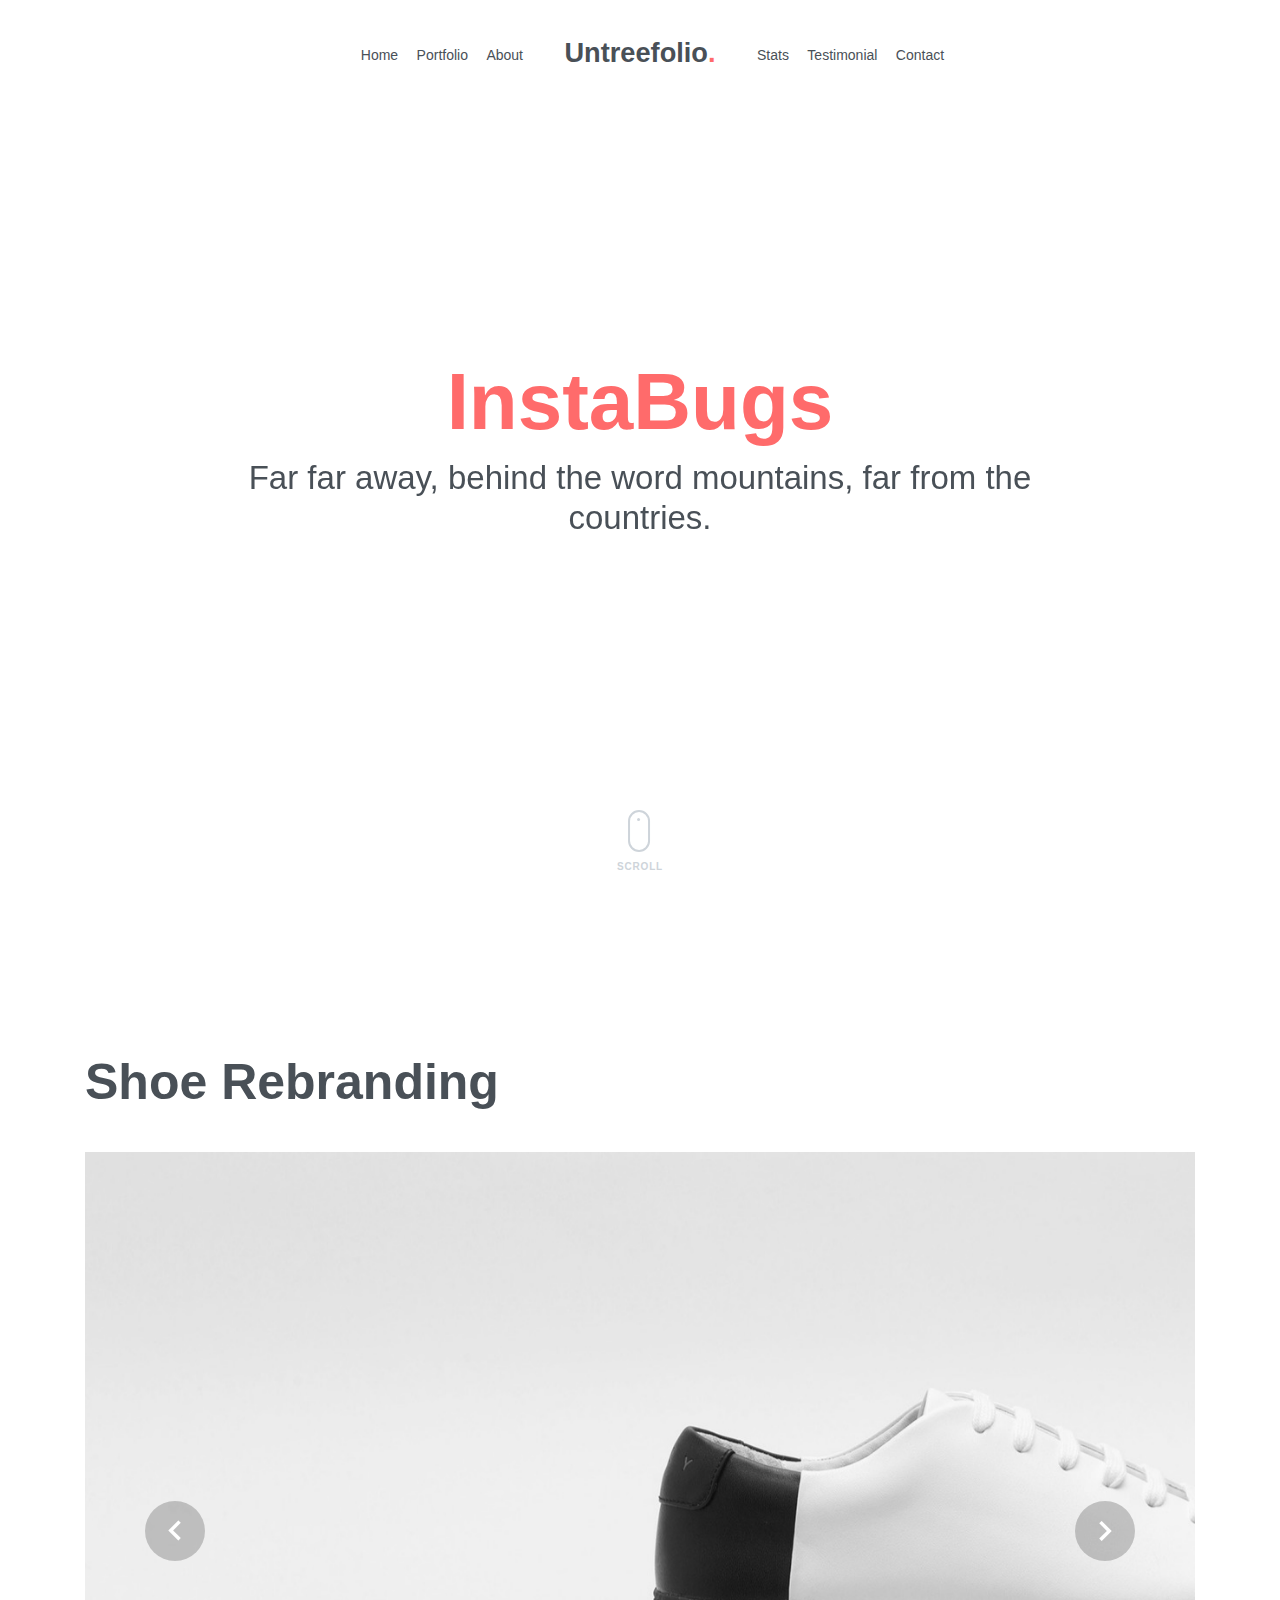
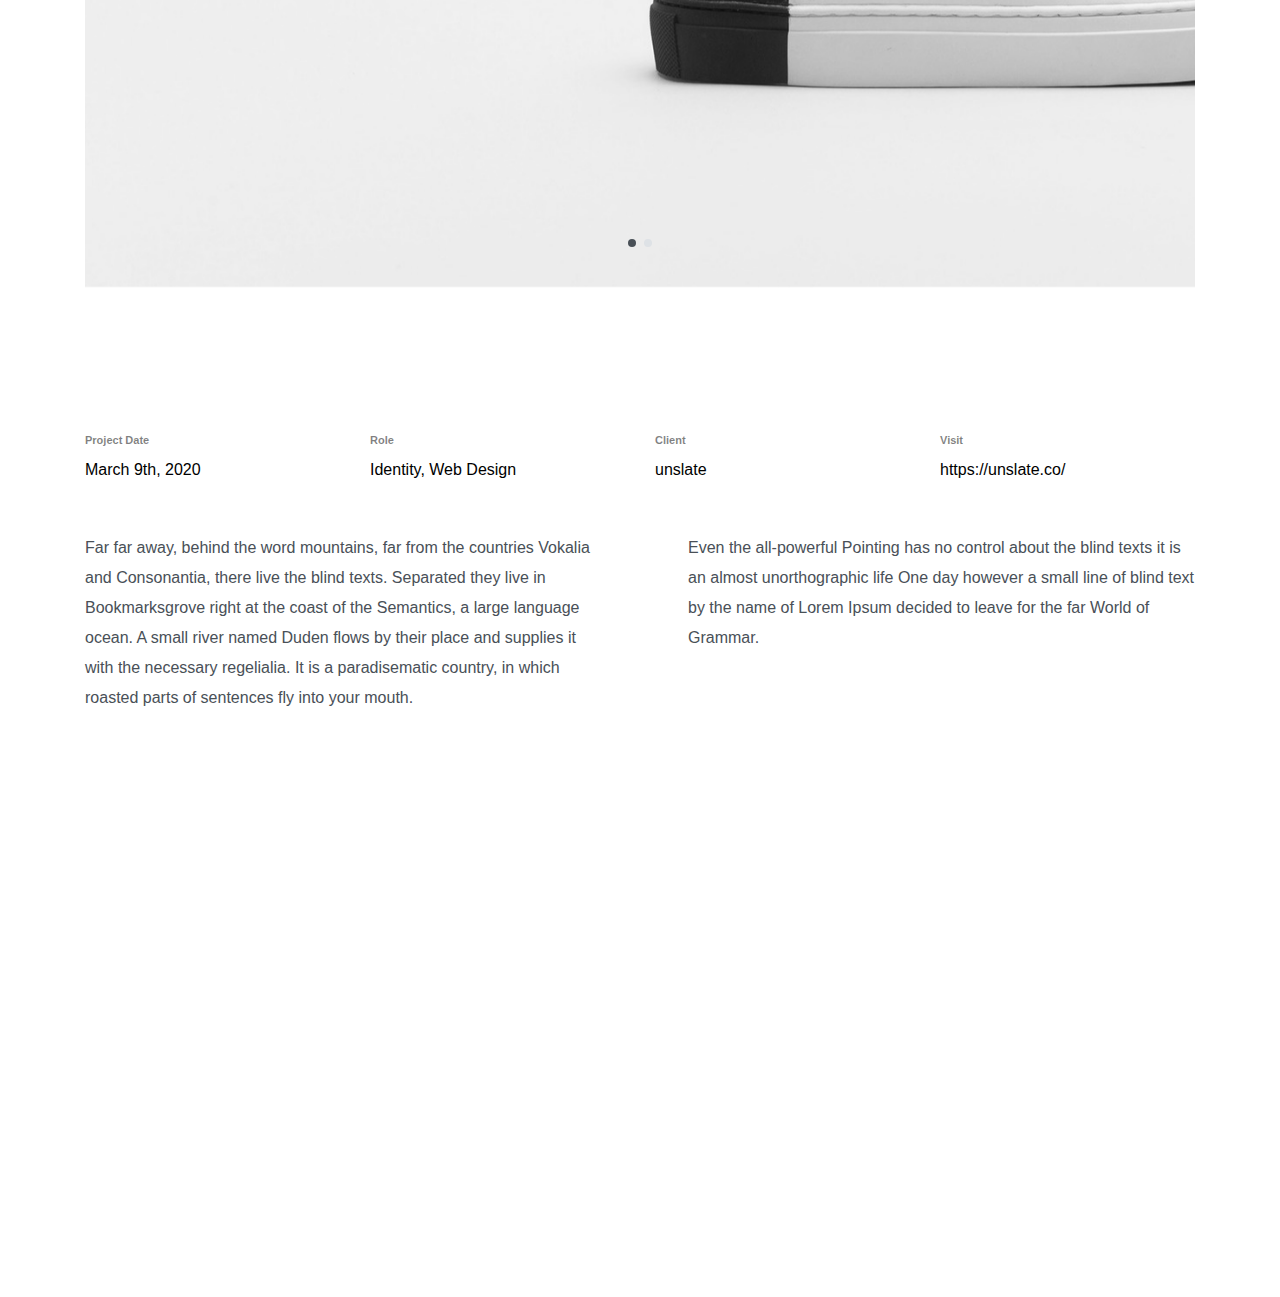
<file: portfolio-single-1.html>
<!-- /*
* Template Name: Untreefolio
* Template Author: Untree.co
* Tempalte URI: https://untree.co/
* License: https://creativecommons.org/licenses/by/3.0/
*/ -->
<!doctype html>
<html lang="en">
<head>
  <meta charset="utf-8">
  <meta name="viewport" content="width=device-width, initial-scale=1, shrink-to-fit=no">
  <meta name="author" content="Untree.co">
  <link rel="shortcut icon" href="favicon.png">

  <meta name="description" content="" />
  <meta name="keywords" content="" />

  <link rel="stylesheet" href="css/vendor/icomoon/style.css">
  <link rel="stylesheet" href="css/vendor/owl.carousel.min.css">
  <link rel="stylesheet" href="css/vendor/aos.css">
  <link rel="stylesheet" href="css/vendor/animate.min.css">
  <link rel="stylesheet" href="css/vendor/bootstrap.min.css">
  <link rel="stylesheet" href="css/vendor/jquery.fancybox.min.css">

  <!-- Theme Style -->
  <link rel="stylesheet" href="css/style.css">

</head>

<body data-spy="scroll" data-target=".site-nav-target" data-offset="200">

  <nav class="unslate_co--site-mobile-menu">
    <div class="close-wrap d-flex">
      <a href="#" class="d-flex ml-auto js-menu-toggle">
        <span class="close-label">Close</span>
        <div class="close-times">
          <span class="bar1"></span>
          <span class="bar2"></span>
        </div>
      </a>
    </div>
    <div class="site-mobile-inner"></div>
  </nav>

  <div class="unslate_co--site-wrap">

    <div class="unslate_co--site-inner">

      <nav class="unslate_co--site-nav site-nav-target">

        <div class="container">
        
          <div class="row align-items-center justify-content-between text-left">
            <div class="col-md-5 text-right">
              <ul class="site-nav-ul js-clone-nav text-left d-none d-lg-inline-block">
                <li class="has-children">
                  <a href="#home-section" class="nav-link">Home</a>
                  <ul class="dropdown">
                    <li>
                      <a href="#">Menu 1</a>
                    </li>
                    <li>
                      <a href="#">Menu 2</a>
                    </li>
                    <li>
                      <a href="#">Menu 3</a>
                    </li>
                    <li>
                      <a href="#">Menu 4</a>
                    </li>
                    <li>
                      <a href="#">Menu 5</a>
                    </li>
                  </ul>
                </li>
                <li><a href="#portfolio-section" class="nav-link">Portfolio</a></li>
                <li><a href="#about-section" class="nav-link">About</a></li>
                
              </ul>
            </div>
            <div class="site-logo pos-absolute">
              <a href="index.html" class="unslate_co--site-logo">Untreefolio<span>.</span></a>
            </div>
            <div class="col-md-5 text-right text-lg-left">
              <ul class="site-nav-ul js-clone-nav text-left d-none d-lg-inline-block">
                <li><a href="#stats-section" class="nav-link">Stats</a></li>
                <li><a href="#testimonial-section" class="nav-link">Testimonial</a></li>
                
                <li><a href="#contact-section" class="nav-link">Contact</a></li>
              </ul>

              <ul class="site-nav-ul-none-onepage text-right d-inline-block d-lg-none">
                <li><a href="#" class="js-menu-toggle">Menu</a></li>
              </ul>

            </div>
          </div>
        </div>

      </nav>
      <!-- END nav -->

      <div class="cover-v1 gradient-bottom-black jarallax">
        <div class="container">
          <div class="row align-items-center">

            <div class="col-md-10 mx-auto text-center">
              <h1 class="heading" data-aos="fade-up">InstaBugs</h1>
              <h2 class="subheading" data-aos="fade-up" data-aos-delay="100">Far far away, behind the word mountains, far from the countries.</h2>
            </div>

          </div>
        </div>

        <!-- dov -->
        <a href="#portfolio-single-section" class="mouse-wrap smoothscroll">
          <span class="mouse">
            <span class="scroll"></span>
          </span>
          <span class="mouse-label">Scroll</span>
        </a>

      </div>
      <!-- END .cover-v1 -->

      <div class="container">
        <div class="portfolio-single-wrap unslate_co--section" id="portfolio-single-section">

          <div class="portfolio-single-inner">
            <h2 class="heading-portfolio-single-h2">Shoe Rebranding</h2>

            <div class="row justify-content-between mb-5">
              <div class="col-12 mb-4">
                <div class="owl-carousel single-slider">
                  <figure class="mb-4">
                    <img src="images/work_1_full.jpg" alt="Image" class="img-fluid">
                  </figure>
                  <figure class="mb-4">
                    <img src="images/work_1_a_full.jpg" alt="Image" class="img-fluid">
                  </figure>
                </div>
              </div>
              <div class="col-12 mb-5">
                <div class="row">
                  <div class="col-sm-6 col-md-6 col-lg-3">
                    <div class="detail-v1">
                      <span class="detail-label">Project Date</span>
                      <span class="detail-val">March 9th, 2020</span>
                    </div>
                  </div>
                  <div class="col-sm-6 col-md-6 col-lg-3">
                    <div class="detail-v1">
                      <span class="detail-label">Role</span>
                      <span class="detail-val"><a href="#">Identity</a>, <a href="#">Web Design</a></span>
                    </div>
                  </div>
                  <div class="col-sm-6 col-md-6 col-lg-3">
                    <div class="detail-v1">
                      <span class="detail-label">Client</span>
                      <span class="detail-val">unslate</span>
                    </div>
                  </div>
                  <div class="col-sm-6 col-md-6 col-lg-3">
                    <div class="detail-v1">
                      <span class="detail-label">Visit</span>
                      <span class="detail-val"><a href="#">https://unslate.co/</a></span>
                    </div>
                  </div>
                </div>
              </div>
              <div class="col-md-6 pr-md-5">
                <p>Far far away, behind the word mountains, far from the countries Vokalia and Consonantia, there live the blind texts. Separated they live in Bookmarksgrove right at the coast of the Semantics, a large language ocean. A small river named Duden flows by their place and supplies it with the necessary regelialia. It is a paradisematic country, in which roasted parts of sentences fly into your mouth.</p>
              </div>
              <div class="col-md-6 pl-md-5">
                <p>Even the all-powerful Pointing has no control about the blind texts it is an almost unorthographic life One day however a small line of blind text by the name of Lorem Ipsum decided to leave for the far World of Grammar.</p>
              </div>
            </div>

          </div>
        </div>
      </div>
    </div>

    <footer class="unslate_co--footer unslate_co--section">
        <div class="container">
          <div class="row justify-content-center">
            <div class="col-md-7">
              
              <div class="footer-site-logo"><a href="#">Untreefolio<span>.</span></a></div>

              <ul class="list-unstyled social-icons light">
          <li><a href="#"><span class="icon-facebook"></span></a></li>
          <li><a href="#"><span class="icon-twitter"></span></a></li>
          <li><a href="#"><span class="icon-linkedin"></span></a></li>
          <li><a href="#"><span class="icon-google"></span></a></li>
          <li><a href="#"><span class="icon-play"></span></a></li>
        </ul>

              <p class="site-copyright"><small>Copyright &copy;<script>document.write(new Date().getFullYear());</script>. All Rights Reserved. &mdash; Designed with love by <a href="https://untree.co" target="_blank" rel="nofollow noopener">Untree.co</a> &bullet; <a href="https://untree.co/license" target="_blank" rel="nofollow noopener">License</a> </small></p>

            </div>
          </div>
        </div>
      </footer>

  </div>

  <!-- Loader -->
  <div id="unslate_co--overlayer"></div>
  <div class="site-loader-wrap">
    <div class="site-loader"></div>
  </div>

  <script src="js/scripts-dist.js"></script>
  <script src="js/main.js"></script>

  
</body>

</html>
</file>
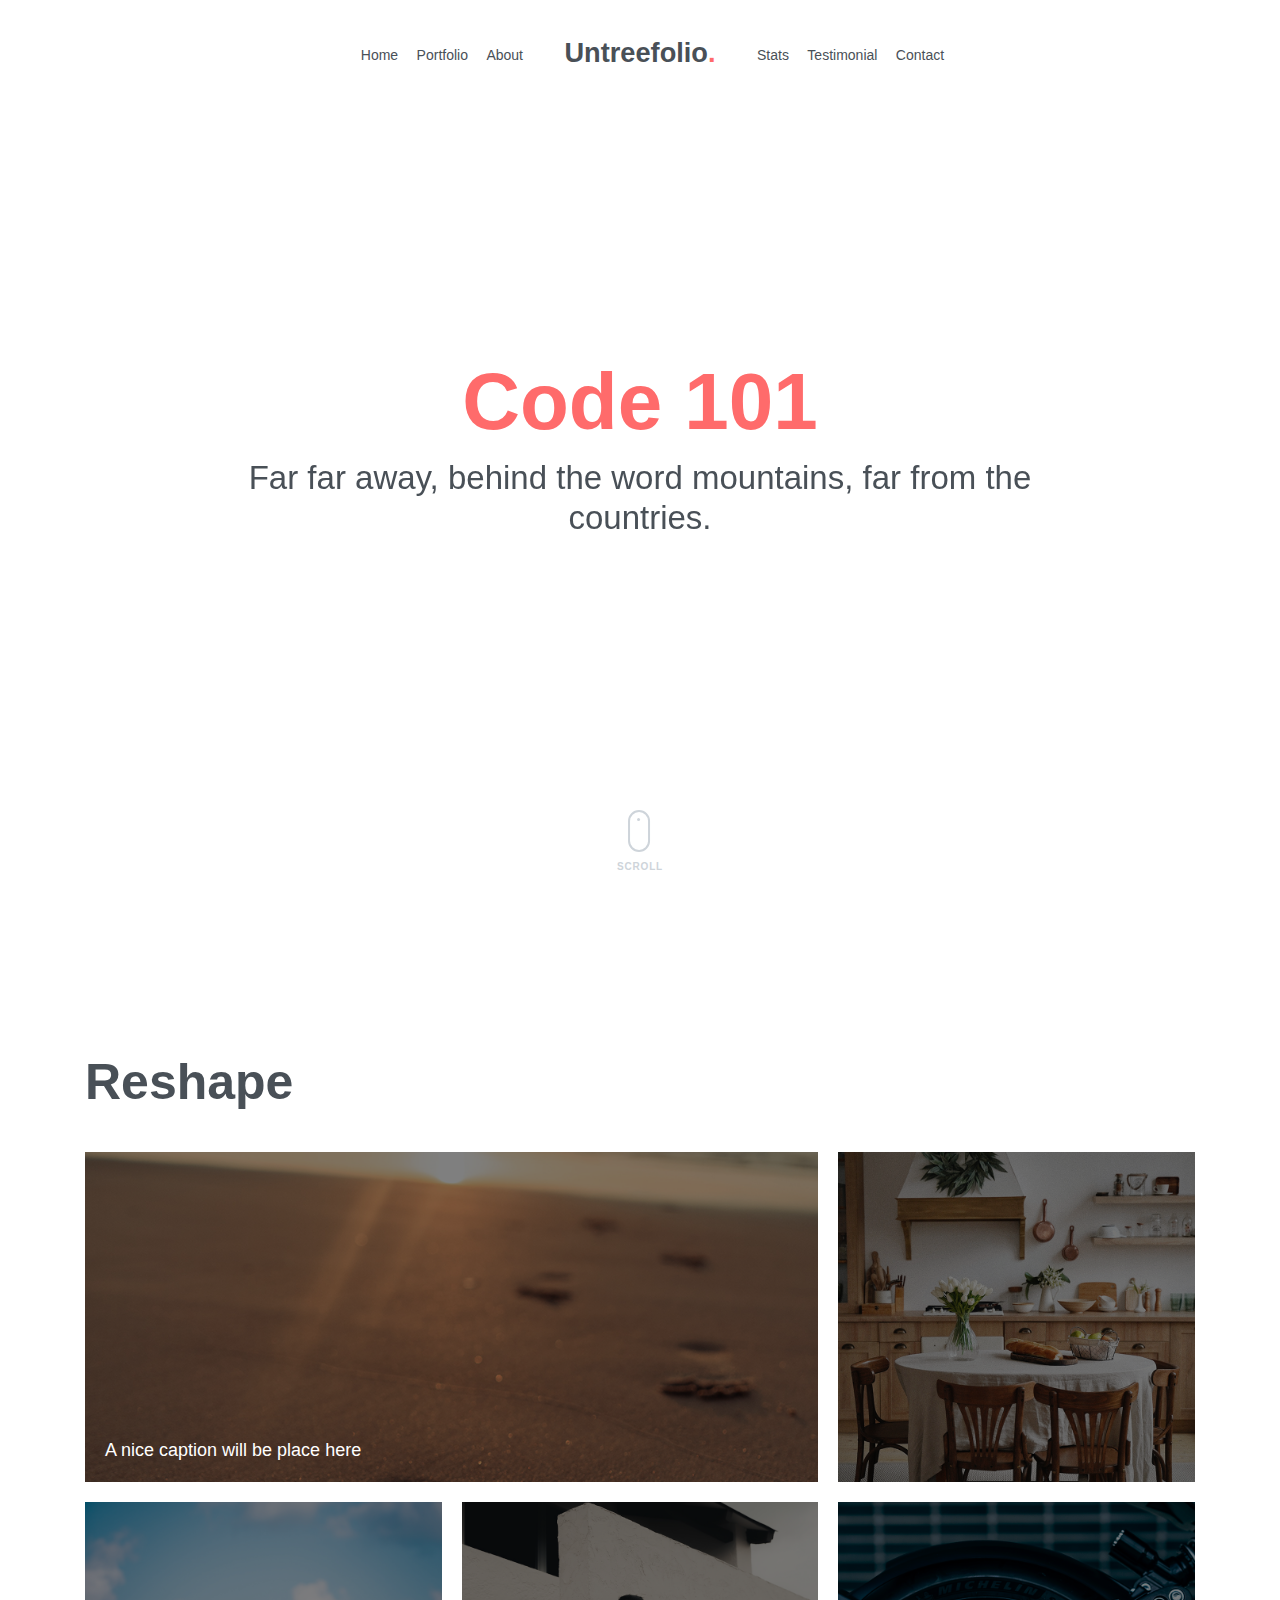
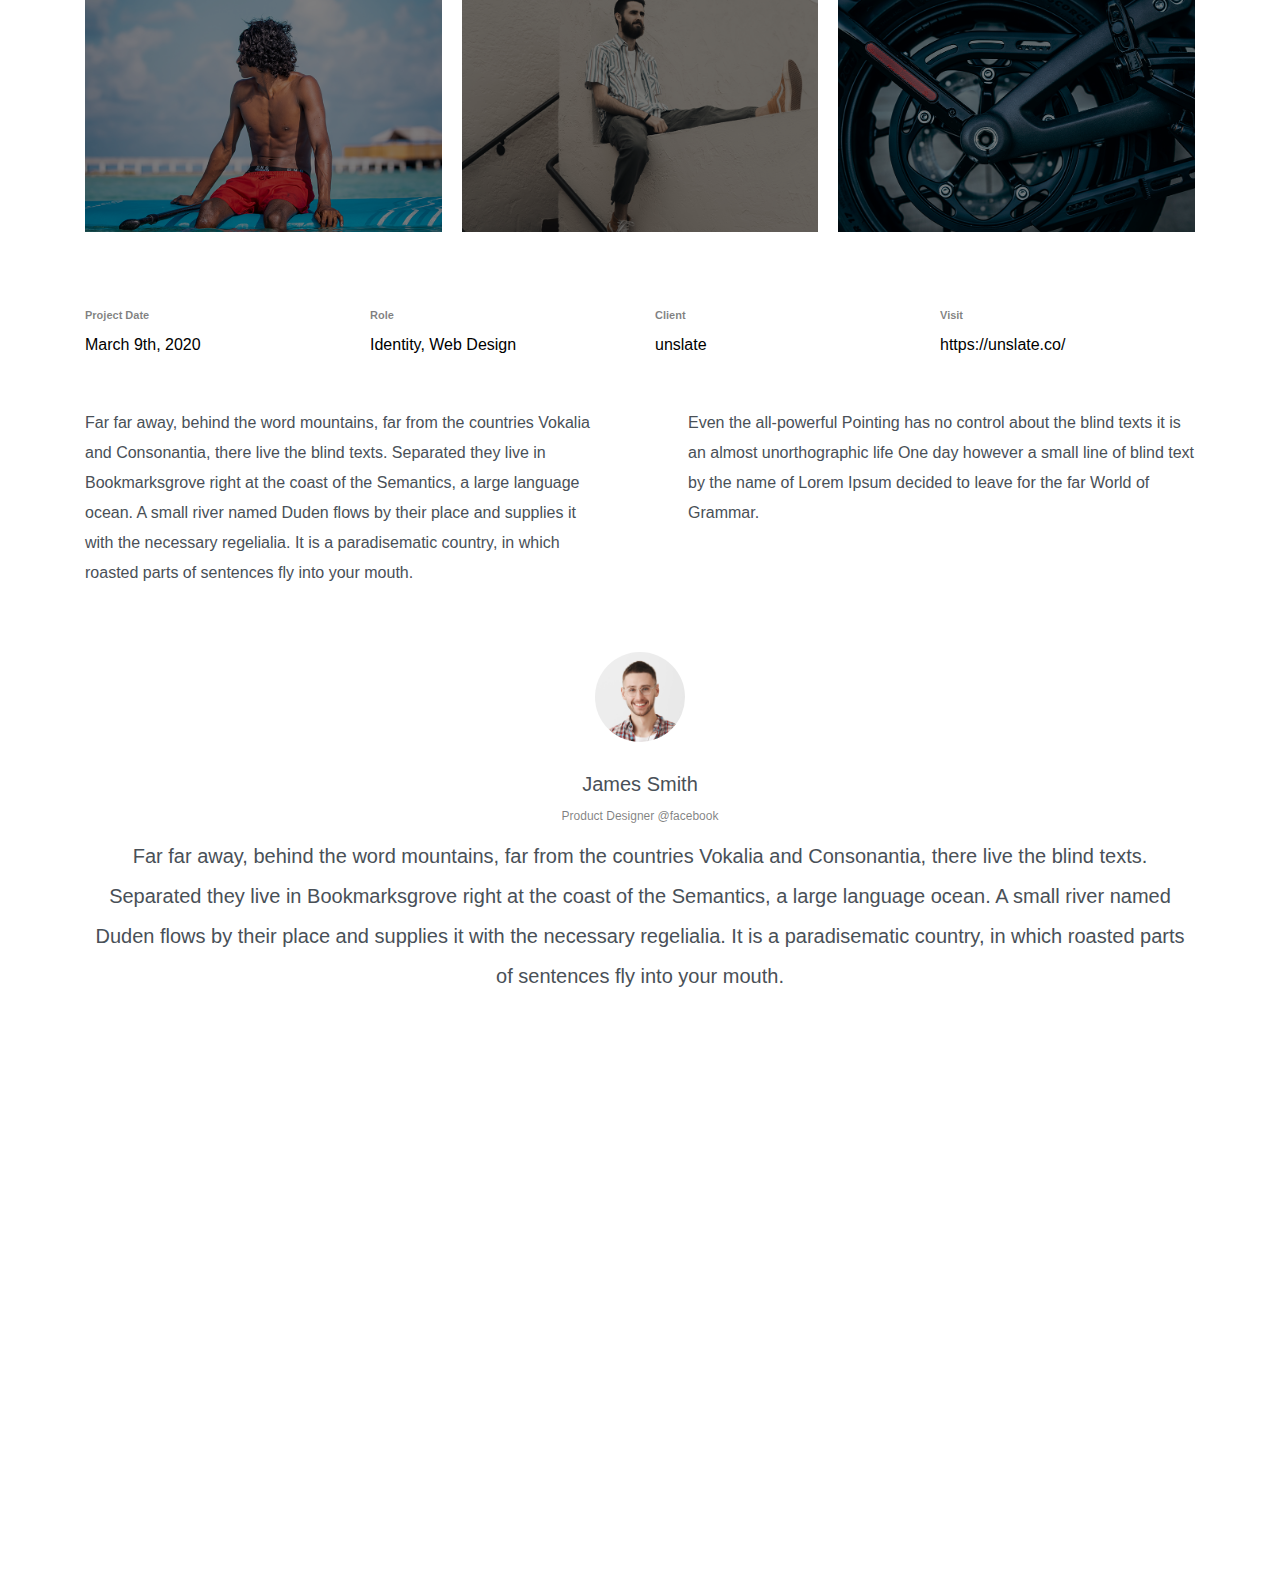
<file: portfolio-single-2.html>
<!-- /*
* Template Name: Untreefolio
* Template Author: Untree.co
* Tempalte URI: https://untree.co/
* License: https://creativecommons.org/licenses/by/3.0/
*/ -->
<!doctype html>
<html lang="en">
<head>
  <meta charset="utf-8">
  <meta name="viewport" content="width=device-width, initial-scale=1, shrink-to-fit=no">
  <meta name="author" content="Untree.co">
  <link rel="shortcut icon" href="favicon.png">

  <meta name="description" content="" />
  <meta name="keywords" content="" />

  <link rel="stylesheet" href="css/vendor/icomoon/style.css">
  <link rel="stylesheet" href="css/vendor/owl.carousel.min.css">
  <link rel="stylesheet" href="css/vendor/aos.css">
  <link rel="stylesheet" href="css/vendor/animate.min.css">
  <link rel="stylesheet" href="css/vendor/bootstrap.min.css">
  <link rel="stylesheet" href="css/vendor/jquery.fancybox.min.css">

  <!-- Theme Style -->
  <link rel="stylesheet" href="css/style.css">

</head>

<body data-spy="scroll" data-target=".site-nav-target" data-offset="200">

  <nav class="unslate_co--site-mobile-menu">
    <div class="close-wrap d-flex">
      <a href="#" class="d-flex ml-auto js-menu-toggle">
        <span class="close-label">Close</span>
        <div class="close-times">
          <span class="bar1"></span>
          <span class="bar2"></span>
        </div>
      </a>
    </div>
    <div class="site-mobile-inner"></div>
  </nav>

  <div class="unslate_co--site-wrap">

    <div class="unslate_co--site-inner">

      <nav class="unslate_co--site-nav site-nav-target">

        <div class="container">
        
          <div class="row align-items-center justify-content-between text-left">
            <div class="col-md-5 text-right">
              <ul class="site-nav-ul js-clone-nav text-left d-none d-lg-inline-block">
                <li class="has-children">
                  <a href="#home-section" class="nav-link">Home</a>
                  <ul class="dropdown">
                    <li>
                      <a href="#">Menu 1</a>
                    </li>
                    <li>
                      <a href="#">Menu 2</a>
                    </li>
                    <li>
                      <a href="#">Menu 3</a>
                    </li>
                    <li>
                      <a href="#">Menu 4</a>
                    </li>
                    <li>
                      <a href="#">Menu 5</a>
                    </li>
                  </ul>
                </li>
                <li><a href="#portfolio-section" class="nav-link">Portfolio</a></li>
                <li><a href="#about-section" class="nav-link">About</a></li>
                
              </ul>
            </div>
            <div class="site-logo pos-absolute">
              <a href="index.html" class="unslate_co--site-logo">Untreefolio<span>.</span></a>
            </div>
            <div class="col-md-5 text-right text-lg-left">
              <ul class="site-nav-ul js-clone-nav text-left d-none d-lg-inline-block">
                <li><a href="#stats-section" class="nav-link">Stats</a></li>
                <li><a href="#testimonial-section" class="nav-link">Testimonial</a></li>
                
                <li><a href="#contact-section" class="nav-link">Contact</a></li>
              </ul>

              <ul class="site-nav-ul-none-onepage text-right d-inline-block d-lg-none">
                <li><a href="#" class="js-menu-toggle">Menu</a></li>
              </ul>

            </div>
          </div>
        </div>

      </nav>
      <!-- END nav -->

      <div class="cover-v1 gradient-bottom-black jarallax">
        <div class="container">
          <div class="row align-items-center">

            <div class="col-md-10 mx-auto text-center">
              <h1 class="heading" data-aos="fade-up">Code 101</h1>
              <h2 class="subheading" data-aos="fade-up" data-aos-delay="100">Far far away, behind the word mountains, far from the countries.</h2>
            </div>

          </div>
        </div>

        <!-- dov -->
        <a href="#portfolio-single-section" class="mouse-wrap smoothscroll">
          <span class="mouse">
            <span class="scroll"></span>
          </span>
          <span class="mouse-label">Scroll</span>
        </a>

      </div>
      <!-- END .cover-v1 -->

      <div class="container">
        <div class="portfolio-single-wrap unslate_co--section" id="portfolio-single-section">
          <div class="portfolio-single-inner">
            <h2 class="heading-portfolio-single-h2">Reshape</h2>

            <div class="row gutter-v4 align-items-stretch mb-5">
              <div class="col-sm-6 col-md-6 col-lg-8 blog-post-entry">

                <a href="images/post_1.jpg" class="grid-item blog-item w-100 h-100" data-fancybox="gal" data-caption="A nice caption will be place here">
                  <div class="overlay">
                    <div class="portfolio-item-content">
                      <h3>A nice caption will be place here</h3>
                    </div>
                  </div>
                  <img src="images/post_1.jpg" class="lazyload" alt="Image" />
                </a>

              </div>
              <div class="col-sm-6 col-md-6 col-lg-4 blog-post-entry">
                <a href="images/post_2.jpg" class="grid-item blog-item w-100 h-100" data-fancybox="gal">
                  <div class="overlay"></div>
                  <img src="images/post_2.jpg" class="lazyload" alt="Image" />
                </a>
              </div>

              <div class="col-sm-6 col-md-6 col-lg-4 blog-post-entry">

                <a href="images/post_3.jpg" class="grid-item blog-item w-100 h-100" data-fancybox="gal">
                  <div class="overlay"></div>
                  <img src="images/post_3.jpg" class="lazyload" alt="Image" />
                </a>

              </div>
              <div class="col-sm-6 col-md-6 col-lg-4 blog-post-entry">
                <a href="images/post_4.jpg" class="grid-item blog-item w-100 h-100" data-fancybox="gal">
                  <div class="overlay"></div>
                  <img src="images/post_4.jpg" class="lazyload" alt="Image" />
                </a>
              </div>

              <div class="col-sm-6 col-md-6 col-lg-4 blog-post-entry">
                <a href="images/post_5.jpg" class="grid-item blog-item w-100 h-100" data-fancybox="gal">
                  <div class="overlay"></div>
                  <img src="images/post_5.jpg" class="lazyload" alt="Image" />
                </a>
              </div>

            </div>

            <div class="row justify-content-between mb-5">
              <div class="col-12 mb-5">
                <div class="row">
                  <div class="col-sm-6 col-md-6 col-lg-3">
                    <div class="detail-v1">
                      <span class="detail-label">Project Date</span>
                      <span class="detail-val">March 9th, 2020</span>
                    </div>
                  </div>
                  <div class="col-sm-6 col-md-6 col-lg-3">
                    <div class="detail-v1">
                      <span class="detail-label">Role</span>
                      <span class="detail-val"><a href="#">Identity</a>, <a href="#">Web Design</a></span>
                    </div>
                  </div>
                  <div class="col-sm-6 col-md-6 col-lg-3">
                    <div class="detail-v1">
                      <span class="detail-label">Client</span>
                      <span class="detail-val">unslate</span>
                    </div>
                  </div>
                  <div class="col-sm-6 col-md-6 col-lg-3">
                    <div class="detail-v1">
                      <span class="detail-label">Visit</span>
                      <span class="detail-val"><a href="#">https://unslate.co/</a></span>
                    </div>
                  </div>
                </div>
              </div>
              <div class="col-md-6 pr-md-5">
                <p>Far far away, behind the word mountains, far from the countries Vokalia and Consonantia, there live the blind texts. Separated they live in Bookmarksgrove right at the coast of the Semantics, a large language ocean. A small river named Duden flows by their place and supplies it with the necessary regelialia. It is a paradisematic country, in which roasted parts of sentences fly into your mouth.</p>
              </div>
              <div class="col-md-6 pl-md-5">
                <p>Even the all-powerful Pointing has no control about the blind texts it is an almost unorthographic life One day however a small line of blind text by the name of Lorem Ipsum decided to leave for the far World of Grammar.</p>
              </div>
            </div>

            <div class="row justify-content-center mb-5">
              <div class="col-md-12">
                <div class="testimonial-v1">
              <div class="testimonial-inner-bg">
                <div class="testimonial-author-info">
                  <img src="images/person_1.jpg" alt="Image">
                  <h3>James Smith</h3>
                  <span class="d-block position">Product Designer @facebook</span>
                </div>
                <blockquote>
                  Far far away, behind the word mountains, far from the countries Vokalia and Consonantia, there live the blind texts. Separated they live in Bookmarksgrove right at the coast of the Semantics, a large language ocean. A small river named Duden flows by their place and supplies it with the necessary regelialia. It is a paradisematic country, in which roasted parts of sentences fly into your mouth.
                </blockquote>
              </div>
              
              

            </div>
              </div>
            </div>

          
          </div>
        </div>
      </div>
    </div> 

    <footer class="unslate_co--footer unslate_co--section">
        <div class="container">
          <div class="row justify-content-center">
            <div class="col-md-7">
              
              <div class="footer-site-logo"><a href="#">Untreefolio<span>.</span></a></div>

              <ul class="list-unstyled social-icons light">
          <li><a href="#"><span class="icon-facebook"></span></a></li>
          <li><a href="#"><span class="icon-twitter"></span></a></li>
          <li><a href="#"><span class="icon-linkedin"></span></a></li>
          <li><a href="#"><span class="icon-google"></span></a></li>
          <li><a href="#"><span class="icon-play"></span></a></li>
        </ul>

              <p class="site-copyright"><small>Copyright &copy;<script>document.write(new Date().getFullYear());</script>. All Rights Reserved. &mdash; Designed with love by <a href="https://untree.co" target="_blank" rel="nofollow noopener">Untree.co</a> &bullet; <a href="https://untree.co/license" target="_blank" rel="nofollow noopener">License</a> </small></p>

            </div>
          </div>
        </div>
      </footer>

  </div>

  <!-- Loader -->
  <div id="unslate_co--overlayer"></div>
  <div class="site-loader-wrap">
    <div class="site-loader"></div>
  </div>

  <script src="js/scripts-dist.js"></script>
  <script src="js/main.js"></script>

  
</body>

</html>
</file>
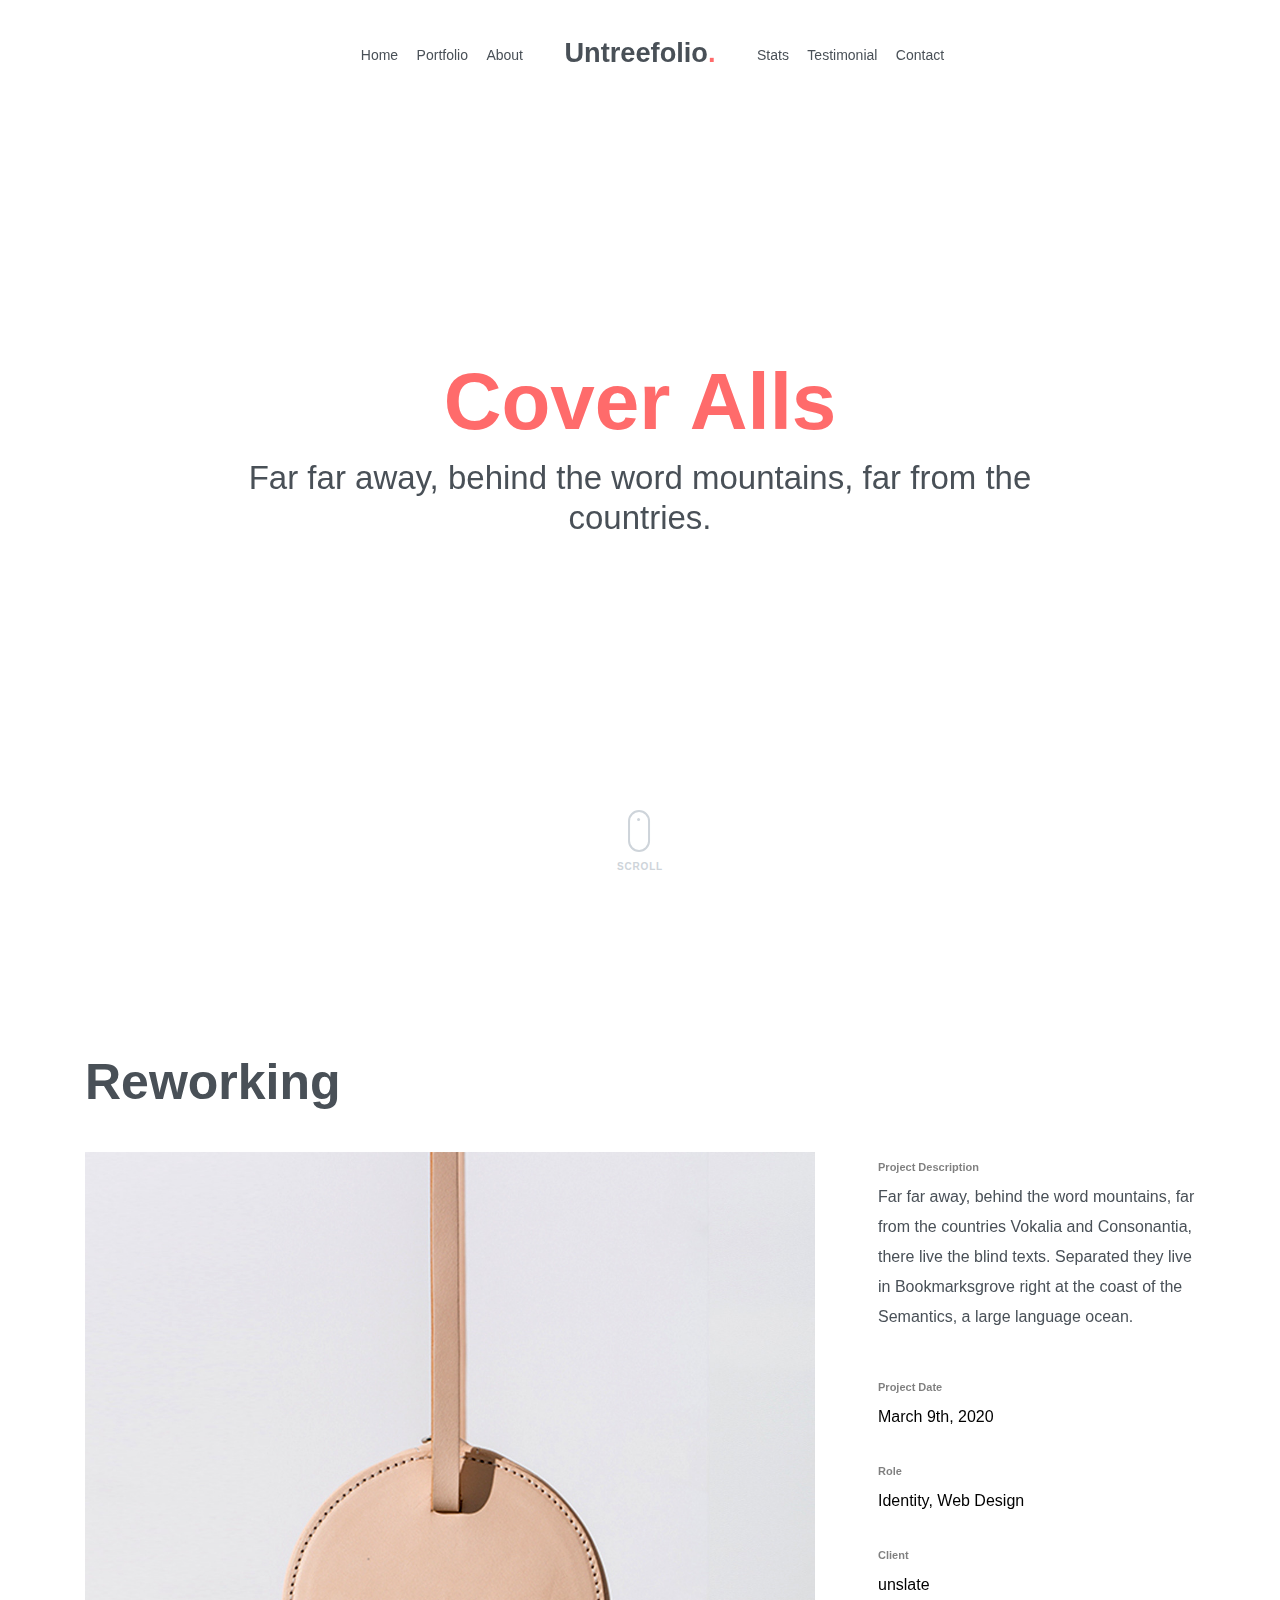
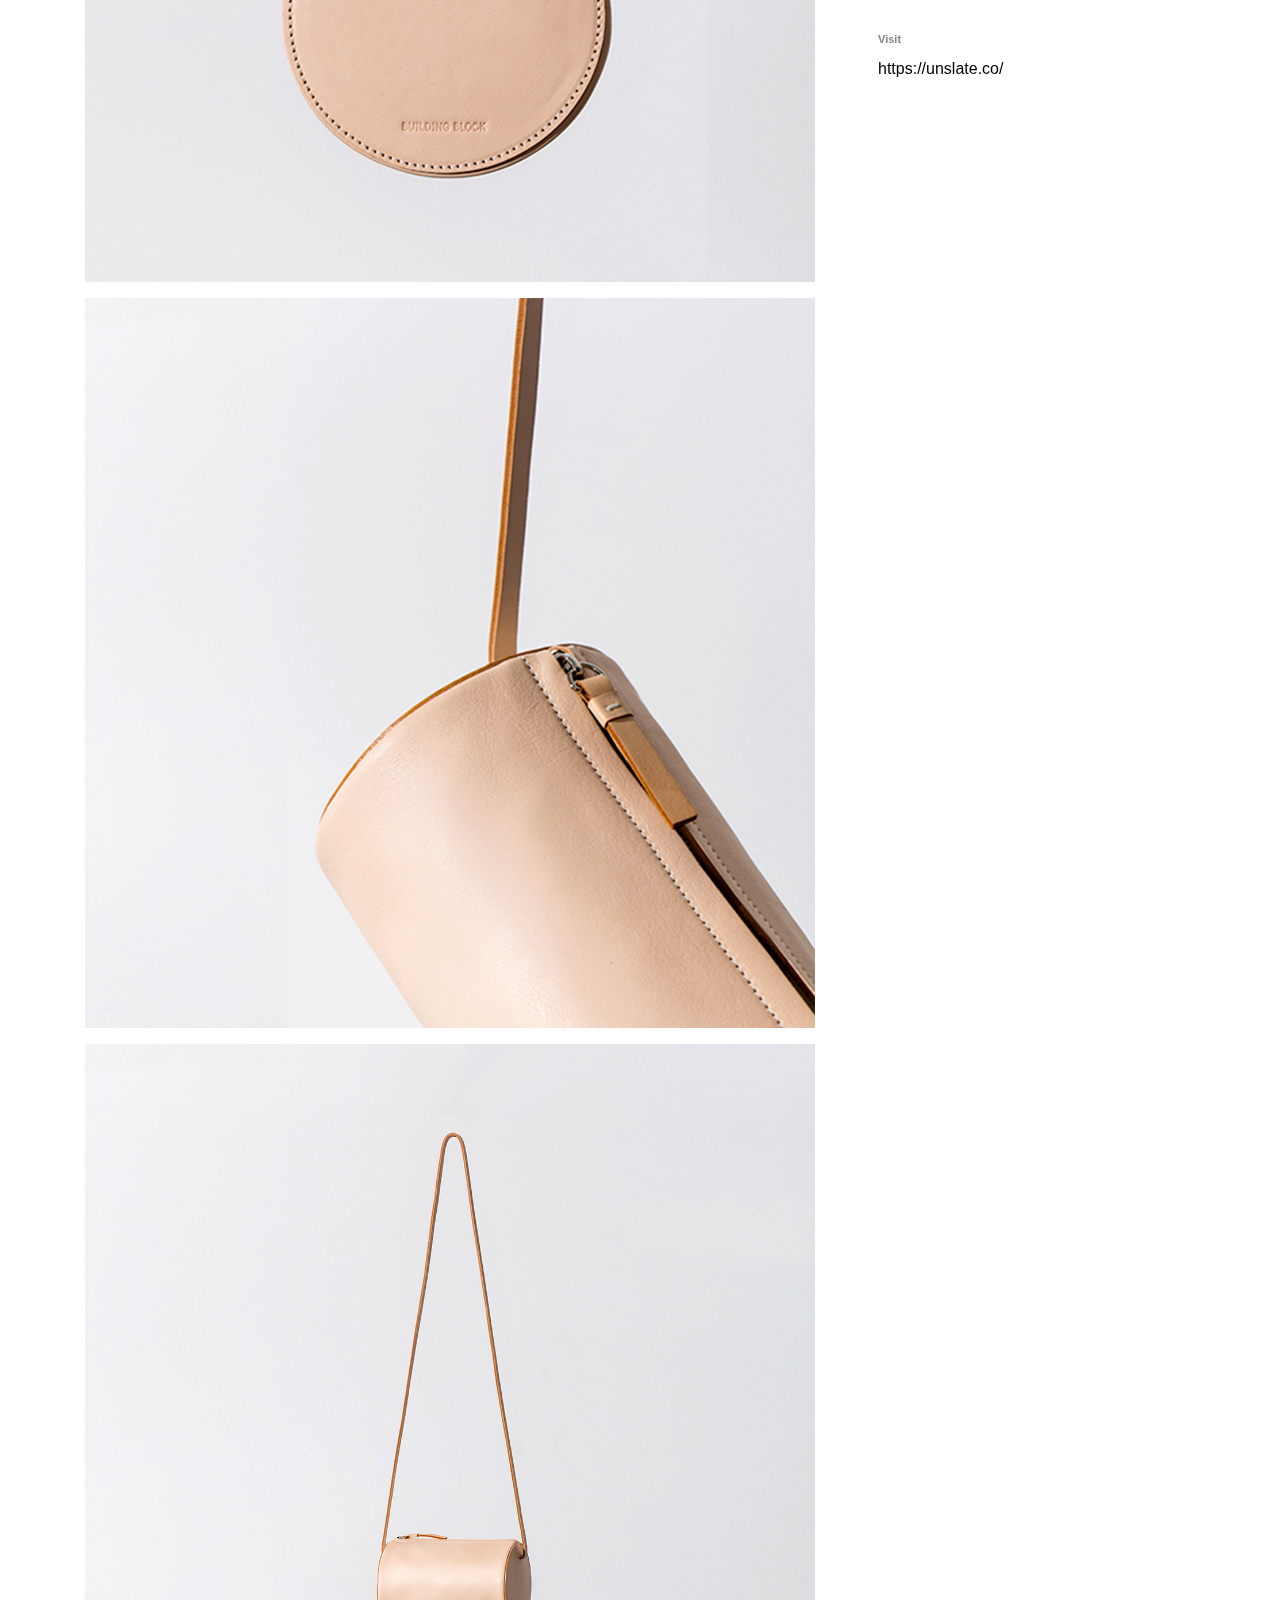
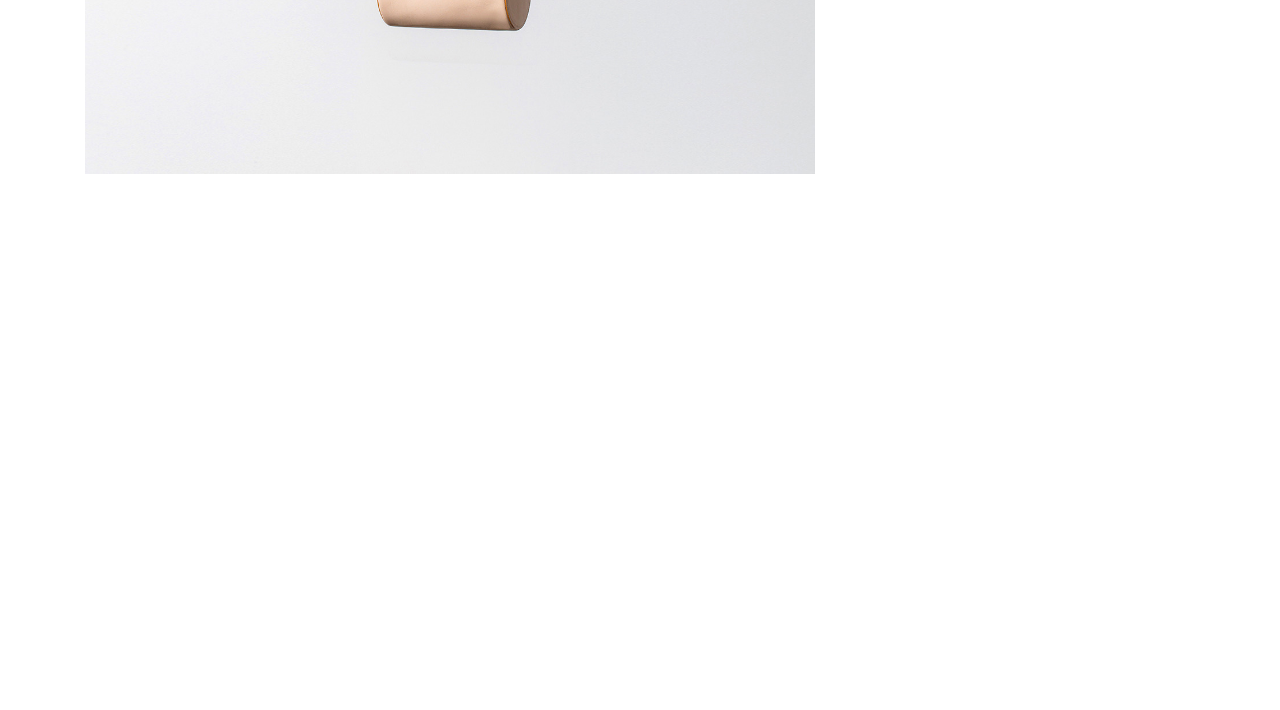
<file: portfolio-single-3.html>
<!-- /*
* Template Name: Untreefolio
* Template Author: Untree.co
* Tempalte URI: https://untree.co/
* License: https://creativecommons.org/licenses/by/3.0/
*/ -->
<!doctype html>
<html lang="en">
<head>
  <meta charset="utf-8">
  <meta name="viewport" content="width=device-width, initial-scale=1, shrink-to-fit=no">
  <meta name="author" content="Untree.co">
  <link rel="shortcut icon" href="favicon.png">

  <meta name="description" content="" />
  <meta name="keywords" content="" />

  <link rel="stylesheet" href="css/vendor/icomoon/style.css">
  <link rel="stylesheet" href="css/vendor/owl.carousel.min.css">
  <link rel="stylesheet" href="css/vendor/aos.css">
  <link rel="stylesheet" href="css/vendor/animate.min.css">
  <link rel="stylesheet" href="css/vendor/bootstrap.min.css">
  <link rel="stylesheet" href="css/vendor/jquery.fancybox.min.css">

  <!-- Theme Style -->
  <link rel="stylesheet" href="css/style.css">

</head>

<body data-spy="scroll" data-target=".site-nav-target" data-offset="200">

  <nav class="unslate_co--site-mobile-menu">
    <div class="close-wrap d-flex">
      <a href="#" class="d-flex ml-auto js-menu-toggle">
        <span class="close-label">Close</span>
        <div class="close-times">
          <span class="bar1"></span>
          <span class="bar2"></span>
        </div>
      </a>
    </div>
    <div class="site-mobile-inner"></div>
  </nav>

  <div class="unslate_co--site-wrap">

    <div class="unslate_co--site-inner">

      <nav class="unslate_co--site-nav site-nav-target">

        <div class="container">
        
          <div class="row align-items-center justify-content-between text-left">
            <div class="col-md-5 text-right">
              <ul class="site-nav-ul js-clone-nav text-left d-none d-lg-inline-block">
                <li class="has-children">
                  <a href="#home-section" class="nav-link">Home</a>
                  <ul class="dropdown">
                    <li>
                      <a href="#">Menu 1</a>
                    </li>
                    <li>
                      <a href="#">Menu 2</a>
                    </li>
                    <li>
                      <a href="#">Menu 3</a>
                    </li>
                    <li>
                      <a href="#">Menu 4</a>
                    </li>
                    <li>
                      <a href="#">Menu 5</a>
                    </li>
                  </ul>
                </li>
                <li><a href="#portfolio-section" class="nav-link">Portfolio</a></li>
                <li><a href="#about-section" class="nav-link">About</a></li>
                
              </ul>
            </div>
            <div class="site-logo pos-absolute">
              <a href="index.html" class="unslate_co--site-logo">Untreefolio<span>.</span></a>
            </div>
            <div class="col-md-5 text-right text-lg-left">
              <ul class="site-nav-ul js-clone-nav text-left d-none d-lg-inline-block">
                <li><a href="#stats-section" class="nav-link">Stats</a></li>
                <li><a href="#testimonial-section" class="nav-link">Testimonial</a></li>
                
                <li><a href="#contact-section" class="nav-link">Contact</a></li>
              </ul>

              <ul class="site-nav-ul-none-onepage text-right d-inline-block d-lg-none">
                <li><a href="#" class="js-menu-toggle">Menu</a></li>
              </ul>

            </div>
          </div>
        </div>

      </nav>
      <!-- END nav -->

      <div class="cover-v1 gradient-bottom-black jarallax">
        <div class="container">
          <div class="row align-items-center">

            <div class="col-md-10 mx-auto text-center">
              <h1 class="heading" data-aos="fade-up">Cover Alls</h1>
              <h2 class="subheading" data-aos="fade-up" data-aos-delay="100">Far far away, behind the word mountains, far from the countries.</h2>
            </div>

          </div>
        </div>

        <!-- dov -->
        <a href="#portfolio-single-section" class="mouse-wrap smoothscroll">
          <span class="mouse">
            <span class="scroll"></span>
          </span>
          <span class="mouse-label">Scroll</span>
        </a>

      </div>
      <!-- END .cover-v1 -->

      <div class="container">
        <div class="portfolio-single-wrap unslate_co--section" id="portfolio-single-section">
          <div class="portfolio-single-inner">

            <h2 class="heading-portfolio-single-h2">Reworking</h2>

            <div class="row justify-content-between align-items-stretch">

              <div class="col-lg-8">
                <p><a href="images/work_2_full.jpg" data-fancybox="gal"><img src="images/work_2_full.jpg" alt="Image" class="img-fluid"></a></p>
                <p><a href="images/work_2_a_full.jpg" data-fancybox="gal"><img src="images/work_2_a_full.jpg" alt="Image" class="img-fluid"></a></p>
                <p><a href="images/work_2_b_full.jpg" data-fancybox="gal"><img src="images/work_2_b_full.jpg" alt="Image" class="img-fluid"></a></p>
              </div>
              <div class="col-lg-4 pl-lg-5">
                <div class="unslate_co--sticky">
                  <div class="row">
                    <div class="col-md-12 mb-4">
                      <div class="detail-v1">
                        <span class="detail-label">Project Description</span>
                        <p>Far far away, behind the word mountains, far from the countries Vokalia and Consonantia, there live the blind texts. Separated they live in Bookmarksgrove right at the coast of the Semantics, a large language ocean.</p>
                      </div>
                    </div>

                    <div class="col-md-12 mb-4">
                      <div class="detail-v1">
                        <span class="detail-label">Project Date</span>
                        <span class="detail-val">March 9th, 2020</span>
                      </div>
                    </div>
                    <div class="col-md-12 mb-4">
                      <div class="detail-v1">
                        <span class="detail-label">Role</span>
                        <span class="detail-val"><a href="#">Identity</a>, <a href="#">Web Design</a></span>
                      </div>
                    </div>
                    <div class="col-md-12 mb-4">
                      <div class="detail-v1">
                        <span class="detail-label">Client</span>
                        <span class="detail-val">unslate</span>
                      </div>
                    </div>
                    <div class="col-md-12 mb-4">
                      <div class="detail-v1">
                        <span class="detail-label">Visit</span>
                        <span class="detail-val"><a href="#">https://unslate.co/</a></span>
                      </div>
                    </div>
                  </div>
                </div> 
              </div>

            </div>

          </div>
        </div>
      </div>
    </div>

    <footer class="unslate_co--footer unslate_co--section">
        <div class="container">
          <div class="row justify-content-center">
            <div class="col-md-7">
              
              <div class="footer-site-logo"><a href="#">Untreefolio<span>.</span></a></div>

              <ul class="list-unstyled social-icons light">
          <li><a href="#"><span class="icon-facebook"></span></a></li>
          <li><a href="#"><span class="icon-twitter"></span></a></li>
          <li><a href="#"><span class="icon-linkedin"></span></a></li>
          <li><a href="#"><span class="icon-google"></span></a></li>
          <li><a href="#"><span class="icon-play"></span></a></li>
        </ul>

              <p class="site-copyright"><small>Copyright &copy;<script>document.write(new Date().getFullYear());</script>. All Rights Reserved. &mdash; Designed with love by <a href="https://untree.co" target="_blank" rel="nofollow noopener">Untree.co</a> &bullet; <a href="https://untree.co/license" target="_blank" rel="nofollow noopener">License</a> </small></p>

            </div>
          </div>
        </div>
      </footer>
  </div>

  <!-- Loader -->
  <div id="unslate_co--overlayer"></div>
  <div class="site-loader-wrap">
    <div class="site-loader"></div>
  </div>

  <script src="js/scripts-dist.js"></script>
  <script src="js/main.js"></script>

  
</body>

</html>
</file>
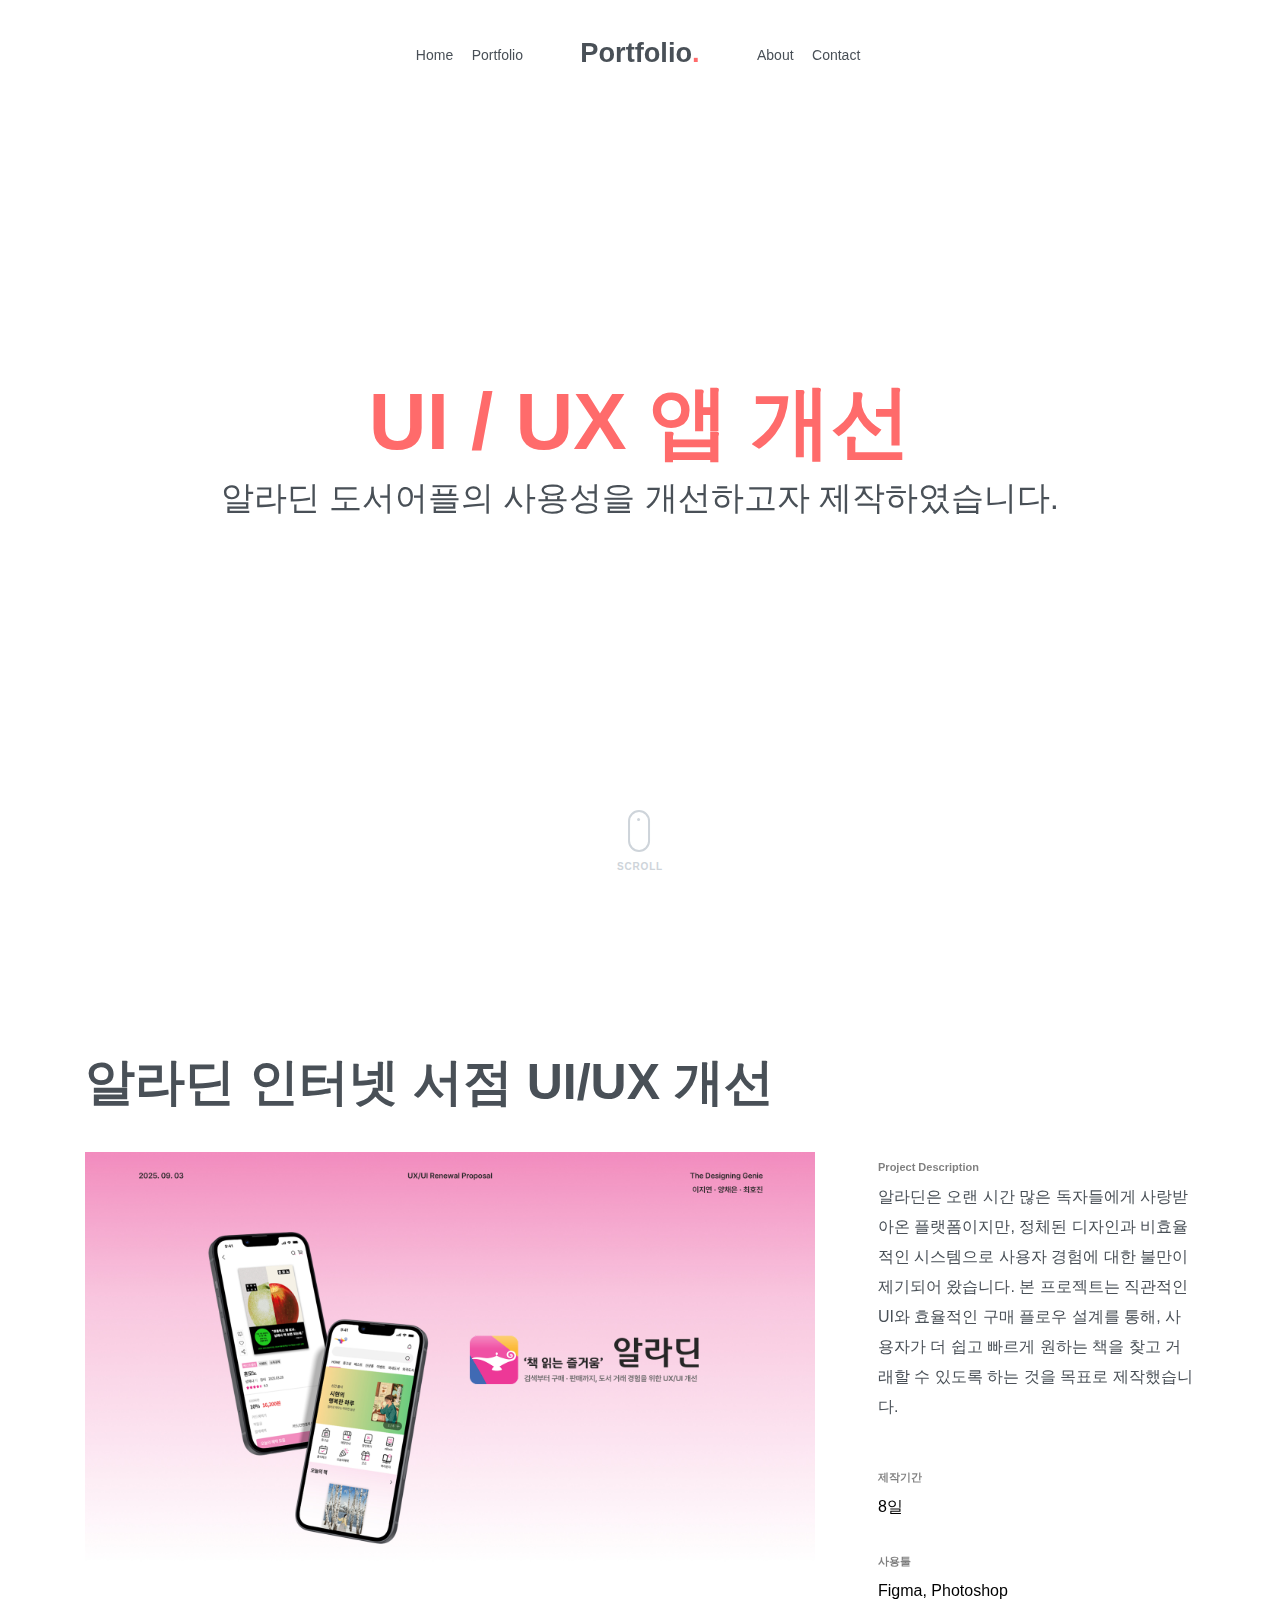
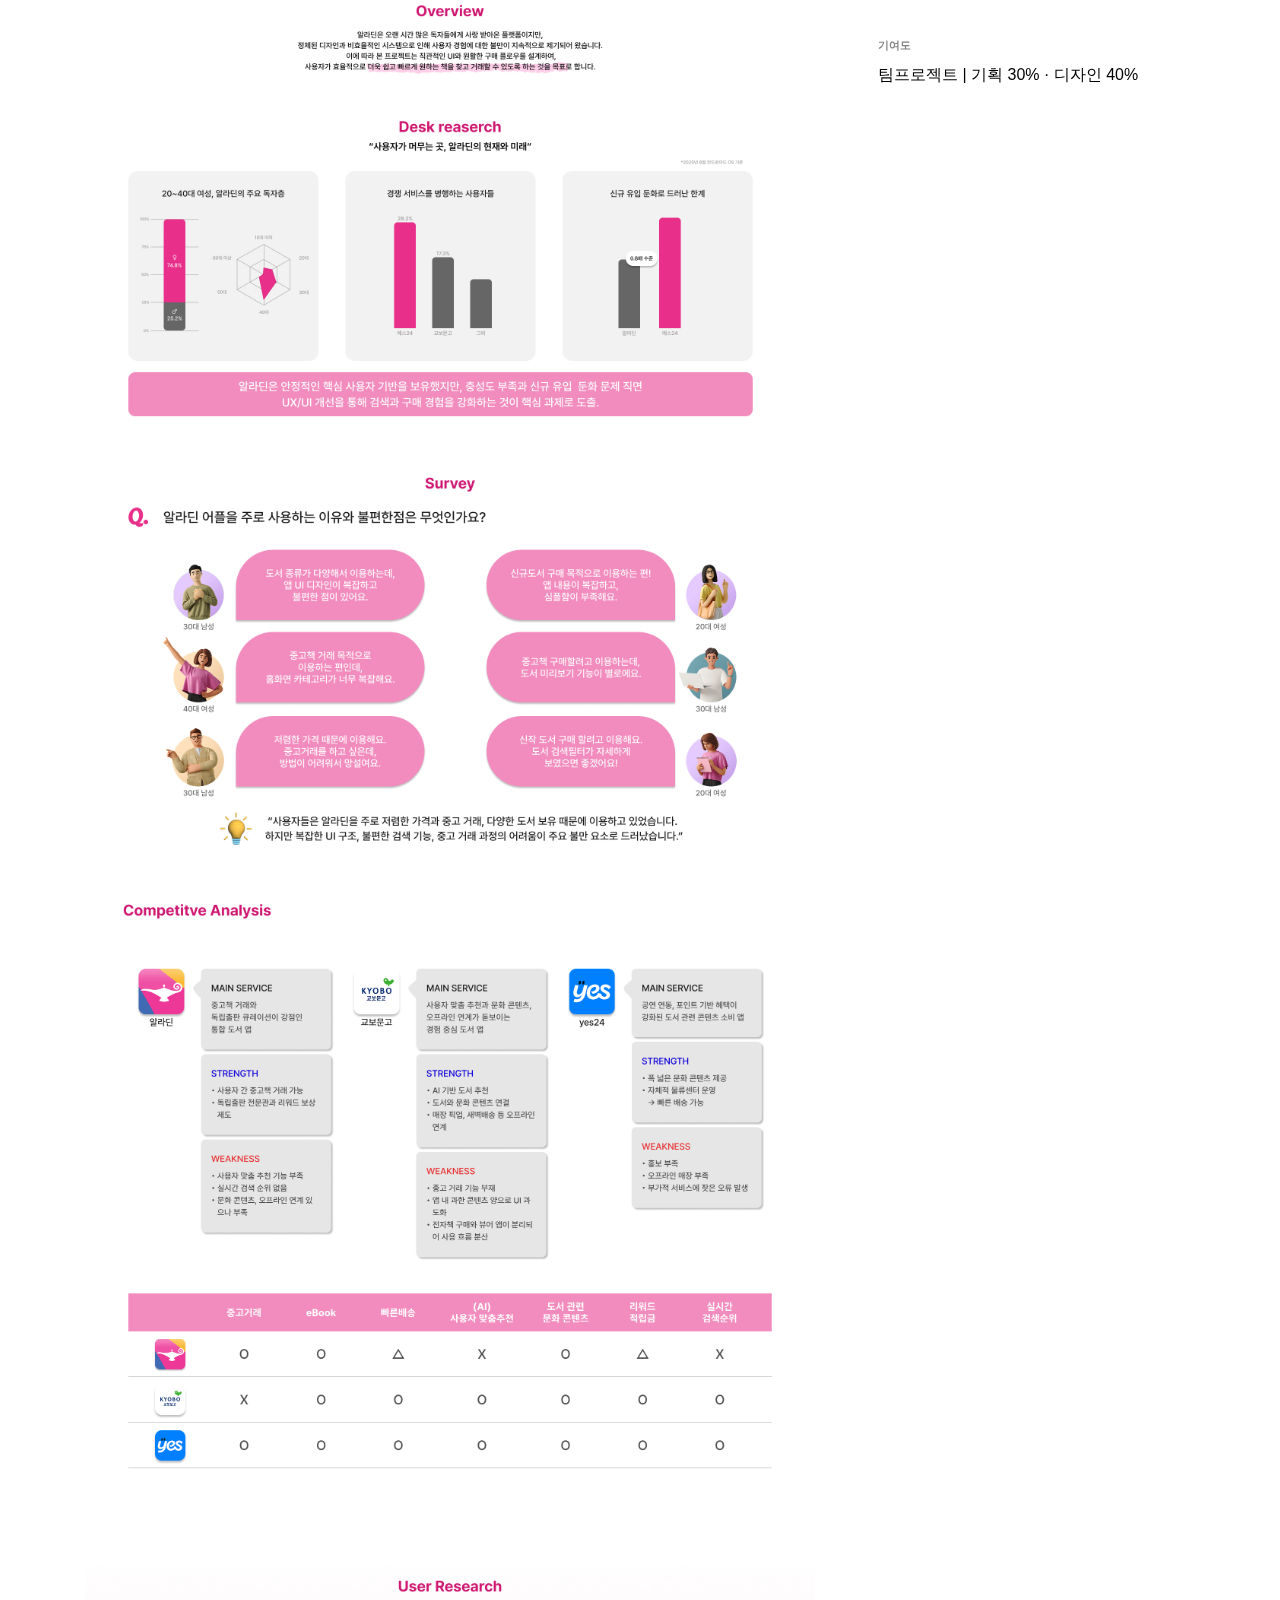
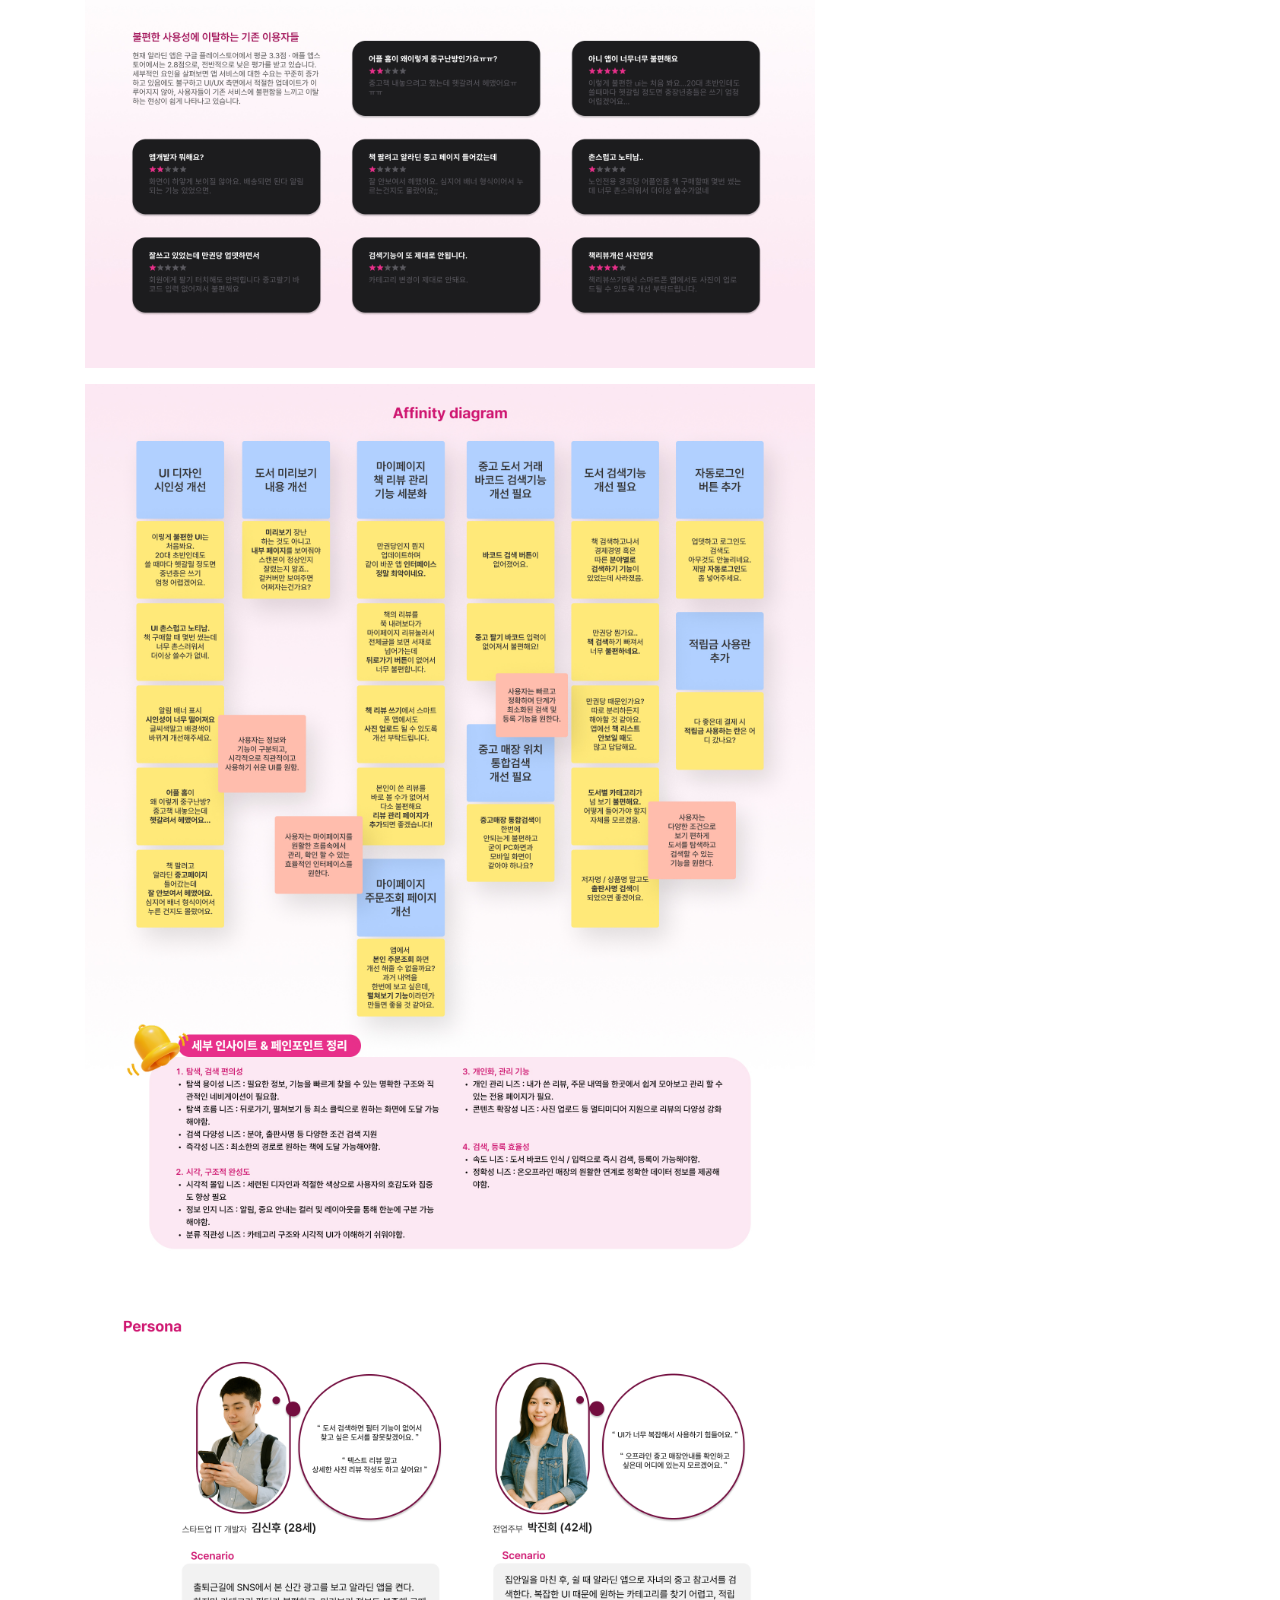
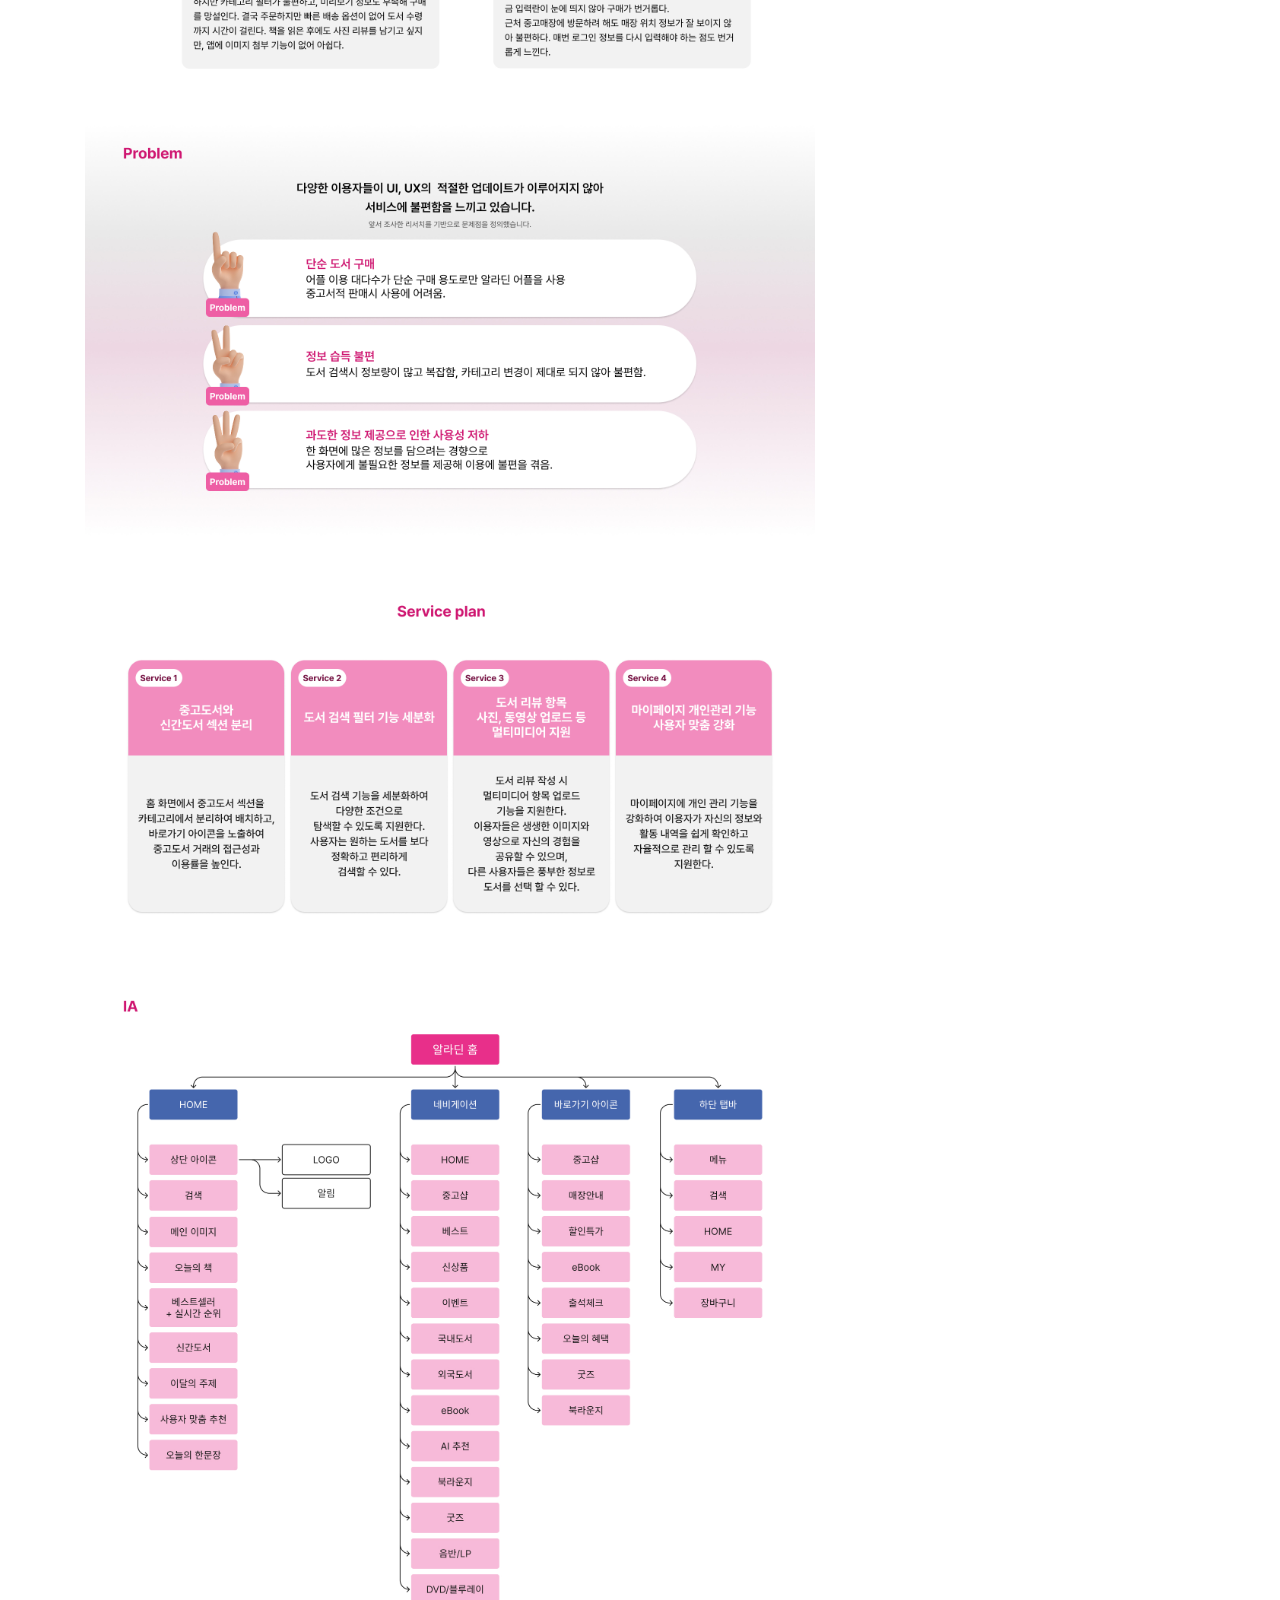
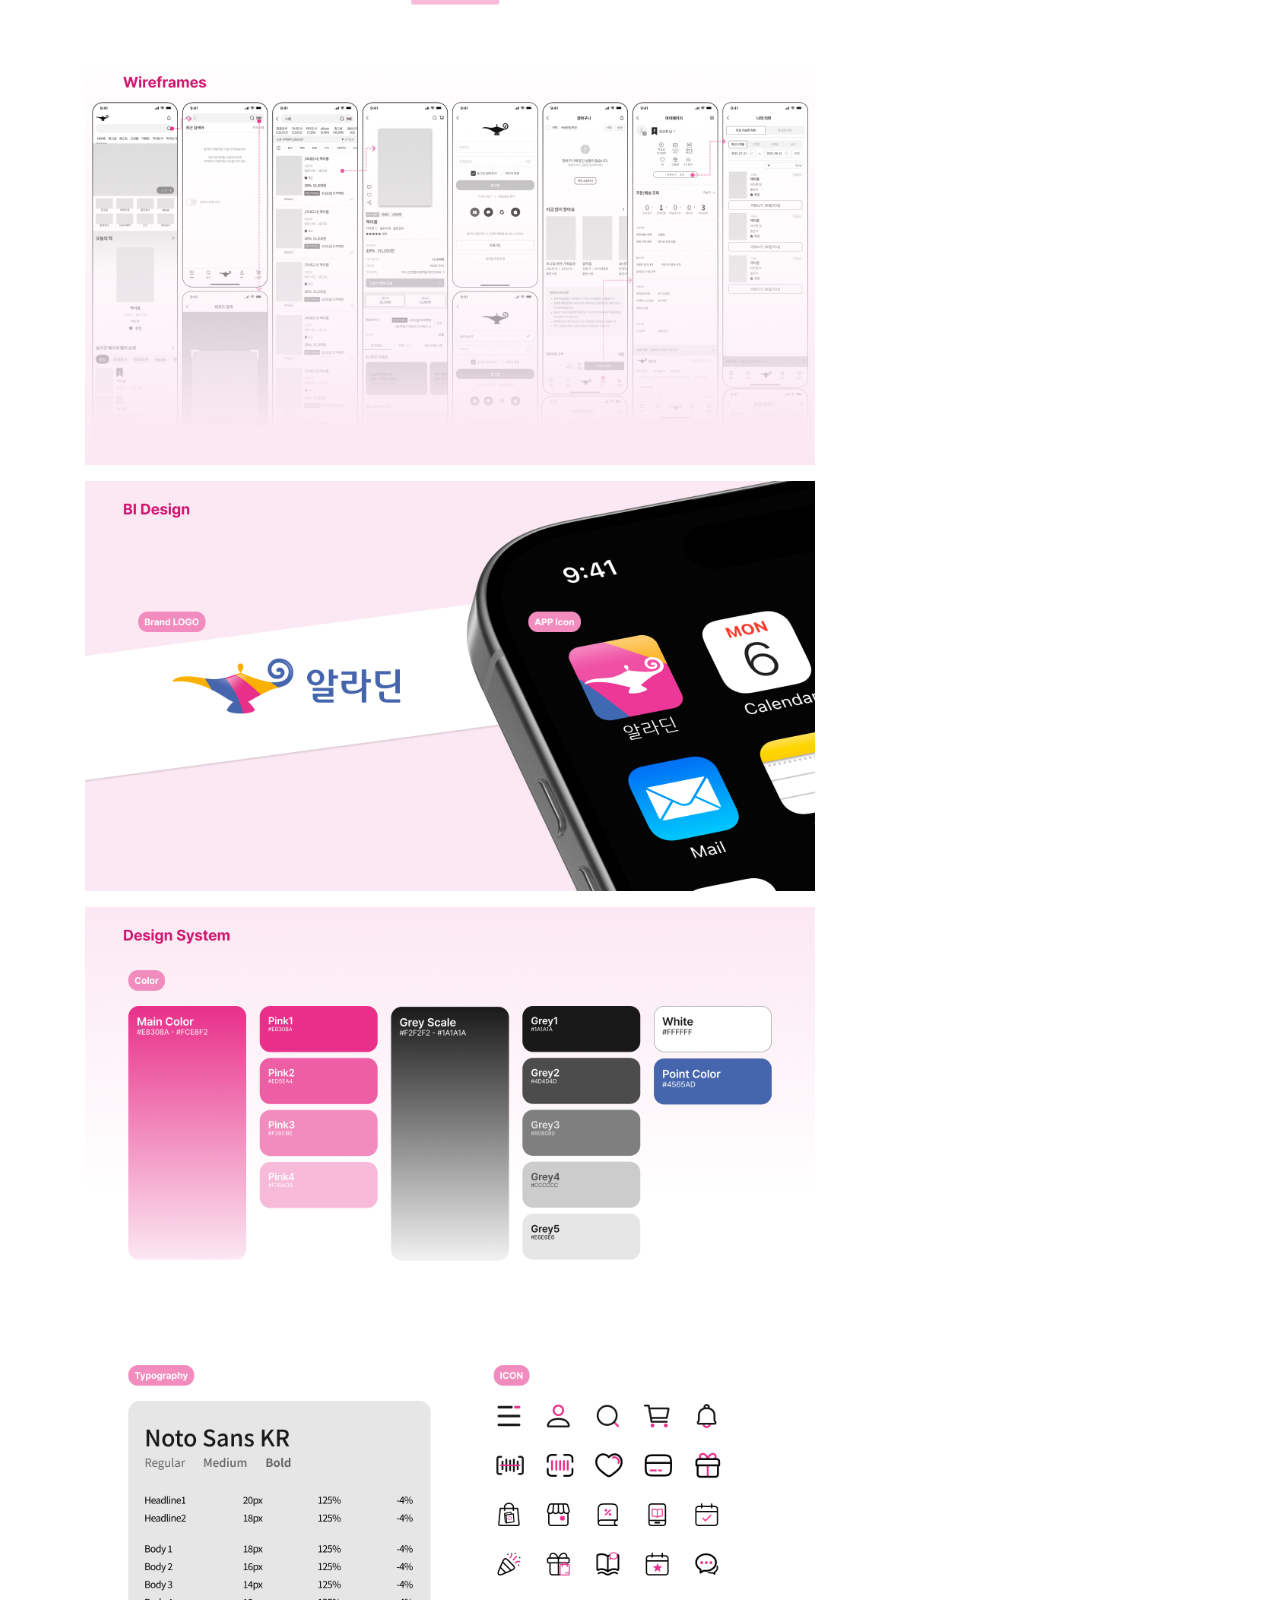
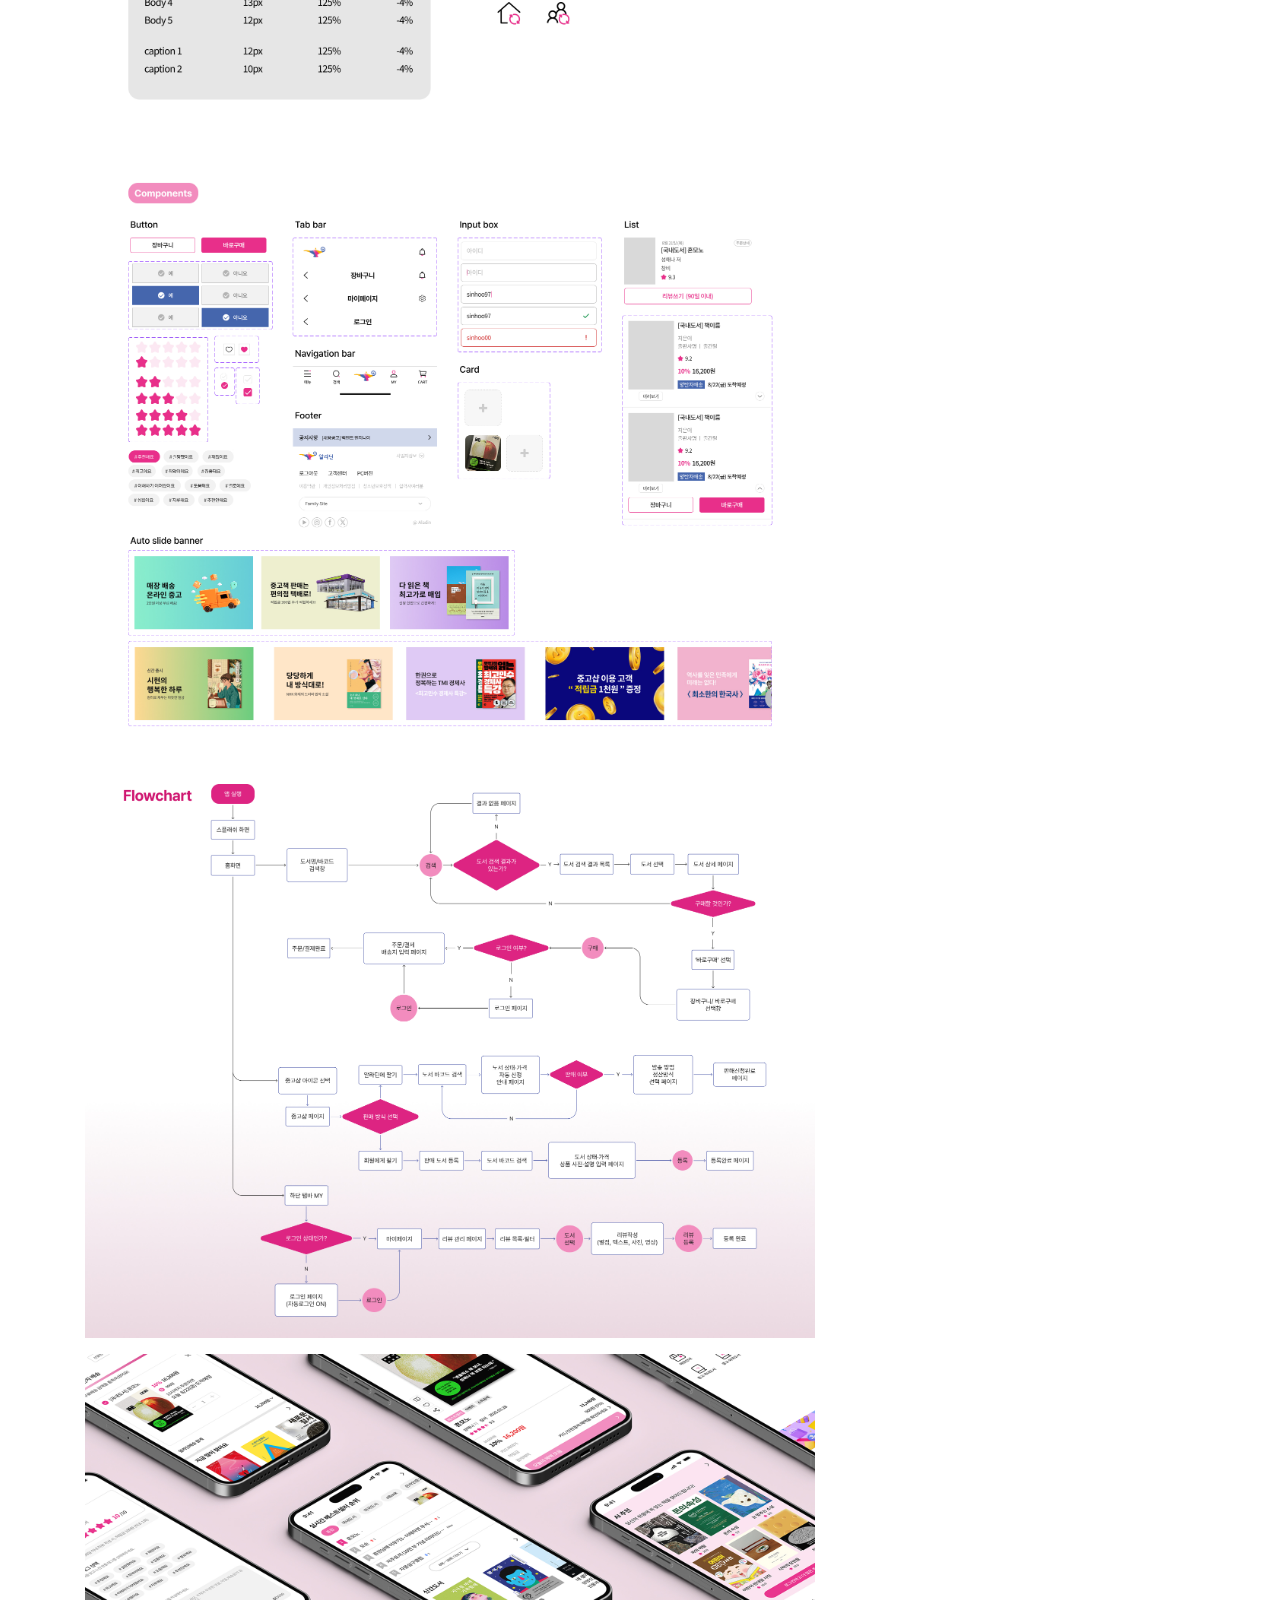
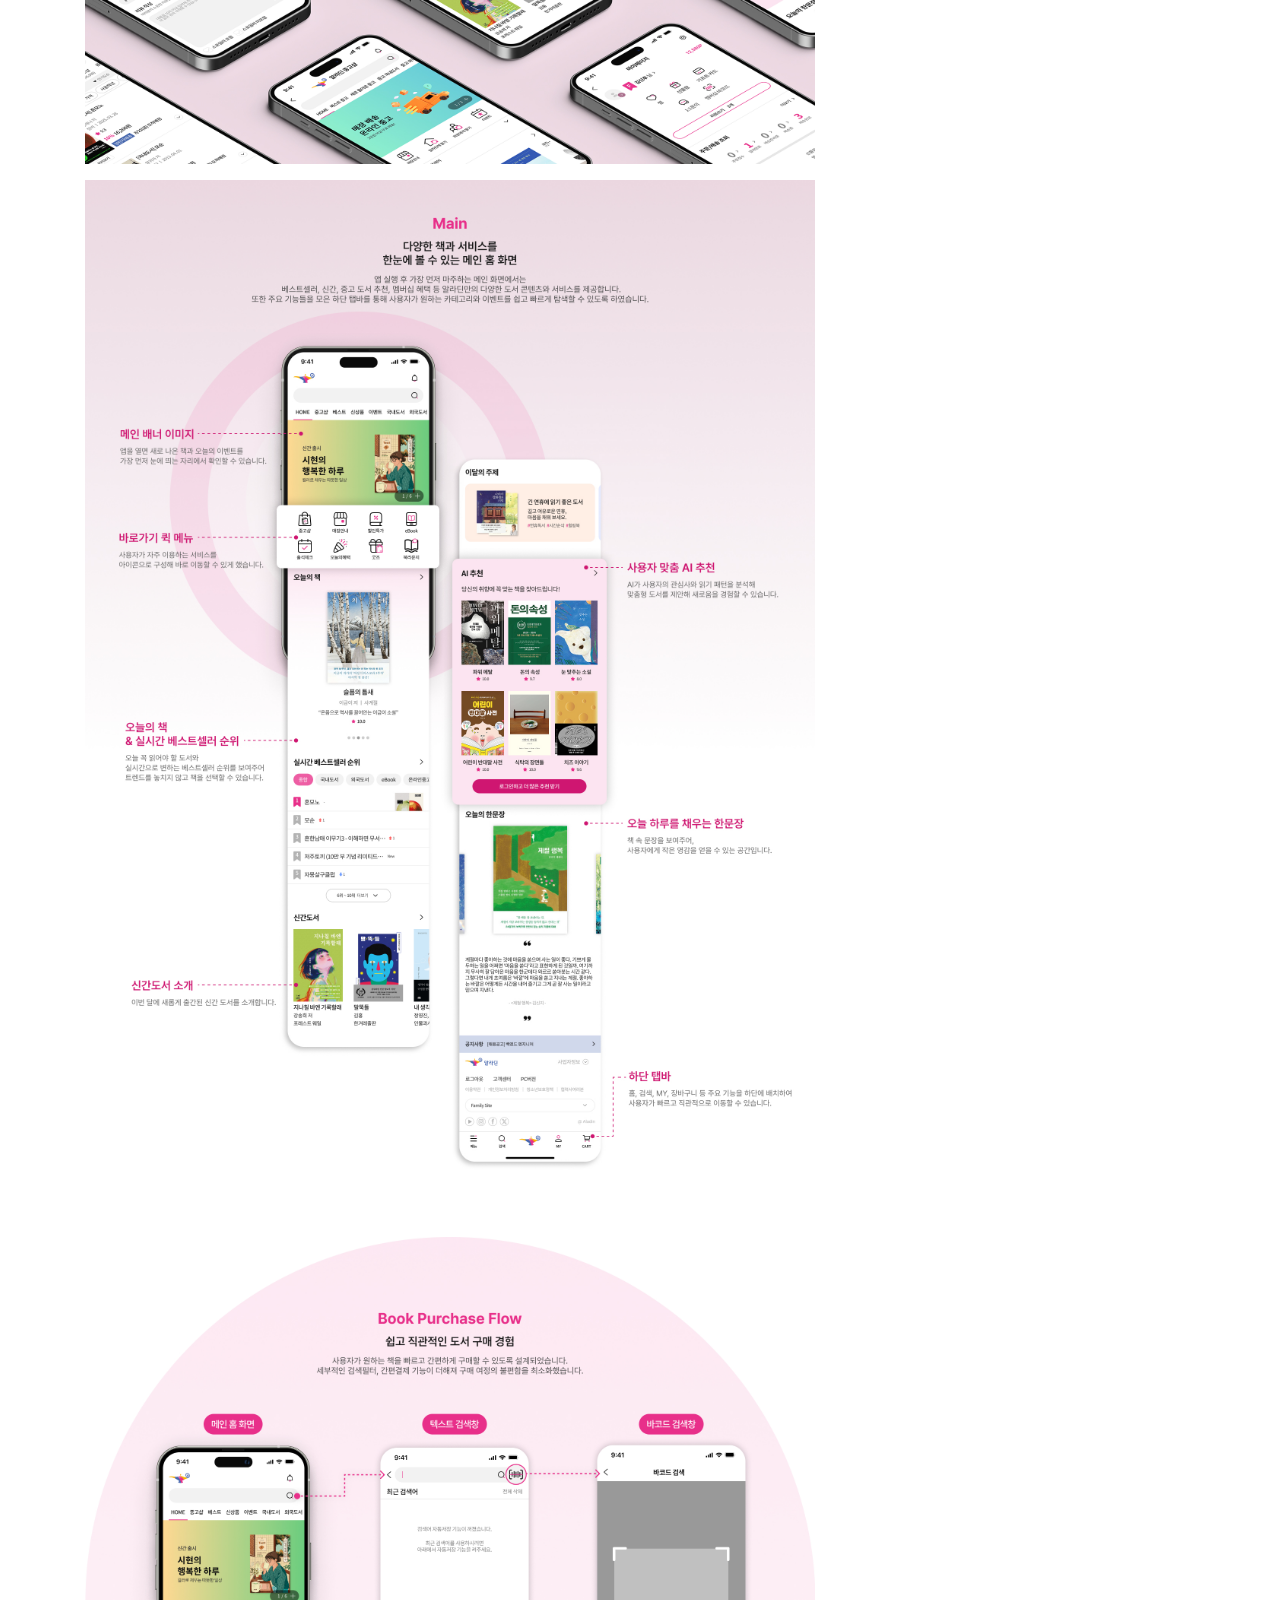
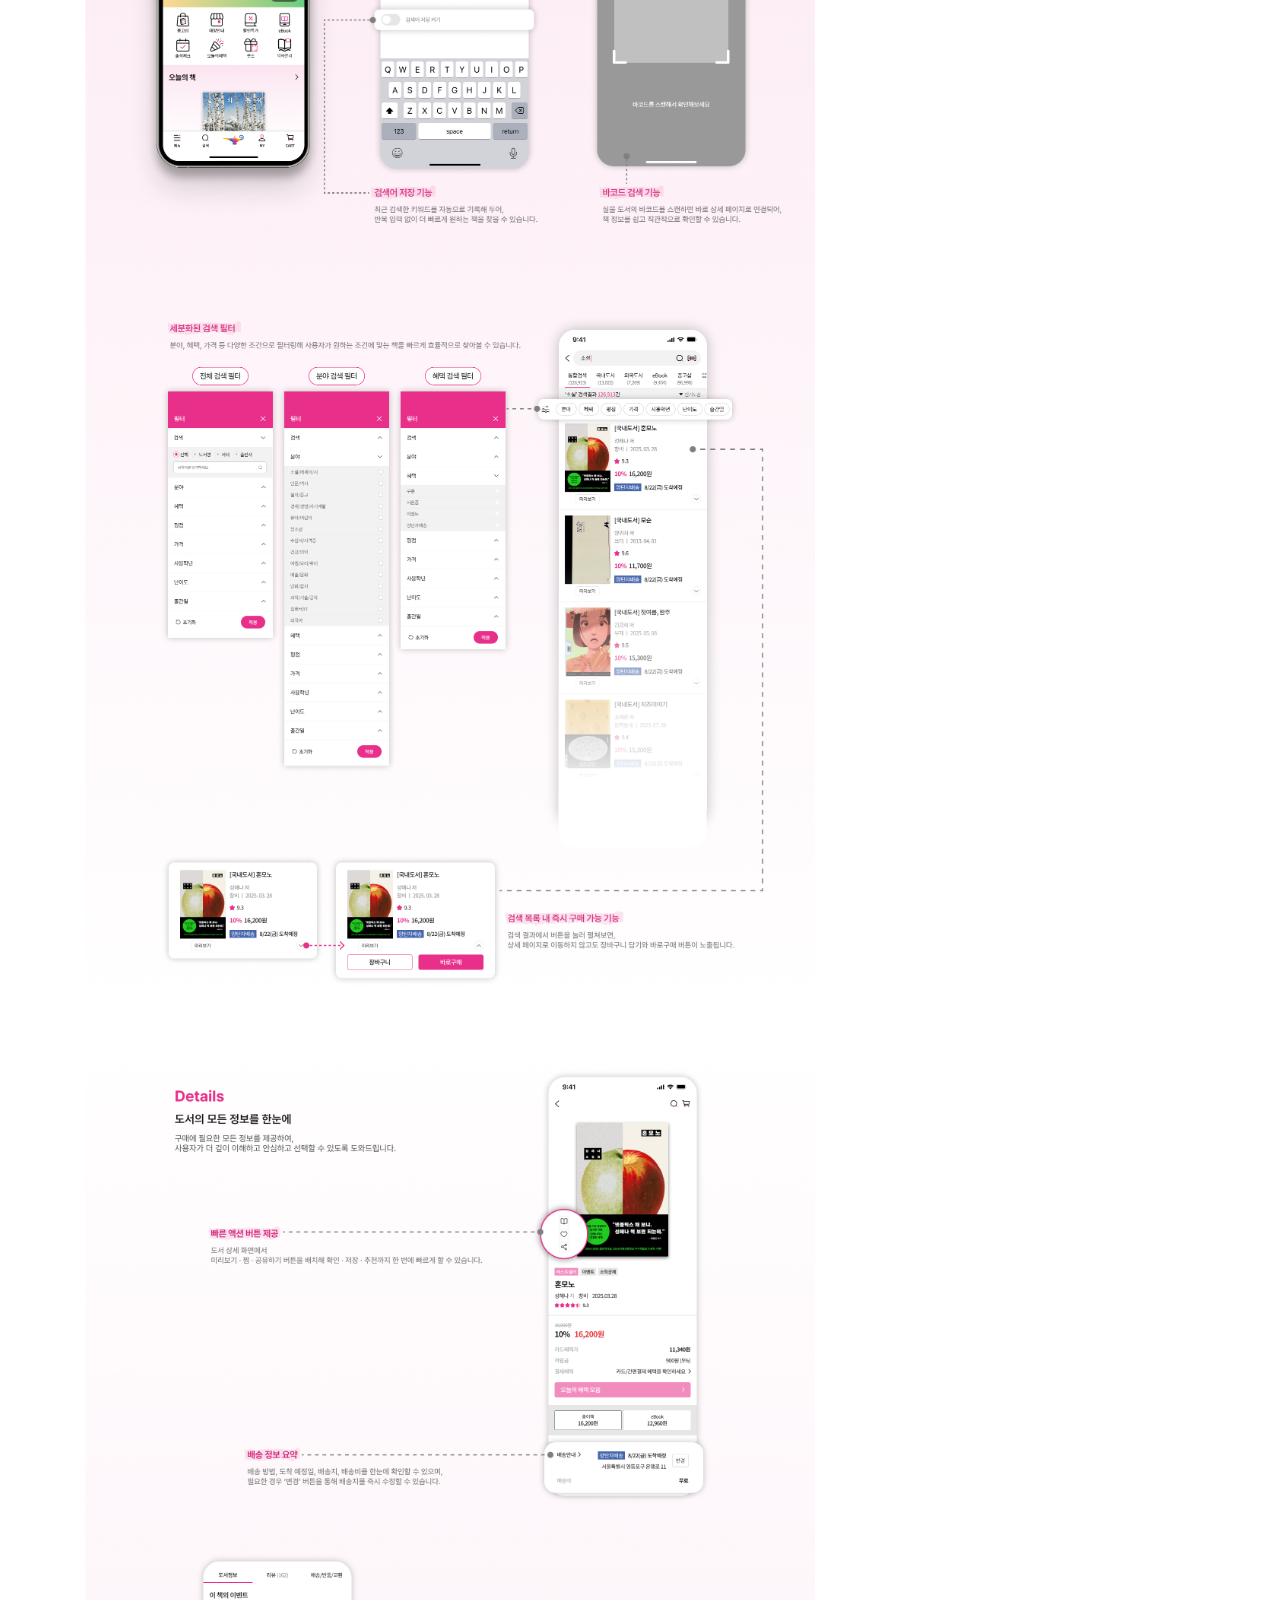
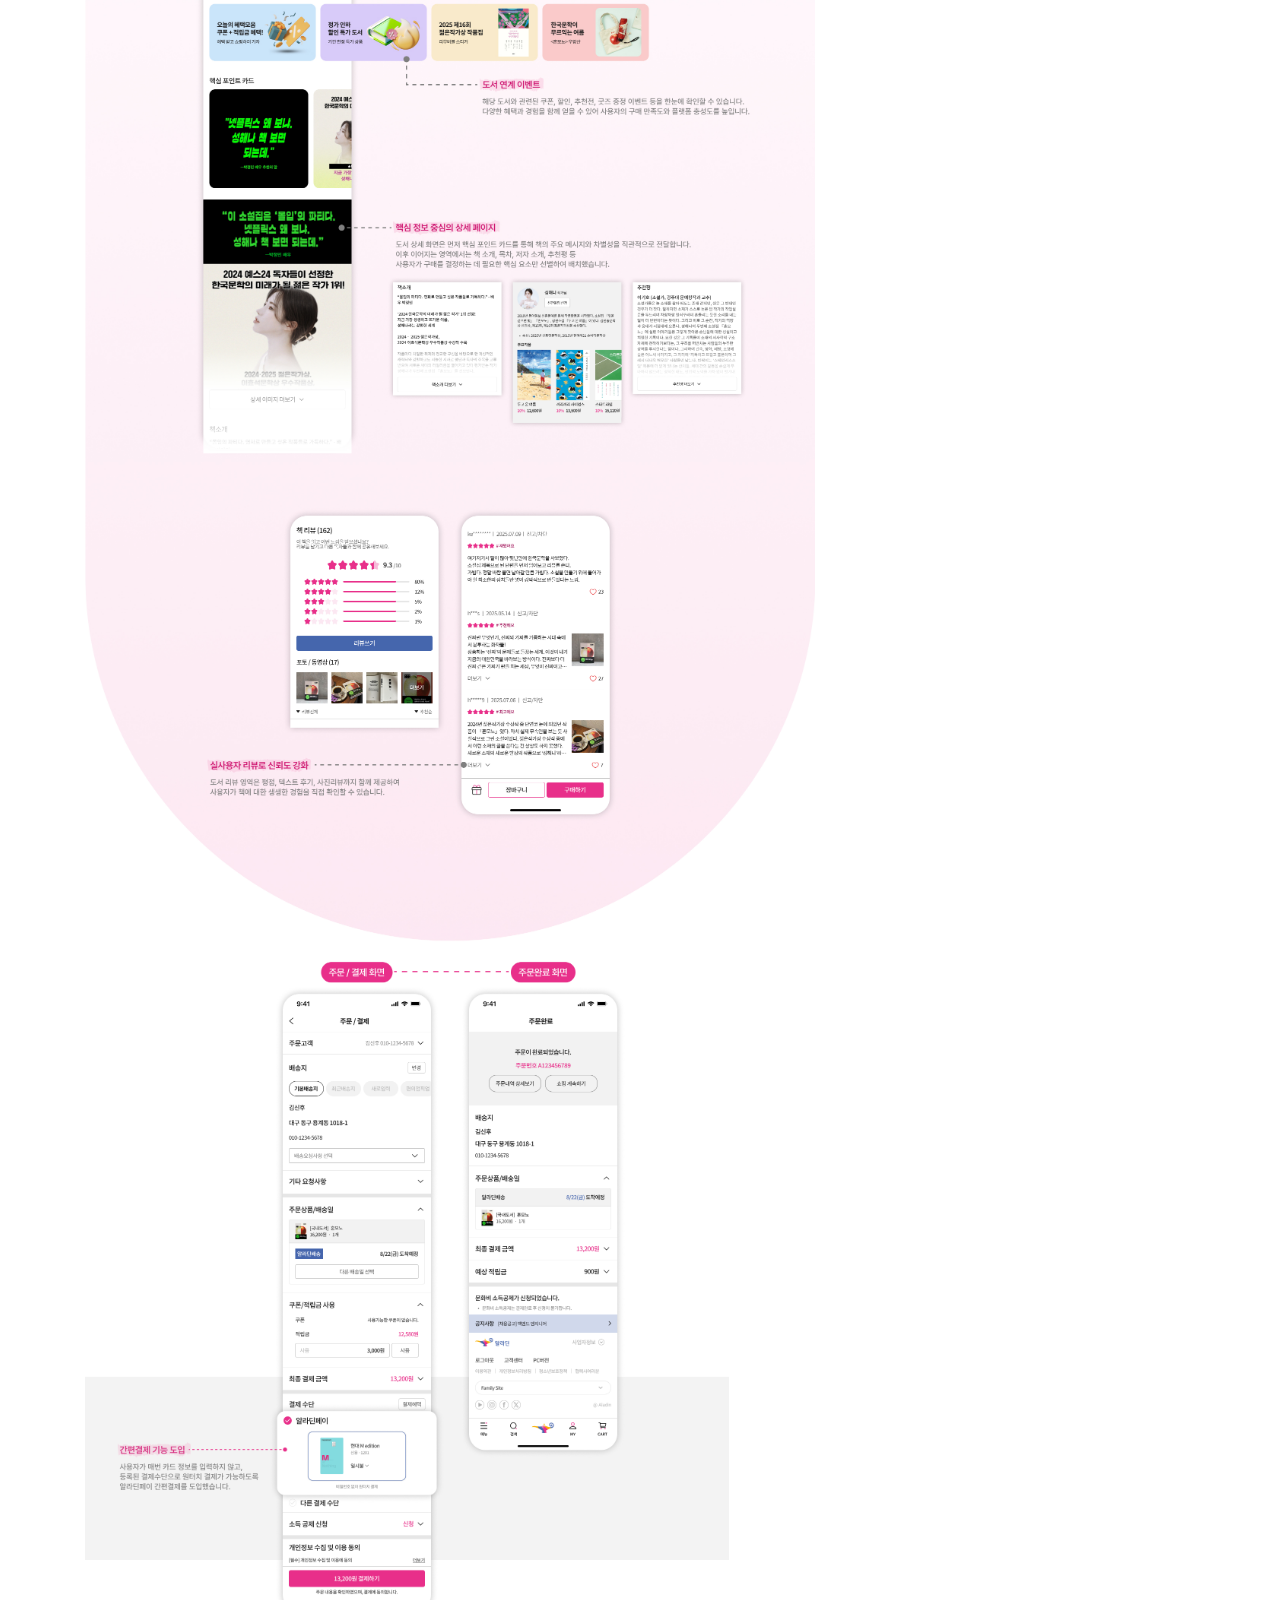
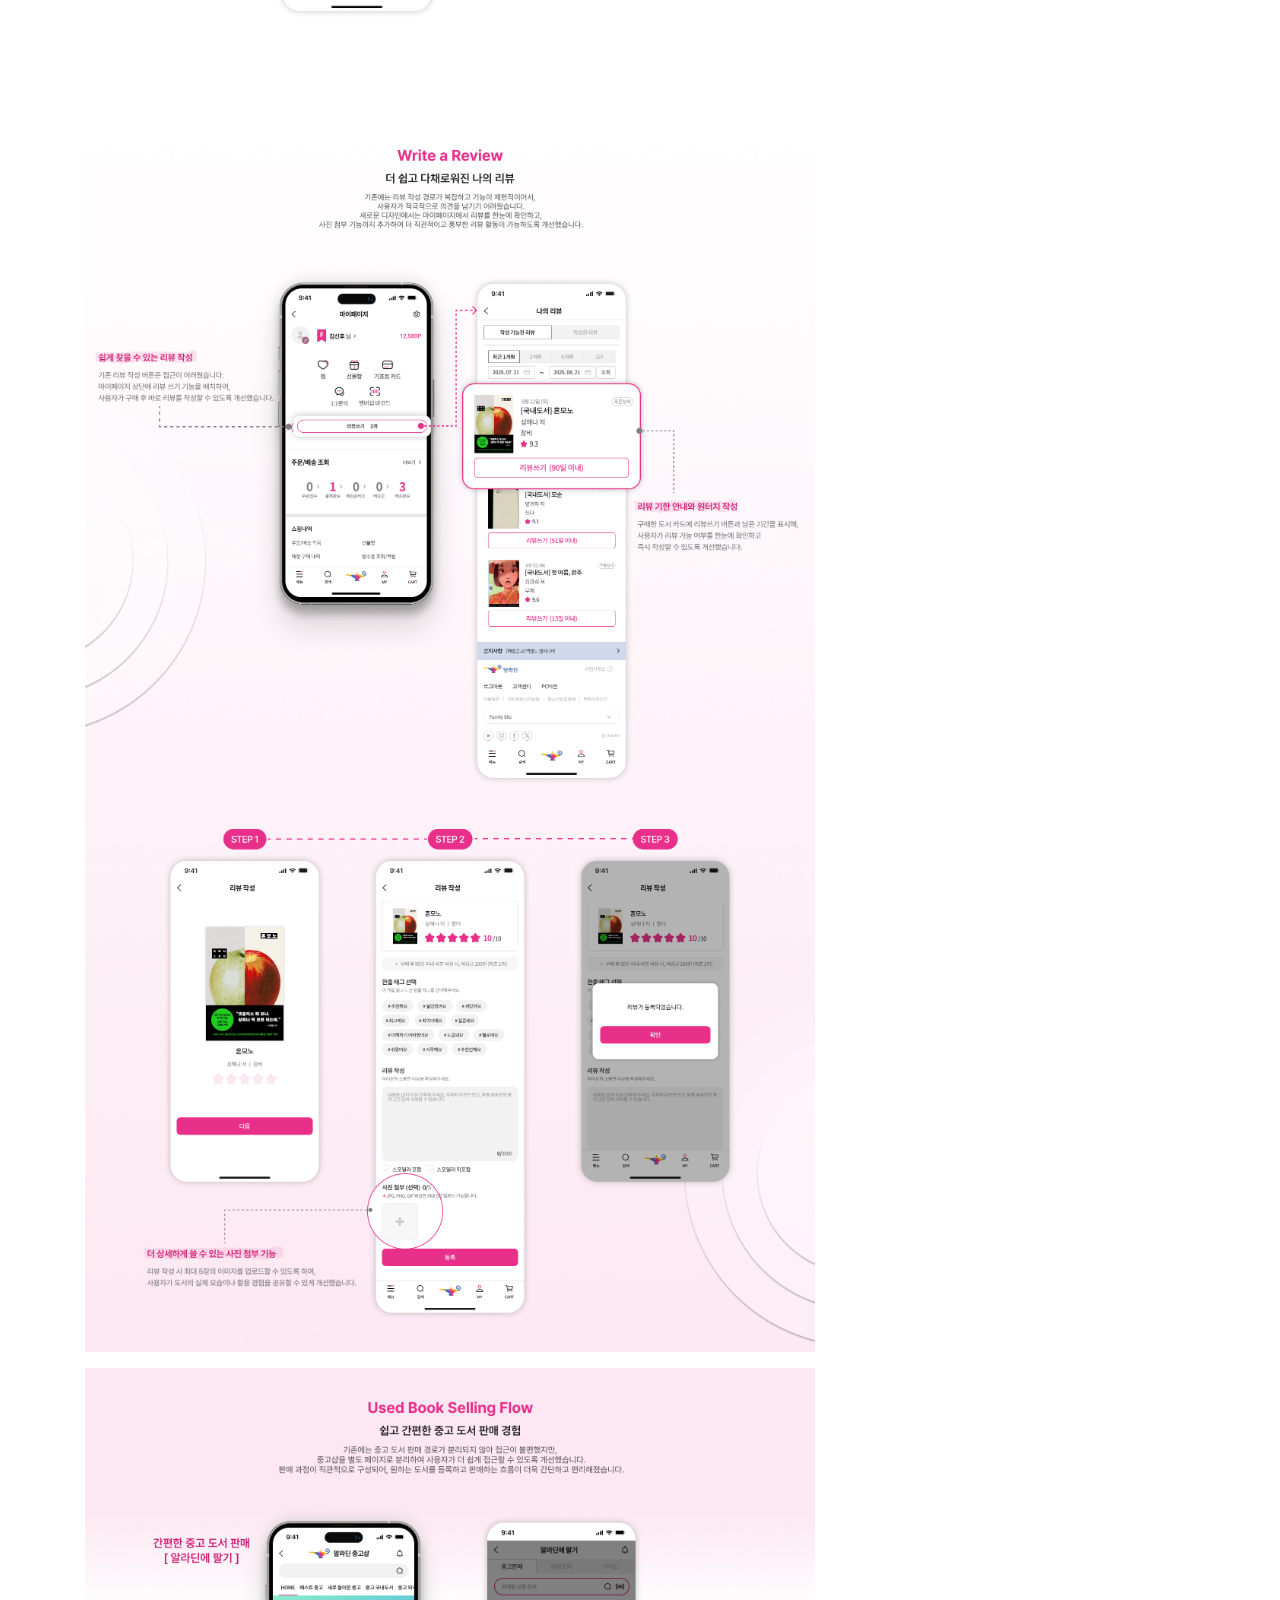
<file: portfolio-single-4.html>
<!-- /*
* Template Name: Untreefolio
* Template Author: Untree.co
* Tempalte URI: https://untree.co/
* License: https://creativecommons.org/licenses/by/3.0/
*/ -->
<!doctype html>
<html lang="en">
<head>
  <meta charset="utf-8">
  <meta name="viewport" content="width=device-width, initial-scale=1, shrink-to-fit=no">
  <meta name="author" content="Untree.co">
  <title> 양채은 | Portfolio </title>
  <link rel="shortcut icon" href="favicon.png">

  <meta name="description" content="" />
  <meta name="keywords" content="" />

  <link rel="stylesheet" href="css/vendor/icomoon/style.css">
  <link rel="stylesheet" href="css/vendor/owl.carousel.min.css">
  <link rel="stylesheet" href="css/vendor/aos.css">
  <link rel="stylesheet" href="css/vendor/animate.min.css">
  <link rel="stylesheet" href="css/vendor/bootstrap.min.css">
  <link rel="stylesheet" href="css/vendor/jquery.fancybox.min.css">

  <!-- Theme Style -->
  <link rel="stylesheet" href="css/style.css">

</head>

<body data-spy="scroll" data-target=".site-nav-target" data-offset="200">

  <nav class="unslate_co--site-mobile-menu">
    <div class="close-wrap d-flex">
      <a href="#" class="d-flex ml-auto js-menu-toggle">
        <span class="close-label">Close</span>
        <div class="close-times">
          <span class="bar1"></span>
          <span class="bar2"></span>
        </div>
      </a>
    </div>
    <div class="site-mobile-inner"></div>
  </nav>

  <div class="unslate_co--site-wrap">

    <div class="unslate_co--site-inner">

      <nav class="unslate_co--site-nav site-nav-target">

        <div class="container">
        
          <div class="row align-items-center justify-content-between text-left">
            <div class="col-md-5 text-right">
              <ul class="site-nav-ul js-clone-nav text-left d-none d-lg-inline-block">
                <li class="has-children">
                  <a href="#home-section" class="nav-link">Home</a>
                  <!-- <ul class="dropdown">
                    <li>
                      <a href="#">Menu 1</a>
                    </li>
                    <li>
                      <a href="#">Menu 2</a>
                    </li>
                    <li>
                      <a href="#">Menu 3</a>
                    </li>
                    <li>
                      <a href="#">Menu 4</a>
                    </li>
                    <li>
                      <a href="#">Menu 5</a>
                    </li>
                  </ul> -->
                </li>
                <li><a href="#portfolio-section" class="nav-link">Portfolio</a></li>
              </ul>
            </div>
            <div class="site-logo pos-absolute">
              <a href="index.html" class="unslate_co--site-logo">Portfolio<span>.</span></a>
            </div>
            <div class="col-md-5 text-right text-lg-left">
              <ul class="site-nav-ul js-clone-nav text-left d-none d-lg-inline-block">
                <li><a href="#about-section" class="nav-link">About</a></li>                
                <li><a href="#contact-section" class="nav-link">Contact</a></li>
              </ul>

              <ul class="site-nav-ul-none-onepage text-right d-inline-block d-lg-none">
                <li><a href="#" class="js-menu-toggle">Menu</a></li>
              </ul>

            </div>
          </div>
        </div>

      </nav>
      <!-- END nav -->

      <div class="cover-v1 gradient-bottom-black jarallax">
        <div class="container">
          <div class="row align-items-center">

            <div class="col-md-10 mx-auto text-center">
              <h1 class="heading" data-aos="fade-up">UI / UX 앱 개선</h1>
              <h2 class="subheading" data-aos="fade-up" data-aos-delay="100">알라딘 도서어플의 사용성을 개선하고자 제작하였습니다.</h2>
            </div>

          </div>
        </div>

        <!-- dov -->
        <a href="#portfolio-single-section" class="mouse-wrap smoothscroll">
          <span class="mouse">
            <span class="scroll"></span>
          </span>
          <span class="mouse-label">Scroll</span>
        </a>

      </div>
      <!-- END .cover-v1 -->

      <div class="container">
        <div class="portfolio-single-wrap unslate_co--section" id="portfolio-single-section">
          <div class="portfolio-single-inner">

            <h2 class="heading-portfolio-single-h2">알라딘 인터넷 서점 UI/UX 개선</h2>

            <div class="row justify-content-between align-items-stretch">

              <div class="col-lg-8">
                <p><a href="./images/img/1.jpg" data-fancybox="gal"><img src="./images/img/1.jpg" alt="Image" class="img-fluid"></a></p>
                <p><a href="./images/img/2.jpg" data-fancybox="gal"><img src="./images/img/2.jpg" alt="Image" class="img-fluid"></a></p>
                <p><a href="./images/img/3.jpg" data-fancybox="gal"><img src="./images/img/3.jpg" alt="Image" class="img-fluid"></a></p>
                <p><a href="./images/img/4.jpg" data-fancybox="gal"><img src="./images/img/4.jpg" alt="Image" class="img-fluid"></a></p>              
                <p><a href="./images/img/5.jpg" data-fancybox="gal"><img src="./images/img/5.jpg" alt="Image" class="img-fluid"></a></p>  
                <p><a href="./images/img/6.jpg" data-fancybox="gal"><img src="./images/img/6.jpg" alt="Image" class="img-fluid"></a></p>  
                <p><a href="./images/img/7.jpg" data-fancybox="gal"><img src="./images/img/7.jpg" alt="Image" class="img-fluid"></a></p>  
                <p><a href="./images/img/8.jpg" data-fancybox="gal"><img src="./images/img/8.jpg" alt="Image" class="img-fluid"></a></p>  
                <p><a href="./images/img/9.jpg" data-fancybox="gal"><img src="./images/img/9.jpg" alt="Image" class="img-fluid"></a></p>  
                <p><a href="./images/img/10.jpg" data-fancybox="gal"><img src="./images/img/10.jpg" alt="Image" class="img-fluid"></a></p>  
                <p><a href="./images/img/11.jpg" data-fancybox="gal"><img src="./images/img/11.jpg" alt="Image" class="img-fluid"></a></p>  
                <p><a href="./images/img/12.jpg" data-fancybox="gal"><img src="./images/img/12.jpg" alt="Image" class="img-fluid"></a></p>  
                <p><a href="./images/img/13.jpg" data-fancybox="gal"><img src="./images/img/13.jpg" alt="Image" class="img-fluid"></a></p>  
                <p><a href="./images/img/14.jpg" data-fancybox="gal"><img src="./images/img/14.jpg" alt="Image" class="img-fluid"></a></p>  
                <p><a href="./images/img/15.jpg" data-fancybox="gal"><img src="./images/img/15.jpg" alt="Image" class="img-fluid"></a></p>  
                <p><a href="./images/img/16.jpg" data-fancybox="gal"><img src="./images/img/16.jpg" alt="Image" class="img-fluid"></a></p>  
                <p><a href="./images/img/17.jpg" data-fancybox="gal"><img src="./images/img/17.jpg" alt="Image" class="img-fluid"></a></p>  
                <p><a href="./images/img/18.jpg" data-fancybox="gal"><img src="./images/img/18.jpg" alt="Image" class="img-fluid"></a></p>  
                <p><a href="./images/img/19.jpg" data-fancybox="gal"><img src="./images/img/19.jpg" alt="Image" class="img-fluid"></a></p>  
                <p><a href="./images/img/20.jpg" data-fancybox="gal"><img src="./images/img/20.jpg" alt="Image" class="img-fluid"></a></p>  
                <p><a href="./images/img/21.jpg" data-fancybox="gal"><img src="./images/img/21.jpg" alt="Image" class="img-fluid"></a></p>  
                <p><a href="./images/img/22.jpg" data-fancybox="gal"><img src="./images/img/22.jpg" alt="Image" class="img-fluid"></a></p>  
                <p><a href="./images/img/23.jpg" data-fancybox="gal"><img src="./images/img/23.jpg" alt="Image" class="img-fluid"></a></p>            
              </div>
              <div class="col-lg-4 pl-lg-5">
                <div class="unslate_co--sticky">
                  <div class="row">
                    <div class="col-md-12 mb-4">
                      <div class="detail-v1">
                        <span class="detail-label">Project Description</span>
                        <p>알라딘은 오랜 시간 많은 독자들에게 사랑받아온 플랫폼이지만, 
                          정체된 디자인과 비효율적인 시스템으로 사용자 경험에 대한 불만이 제기되어 왔습니다. 
                          본 프로젝트는 직관적인 UI와 효율적인 구매 플로우 설계를 통해, 
                          사용자가 더 쉽고 빠르게 원하는 책을 찾고 거래할 수 있도록 하는 것을 목표로 제작했습니다.</p>
                      </div>
                    </div>

                    <div class="col-md-12 mb-4">
                      <div class="detail-v1">
                        <span class="detail-label">제작기간</span>
                        <span class="detail-val">8일</span>
                      </div>
                    </div>
                    <div class="col-md-12 mb-4">
                      <div class="detail-v1">
                        <span class="detail-label">사용툴</span>
                        <span class="detail-val"><a href="#">Figma</a>, <a href="#">Photoshop</a></span>
                      </div>
                    </div>
                    <div class="col-md-12 mb-4">
                      <div class="detail-v1">
                        <span class="detail-label">기여도</span>
                        <span class="detail-val">팀프로젝트 | 기획 30% · 디자인 40%</span>
                      </div>
                    </div>
                    <!-- <div class="col-md-12 mb-4">
                      <div class="detail-v1">
                        <span class="detail-label">Visit</span>
                        <span class="detail-val"><a href="#">https://unslate.co/</a></span>
                      </div>
                    </div> -->
                  </div>
                </div> 
              </div>

            </div>

          </div>
        </div>
      </div>
    </div> 

    <footer class="unslate_co--footer unslate_co--section">
        <div class="container">
          <div class="row justify-content-center">
            <div class="col-md-7">
              
              <div class="footer-site-logo"><a href="#">Yang chae eun<span>.</span></a></div>

              <ul class="list-unstyled social-icons light">
          <li><a href="#"><span class="icon-facebook"></span></a></li>
          <li><a href="#"><span class="icon-twitter"></span></a></li>
          <li><a href="#"><span class="icon-linkedin"></span></a></li>
          <li><a href="#"><span class="icon-google"></span></a></li>
          <li><a href="#"><span class="icon-play"></span></a></li>
        </ul>

             <p class="site-copyright">상업적 목적이 아닌 개인 포트폴리오용으로 제작되었습니다.<br>
              <small>Copyright &copy;<script>document.write(new Date().getFullYear());</script>. All Rights Reserved.   </small></p>

            </div>
          </div>
        </div>
      </footer>

  </div>

  <!-- Loader -->
  <div id="unslate_co--overlayer"></div>
  <div class="site-loader-wrap">
    <div class="site-loader"></div>
  </div>

  <script src="js/scripts-dist.js"></script>
  <script src="js/main.js"></script>


</body>

</html>
</file>
<file: css/vendor/icomoon/style.css>
@font-face {
  font-family: 'icomoon';
  src:  url('fonts/icomoon.eot?10si43');
  src:  url('fonts/icomoon.eot?10si43#iefix') format('embedded-opentype'),
    url('fonts/icomoon.ttf?10si43') format('truetype'),
    url('fonts/icomoon.woff?10si43') format('woff'),
    url('fonts/icomoon.svg?10si43#icomoon') format('svg');
  font-weight: normal;
  font-style: normal;
}

[class^="icon-"], [class*=" icon-"] {
  /* use !important to prevent issues with browser extensions that change fonts */
  font-family: 'icomoon' !important;
  speak: none;
  font-style: normal;
  font-weight: normal;
  font-variant: normal;
  text-transform: none;
  line-height: 1;

  /* Better Font Rendering =========== */
  -webkit-font-smoothing: antialiased;
  -moz-osx-font-smoothing: grayscale;
}

.icon-asterisk:before {
  content: "\f069";
}
.icon-plus:before {
  content: "\f067";
}
.icon-question:before {
  content: "\f128";
}
.icon-minus:before {
  content: "\f068";
}
.icon-glass:before {
  content: "\f000";
}
.icon-music:before {
  content: "\f001";
}
.icon-search:before {
  content: "\f002";
}
.icon-envelope-o:before {
  content: "\f003";
}
.icon-heart:before {
  content: "\f004";
}
.icon-star:before {
  content: "\f005";
}
.icon-star-o:before {
  content: "\f006";
}
.icon-user:before {
  content: "\f007";
}
.icon-film:before {
  content: "\f008";
}
.icon-th-large:before {
  content: "\f009";
}
.icon-th:before {
  content: "\f00a";
}
.icon-th-list:before {
  content: "\f00b";
}
.icon-check:before {
  content: "\f00c";
}
.icon-close:before {
  content: "\f00d";
}
.icon-remove:before {
  content: "\f00d";
}
.icon-times:before {
  content: "\f00d";
}
.icon-search-plus:before {
  content: "\f00e";
}
.icon-search-minus:before {
  content: "\f010";
}
.icon-power-off:before {
  content: "\f011";
}
.icon-signal:before {
  content: "\f012";
}
.icon-cog:before {
  content: "\f013";
}
.icon-gear:before {
  content: "\f013";
}
.icon-trash-o:before {
  content: "\f014";
}
.icon-home:before {
  content: "\f015";
}
.icon-file-o:before {
  content: "\f016";
}
.icon-clock-o:before {
  content: "\f017";
}
.icon-road:before {
  content: "\f018";
}
.icon-download:before {
  content: "\f019";
}
.icon-arrow-circle-o-down:before {
  content: "\f01a";
}
.icon-arrow-circle-o-up:before {
  content: "\f01b";
}
.icon-inbox:before {
  content: "\f01c";
}
.icon-play-circle-o:before {
  content: "\f01d";
}
.icon-repeat:before {
  content: "\f01e";
}
.icon-rotate-right:before {
  content: "\f01e";
}
.icon-refresh:before {
  content: "\f021";
}
.icon-list-alt:before {
  content: "\f022";
}
.icon-lock:before {
  content: "\f023";
}
.icon-flag:before {
  content: "\f024";
}
.icon-headphones:before {
  content: "\f025";
}
.icon-volume-off:before {
  content: "\f026";
}
.icon-volume-down:before {
  content: "\f027";
}
.icon-volume-up:before {
  content: "\f028";
}
.icon-qrcode:before {
  content: "\f029";
}
.icon-barcode:before {
  content: "\f02a";
}
.icon-tag:before {
  content: "\f02b";
}
.icon-tags:before {
  content: "\f02c";
}
.icon-book:before {
  content: "\f02d";
}
.icon-bookmark:before {
  content: "\f02e";
}
.icon-print:before {
  content: "\f02f";
}
.icon-camera:before {
  content: "\f030";
}
.icon-font:before {
  content: "\f031";
}
.icon-bold:before {
  content: "\f032";
}
.icon-italic:before {
  content: "\f033";
}
.icon-text-height:before {
  content: "\f034";
}
.icon-text-width:before {
  content: "\f035";
}
.icon-align-left:before {
  content: "\f036";
}
.icon-align-center:before {
  content: "\f037";
}
.icon-align-right:before {
  content: "\f038";
}
.icon-align-justify:before {
  content: "\f039";
}
.icon-list:before {
  content: "\f03a";
}
.icon-dedent:before {
  content: "\f03b";
}
.icon-outdent:before {
  content: "\f03b";
}
.icon-indent:before {
  content: "\f03c";
}
.icon-video-camera:before {
  content: "\f03d";
}
.icon-image:before {
  content: "\f03e";
}
.icon-photo:before {
  content: "\f03e";
}
.icon-picture-o:before {
  content: "\f03e";
}
.icon-pencil:before {
  content: "\f040";
}
.icon-map-marker:before {
  content: "\f041";
}
.icon-adjust:before {
  content: "\f042";
}
.icon-tint:before {
  content: "\f043";
}
.icon-edit:before {
  content: "\f044";
}
.icon-pencil-square-o:before {
  content: "\f044";
}
.icon-share-square-o:before {
  content: "\f045";
}
.icon-check-square-o:before {
  content: "\f046";
}
.icon-arrows:before {
  content: "\f047";
}
.icon-step-backward:before {
  content: "\f048";
}
.icon-fast-backward:before {
  content: "\f049";
}
.icon-backward:before {
  content: "\f04a";
}
.icon-play:before {
  content: "\f04b";
}
.icon-pause:before {
  content: "\f04c";
}
.icon-stop:before {
  content: "\f04d";
}
.icon-forward:before {
  content: "\f04e";
}
.icon-fast-forward:before {
  content: "\f050";
}
.icon-step-forward:before {
  content: "\f051";
}
.icon-eject:before {
  content: "\f052";
}
.icon-chevron-left:before {
  content: "\f053";
}
.icon-chevron-right:before {
  content: "\f054";
}
.icon-plus-circle:before {
  content: "\f055";
}
.icon-minus-circle:before {
  content: "\f056";
}
.icon-times-circle:before {
  content: "\f057";
}
.icon-check-circle:before {
  content: "\f058";
}
.icon-question-circle:before {
  content: "\f059";
}
.icon-info-circle:before {
  content: "\f05a";
}
.icon-crosshairs:before {
  content: "\f05b";
}
.icon-times-circle-o:before {
  content: "\f05c";
}
.icon-check-circle-o:before {
  content: "\f05d";
}
.icon-ban:before {
  content: "\f05e";
}
.icon-arrow-left:before {
  content: "\f060";
}
.icon-arrow-right:before {
  content: "\f061";
}
.icon-arrow-up:before {
  content: "\f062";
}
.icon-arrow-down:before {
  content: "\f063";
}
.icon-mail-forward:before {
  content: "\f064";
}
.icon-share:before {
  content: "\f064";
}
.icon-expand:before {
  content: "\f065";
}
.icon-compress:before {
  content: "\f066";
}
.icon-exclamation-circle:before {
  content: "\f06a";
}
.icon-gift:before {
  content: "\f06b";
}
.icon-leaf:before {
  content: "\f06c";
}
.icon-fire:before {
  content: "\f06d";
}
.icon-eye:before {
  content: "\f06e";
}
.icon-eye-slash:before {
  content: "\f070";
}
.icon-exclamation-triangle:before {
  content: "\f071";
}
.icon-warning:before {
  content: "\f071";
}
.icon-plane:before {
  content: "\f072";
}
.icon-calendar:before {
  content: "\f073";
}
.icon-random:before {
  content: "\f074";
}
.icon-comment:before {
  content: "\f075";
}
.icon-magnet:before {
  content: "\f076";
}
.icon-chevron-up:before {
  content: "\f077";
}
.icon-chevron-down:before {
  content: "\f078";
}
.icon-retweet:before {
  content: "\f079";
}
.icon-shopping-cart:before {
  content: "\f07a";
}
.icon-folder:before {
  content: "\f07b";
}
.icon-folder-open:before {
  content: "\f07c";
}
.icon-arrows-v:before {
  content: "\f07d";
}
.icon-arrows-h:before {
  content: "\f07e";
}
.icon-bar-chart:before {
  content: "\f080";
}
.icon-bar-chart-o:before {
  content: "\f080";
}
.icon-twitter-square:before {
  content: "\f081";
}
.icon-facebook-square:before {
  content: "\f082";
}
.icon-camera-retro:before {
  content: "\f083";
}
.icon-key:before {
  content: "\f084";
}
.icon-cogs:before {
  content: "\f085";
}
.icon-gears:before {
  content: "\f085";
}
.icon-comments:before {
  content: "\f086";
}
.icon-thumbs-o-up:before {
  content: "\f087";
}
.icon-thumbs-o-down:before {
  content: "\f088";
}
.icon-star-half:before {
  content: "\f089";
}
.icon-heart-o:before {
  content: "\f08a";
}
.icon-sign-out:before {
  content: "\f08b";
}
.icon-linkedin-square:before {
  content: "\f08c";
}
.icon-thumb-tack:before {
  content: "\f08d";
}
.icon-external-link:before {
  content: "\f08e";
}
.icon-sign-in:before {
  content: "\f090";
}
.icon-trophy:before {
  content: "\f091";
}
.icon-github-square:before {
  content: "\f092";
}
.icon-upload:before {
  content: "\f093";
}
.icon-lemon-o:before {
  content: "\f094";
}
.icon-phone:before {
  content: "\f095";
}
.icon-square-o:before {
  content: "\f096";
}
.icon-bookmark-o:before {
  content: "\f097";
}
.icon-phone-square:before {
  content: "\f098";
}
.icon-twitter:before {
  content: "\f099";
}
.icon-facebook:before {
  content: "\f09a";
}
.icon-facebook-f:before {
  content: "\f09a";
}
.icon-github:before {
  content: "\f09b";
}
.icon-unlock:before {
  content: "\f09c";
}
.icon-credit-card:before {
  content: "\f09d";
}
.icon-feed:before {
  content: "\f09e";
}
.icon-rss:before {
  content: "\f09e";
}
.icon-hdd-o:before {
  content: "\f0a0";
}
.icon-bullhorn:before {
  content: "\f0a1";
}
.icon-bell-o:before {
  content: "\f0a2";
}
.icon-certificate:before {
  content: "\f0a3";
}
.icon-hand-o-right:before {
  content: "\f0a4";
}
.icon-hand-o-left:before {
  content: "\f0a5";
}
.icon-hand-o-up:before {
  content: "\f0a6";
}
.icon-hand-o-down:before {
  content: "\f0a7";
}
.icon-arrow-circle-left:before {
  content: "\f0a8";
}
.icon-arrow-circle-right:before {
  content: "\f0a9";
}
.icon-arrow-circle-up:before {
  content: "\f0aa";
}
.icon-arrow-circle-down:before {
  content: "\f0ab";
}
.icon-globe:before {
  content: "\f0ac";
}
.icon-wrench:before {
  content: "\f0ad";
}
.icon-tasks:before {
  content: "\f0ae";
}
.icon-filter:before {
  content: "\f0b0";
}
.icon-briefcase:before {
  content: "\f0b1";
}
.icon-arrows-alt:before {
  content: "\f0b2";
}
.icon-group:before {
  content: "\f0c0";
}
.icon-users:before {
  content: "\f0c0";
}
.icon-chain:before {
  content: "\f0c1";
}
.icon-link:before {
  content: "\f0c1";
}
.icon-cloud:before {
  content: "\f0c2";
}
.icon-flask:before {
  content: "\f0c3";
}
.icon-cut:before {
  content: "\f0c4";
}
.icon-scissors:before {
  content: "\f0c4";
}
.icon-copy:before {
  content: "\f0c5";
}
.icon-files-o:before {
  content: "\f0c5";
}
.icon-paperclip:before {
  content: "\f0c6";
}
.icon-floppy-o:before {
  content: "\f0c7";
}
.icon-save:before {
  content: "\f0c7";
}
.icon-square:before {
  content: "\f0c8";
}
.icon-bars:before {
  content: "\f0c9";
}
.icon-navicon:before {
  content: "\f0c9";
}
.icon-reorder:before {
  content: "\f0c9";
}
.icon-list-ul:before {
  content: "\f0ca";
}
.icon-list-ol:before {
  content: "\f0cb";
}
.icon-strikethrough:before {
  content: "\f0cc";
}
.icon-underline:before {
  content: "\f0cd";
}
.icon-table:before {
  content: "\f0ce";
}
.icon-magic:before {
  content: "\f0d0";
}
.icon-truck:before {
  content: "\f0d1";
}
.icon-pinterest:before {
  content: "\f0d2";
}
.icon-pinterest-square:before {
  content: "\f0d3";
}
.icon-google-plus-square:before {
  content: "\f0d4";
}
.icon-google-plus:before {
  content: "\f0d5";
}
.icon-money:before {
  content: "\f0d6";
}
.icon-caret-down:before {
  content: "\f0d7";
}
.icon-caret-up:before {
  content: "\f0d8";
}
.icon-caret-left:before {
  content: "\f0d9";
}
.icon-caret-right:before {
  content: "\f0da";
}
.icon-columns:before {
  content: "\f0db";
}
.icon-sort:before {
  content: "\f0dc";
}
.icon-unsorted:before {
  content: "\f0dc";
}
.icon-sort-desc:before {
  content: "\f0dd";
}
.icon-sort-down:before {
  content: "\f0dd";
}
.icon-sort-asc:before {
  content: "\f0de";
}
.icon-sort-up:before {
  content: "\f0de";
}
.icon-envelope:before {
  content: "\f0e0";
}
.icon-linkedin:before {
  content: "\f0e1";
}
.icon-rotate-left:before {
  content: "\f0e2";
}
.icon-undo:before {
  content: "\f0e2";
}
.icon-gavel:before {
  content: "\f0e3";
}
.icon-legal:before {
  content: "\f0e3";
}
.icon-dashboard:before {
  content: "\f0e4";
}
.icon-tachometer:before {
  content: "\f0e4";
}
.icon-comment-o:before {
  content: "\f0e5";
}
.icon-comments-o:before {
  content: "\f0e6";
}
.icon-bolt:before {
  content: "\f0e7";
}
.icon-flash:before {
  content: "\f0e7";
}
.icon-sitemap:before {
  content: "\f0e8";
}
.icon-umbrella:before {
  content: "\f0e9";
}
.icon-clipboard:before {
  content: "\f0ea";
}
.icon-paste:before {
  content: "\f0ea";
}
.icon-lightbulb-o:before {
  content: "\f0eb";
}
.icon-exchange:before {
  content: "\f0ec";
}
.icon-cloud-download:before {
  content: "\f0ed";
}
.icon-cloud-upload:before {
  content: "\f0ee";
}
.icon-user-md:before {
  content: "\f0f0";
}
.icon-stethoscope:before {
  content: "\f0f1";
}
.icon-suitcase:before {
  content: "\f0f2";
}
.icon-bell:before {
  content: "\f0f3";
}
.icon-coffee:before {
  content: "\f0f4";
}
.icon-cutlery:before {
  content: "\f0f5";
}
.icon-file-text-o:before {
  content: "\f0f6";
}
.icon-building-o:before {
  content: "\f0f7";
}
.icon-hospital-o:before {
  content: "\f0f8";
}
.icon-ambulance:before {
  content: "\f0f9";
}
.icon-medkit:before {
  content: "\f0fa";
}
.icon-fighter-jet:before {
  content: "\f0fb";
}
.icon-beer:before {
  content: "\f0fc";
}
.icon-h-square:before {
  content: "\f0fd";
}
.icon-plus-square:before {
  content: "\f0fe";
}
.icon-angle-double-left:before {
  content: "\f100";
}
.icon-angle-double-right:before {
  content: "\f101";
}
.icon-angle-double-up:before {
  content: "\f102";
}
.icon-angle-double-down:before {
  content: "\f103";
}
.icon-angle-left:before {
  content: "\f104";
}
.icon-angle-right:before {
  content: "\f105";
}
.icon-angle-up:before {
  content: "\f106";
}
.icon-angle-down:before {
  content: "\f107";
}
.icon-desktop:before {
  content: "\f108";
}
.icon-laptop:before {
  content: "\f109";
}
.icon-tablet:before {
  content: "\f10a";
}
.icon-mobile:before {
  content: "\f10b";
}
.icon-mobile-phone:before {
  content: "\f10b";
}
.icon-circle-o:before {
  content: "\f10c";
}
.icon-quote-left:before {
  content: "\f10d";
}
.icon-quote-right:before {
  content: "\f10e";
}
.icon-spinner:before {
  content: "\f110";
}
.icon-circle:before {
  content: "\f111";
}
.icon-mail-reply:before {
  content: "\f112";
}
.icon-reply:before {
  content: "\f112";
}
.icon-github-alt:before {
  content: "\f113";
}
.icon-folder-o:before {
  content: "\f114";
}
.icon-folder-open-o:before {
  content: "\f115";
}
.icon-smile-o:before {
  content: "\f118";
}
.icon-frown-o:before {
  content: "\f119";
}
.icon-meh-o:before {
  content: "\f11a";
}
.icon-gamepad:before {
  content: "\f11b";
}
.icon-keyboard-o:before {
  content: "\f11c";
}
.icon-flag-o:before {
  content: "\f11d";
}
.icon-flag-checkered:before {
  content: "\f11e";
}
.icon-terminal:before {
  content: "\f120";
}
.icon-code:before {
  content: "\f121";
}
.icon-mail-reply-all:before {
  content: "\f122";
}
.icon-reply-all:before {
  content: "\f122";
}
.icon-star-half-empty:before {
  content: "\f123";
}
.icon-star-half-full:before {
  content: "\f123";
}
.icon-star-half-o:before {
  content: "\f123";
}
.icon-location-arrow:before {
  content: "\f124";
}
.icon-crop:before {
  content: "\f125";
}
.icon-code-fork:before {
  content: "\f126";
}
.icon-chain-broken:before {
  content: "\f127";
}
.icon-unlink:before {
  content: "\f127";
}
.icon-info:before {
  content: "\f129";
}
.icon-exclamation:before {
  content: "\f12a";
}
.icon-superscript:before {
  content: "\f12b";
}
.icon-subscript:before {
  content: "\f12c";
}
.icon-eraser:before {
  content: "\f12d";
}
.icon-puzzle-piece:before {
  content: "\f12e";
}
.icon-microphone:before {
  content: "\f130";
}
.icon-microphone-slash:before {
  content: "\f131";
}
.icon-shield:before {
  content: "\f132";
}
.icon-calendar-o:before {
  content: "\f133";
}
.icon-fire-extinguisher:before {
  content: "\f134";
}
.icon-rocket:before {
  content: "\f135";
}
.icon-maxcdn:before {
  content: "\f136";
}
.icon-chevron-circle-left:before {
  content: "\f137";
}
.icon-chevron-circle-right:before {
  content: "\f138";
}
.icon-chevron-circle-up:before {
  content: "\f139";
}
.icon-chevron-circle-down:before {
  content: "\f13a";
}
.icon-html5:before {
  content: "\f13b";
}
.icon-css3:before {
  content: "\f13c";
}
.icon-anchor:before {
  content: "\f13d";
}
.icon-unlock-alt:before {
  content: "\f13e";
}
.icon-bullseye:before {
  content: "\f140";
}
.icon-ellipsis-h:before {
  content: "\f141";
}
.icon-ellipsis-v:before {
  content: "\f142";
}
.icon-rss-square:before {
  content: "\f143";
}
.icon-play-circle:before {
  content: "\f144";
}
.icon-ticket:before {
  content: "\f145";
}
.icon-minus-square:before {
  content: "\f146";
}
.icon-minus-square-o:before {
  content: "\f147";
}
.icon-level-up:before {
  content: "\f148";
}
.icon-level-down:before {
  content: "\f149";
}
.icon-check-square:before {
  content: "\f14a";
}
.icon-pencil-square:before {
  content: "\f14b";
}
.icon-external-link-square:before {
  content: "\f14c";
}
.icon-share-square:before {
  content: "\f14d";
}
.icon-compass:before {
  content: "\f14e";
}
.icon-caret-square-o-down:before {
  content: "\f150";
}
.icon-toggle-down:before {
  content: "\f150";
}
.icon-caret-square-o-up:before {
  content: "\f151";
}
.icon-toggle-up:before {
  content: "\f151";
}
.icon-caret-square-o-right:before {
  content: "\f152";
}
.icon-toggle-right:before {
  content: "\f152";
}
.icon-eur:before {
  content: "\f153";
}
.icon-euro:before {
  content: "\f153";
}
.icon-gbp:before {
  content: "\f154";
}
.icon-dollar:before {
  content: "\f155";
}
.icon-usd:before {
  content: "\f155";
}
.icon-inr:before {
  content: "\f156";
}
.icon-rupee:before {
  content: "\f156";
}
.icon-cny:before {
  content: "\f157";
}
.icon-jpy:before {
  content: "\f157";
}
.icon-rmb:before {
  content: "\f157";
}
.icon-yen:before {
  content: "\f157";
}
.icon-rouble:before {
  content: "\f158";
}
.icon-rub:before {
  content: "\f158";
}
.icon-ruble:before {
  content: "\f158";
}
.icon-krw:before {
  content: "\f159";
}
.icon-won:before {
  content: "\f159";
}
.icon-bitcoin:before {
  content: "\f15a";
}
.icon-btc:before {
  content: "\f15a";
}
.icon-file:before {
  content: "\f15b";
}
.icon-file-text:before {
  content: "\f15c";
}
.icon-sort-alpha-asc:before {
  content: "\f15d";
}
.icon-sort-alpha-desc:before {
  content: "\f15e";
}
.icon-sort-amount-asc:before {
  content: "\f160";
}
.icon-sort-amount-desc:before {
  content: "\f161";
}
.icon-sort-numeric-asc:before {
  content: "\f162";
}
.icon-sort-numeric-desc:before {
  content: "\f163";
}
.icon-thumbs-up:before {
  content: "\f164";
}
.icon-thumbs-down:before {
  content: "\f165";
}
.icon-youtube-square:before {
  content: "\f166";
}
.icon-youtube:before {
  content: "\f167";
}
.icon-xing:before {
  content: "\f168";
}
.icon-xing-square:before {
  content: "\f169";
}
.icon-youtube-play:before {
  content: "\f16a";
}
.icon-dropbox:before {
  content: "\f16b";
}
.icon-stack-overflow:before {
  content: "\f16c";
}
.icon-instagram:before {
  content: "\f16d";
}
.icon-flickr:before {
  content: "\f16e";
}
.icon-adn:before {
  content: "\f170";
}
.icon-bitbucket:before {
  content: "\f171";
}
.icon-bitbucket-square:before {
  content: "\f172";
}
.icon-tumblr:before {
  content: "\f173";
}
.icon-tumblr-square:before {
  content: "\f174";
}
.icon-long-arrow-down:before {
  content: "\f175";
}
.icon-long-arrow-up:before {
  content: "\f176";
}
.icon-long-arrow-left:before {
  content: "\f177";
}
.icon-long-arrow-right:before {
  content: "\f178";
}
.icon-apple:before {
  content: "\f179";
}
.icon-windows:before {
  content: "\f17a";
}
.icon-android:before {
  content: "\f17b";
}
.icon-linux:before {
  content: "\f17c";
}
.icon-dribbble:before {
  content: "\f17d";
}
.icon-skype:before {
  content: "\f17e";
}
.icon-foursquare:before {
  content: "\f180";
}
.icon-trello:before {
  content: "\f181";
}
.icon-female:before {
  content: "\f182";
}
.icon-male:before {
  content: "\f183";
}
.icon-gittip:before {
  content: "\f184";
}
.icon-gratipay:before {
  content: "\f184";
}
.icon-sun-o:before {
  content: "\f185";
}
.icon-moon-o:before {
  content: "\f186";
}
.icon-archive:before {
  content: "\f187";
}
.icon-bug:before {
  content: "\f188";
}
.icon-vk:before {
  content: "\f189";
}
.icon-weibo:before {
  content: "\f18a";
}
.icon-renren:before {
  content: "\f18b";
}
.icon-pagelines:before {
  content: "\f18c";
}
.icon-stack-exchange:before {
  content: "\f18d";
}
.icon-arrow-circle-o-right:before {
  content: "\f18e";
}
.icon-arrow-circle-o-left:before {
  content: "\f190";
}
.icon-caret-square-o-left:before {
  content: "\f191";
}
.icon-toggle-left:before {
  content: "\f191";
}
.icon-dot-circle-o:before {
  content: "\f192";
}
.icon-wheelchair:before {
  content: "\f193";
}
.icon-vimeo-square:before {
  content: "\f194";
}
.icon-try:before {
  content: "\f195";
}
.icon-turkish-lira:before {
  content: "\f195";
}
.icon-plus-square-o:before {
  content: "\f196";
}
.icon-space-shuttle:before {
  content: "\f197";
}
.icon-slack:before {
  content: "\f198";
}
.icon-envelope-square:before {
  content: "\f199";
}
.icon-wordpress:before {
  content: "\f19a";
}
.icon-openid:before {
  content: "\f19b";
}
.icon-bank:before {
  content: "\f19c";
}
.icon-institution:before {
  content: "\f19c";
}
.icon-university:before {
  content: "\f19c";
}
.icon-graduation-cap:before {
  content: "\f19d";
}
.icon-mortar-board:before {
  content: "\f19d";
}
.icon-yahoo:before {
  content: "\f19e";
}
.icon-google:before {
  content: "\f1a0";
}
.icon-reddit:before {
  content: "\f1a1";
}
.icon-reddit-square:before {
  content: "\f1a2";
}
.icon-stumbleupon-circle:before {
  content: "\f1a3";
}
.icon-stumbleupon:before {
  content: "\f1a4";
}
.icon-delicious:before {
  content: "\f1a5";
}
.icon-digg:before {
  content: "\f1a6";
}
.icon-pied-piper-pp:before {
  content: "\f1a7";
}
.icon-pied-piper-alt:before {
  content: "\f1a8";
}
.icon-drupal:before {
  content: "\f1a9";
}
.icon-joomla:before {
  content: "\f1aa";
}
.icon-language:before {
  content: "\f1ab";
}
.icon-fax:before {
  content: "\f1ac";
}
.icon-building:before {
  content: "\f1ad";
}
.icon-child:before {
  content: "\f1ae";
}
.icon-paw:before {
  content: "\f1b0";
}
.icon-spoon:before {
  content: "\f1b1";
}
.icon-cube:before {
  content: "\f1b2";
}
.icon-cubes:before {
  content: "\f1b3";
}
.icon-behance:before {
  content: "\f1b4";
}
.icon-behance-square:before {
  content: "\f1b5";
}
.icon-steam:before {
  content: "\f1b6";
}
.icon-steam-square:before {
  content: "\f1b7";
}
.icon-recycle:before {
  content: "\f1b8";
}
.icon-automobile:before {
  content: "\f1b9";
}
.icon-car:before {
  content: "\f1b9";
}
.icon-cab:before {
  content: "\f1ba";
}
.icon-taxi:before {
  content: "\f1ba";
}
.icon-tree:before {
  content: "\f1bb";
}
.icon-spotify:before {
  content: "\f1bc";
}
.icon-deviantart:before {
  content: "\f1bd";
}
.icon-soundcloud:before {
  content: "\f1be";
}
.icon-database:before {
  content: "\f1c0";
}
.icon-file-pdf-o:before {
  content: "\f1c1";
}
.icon-file-word-o:before {
  content: "\f1c2";
}
.icon-file-excel-o:before {
  content: "\f1c3";
}
.icon-file-powerpoint-o:before {
  content: "\f1c4";
}
.icon-file-image-o:before {
  content: "\f1c5";
}
.icon-file-photo-o:before {
  content: "\f1c5";
}
.icon-file-picture-o:before {
  content: "\f1c5";
}
.icon-file-archive-o:before {
  content: "\f1c6";
}
.icon-file-zip-o:before {
  content: "\f1c6";
}
.icon-file-audio-o:before {
  content: "\f1c7";
}
.icon-file-sound-o:before {
  content: "\f1c7";
}
.icon-file-movie-o:before {
  content: "\f1c8";
}
.icon-file-video-o:before {
  content: "\f1c8";
}
.icon-file-code-o:before {
  content: "\f1c9";
}
.icon-vine:before {
  content: "\f1ca";
}
.icon-codepen:before {
  content: "\f1cb";
}
.icon-jsfiddle:before {
  content: "\f1cc";
}
.icon-life-bouy:before {
  content: "\f1cd";
}
.icon-life-buoy:before {
  content: "\f1cd";
}
.icon-life-ring:before {
  content: "\f1cd";
}
.icon-life-saver:before {
  content: "\f1cd";
}
.icon-support:before {
  content: "\f1cd";
}
.icon-circle-o-notch:before {
  content: "\f1ce";
}
.icon-ra:before {
  content: "\f1d0";
}
.icon-rebel:before {
  content: "\f1d0";
}
.icon-resistance:before {
  content: "\f1d0";
}
.icon-empire:before {
  content: "\f1d1";
}
.icon-ge:before {
  content: "\f1d1";
}
.icon-git-square:before {
  content: "\f1d2";
}
.icon-git:before {
  content: "\f1d3";
}
.icon-hacker-news:before {
  content: "\f1d4";
}
.icon-y-combinator-square:before {
  content: "\f1d4";
}
.icon-yc-square:before {
  content: "\f1d4";
}
.icon-tencent-weibo:before {
  content: "\f1d5";
}
.icon-qq:before {
  content: "\f1d6";
}
.icon-wechat:before {
  content: "\f1d7";
}
.icon-weixin:before {
  content: "\f1d7";
}
.icon-paper-plane:before {
  content: "\f1d8";
}
.icon-send:before {
  content: "\f1d8";
}
.icon-paper-plane-o:before {
  content: "\f1d9";
}
.icon-send-o:before {
  content: "\f1d9";
}
.icon-history:before {
  content: "\f1da";
}
.icon-circle-thin:before {
  content: "\f1db";
}
.icon-header:before {
  content: "\f1dc";
}
.icon-paragraph:before {
  content: "\f1dd";
}
.icon-sliders:before {
  content: "\f1de";
}
.icon-share-alt:before {
  content: "\f1e0";
}
.icon-share-alt-square:before {
  content: "\f1e1";
}
.icon-bomb:before {
  content: "\f1e2";
}
.icon-futbol-o:before {
  content: "\f1e3";
}
.icon-soccer-ball-o:before {
  content: "\f1e3";
}
.icon-tty:before {
  content: "\f1e4";
}
.icon-binoculars:before {
  content: "\f1e5";
}
.icon-plug:before {
  content: "\f1e6";
}
.icon-slideshare:before {
  content: "\f1e7";
}
.icon-twitch:before {
  content: "\f1e8";
}
.icon-yelp:before {
  content: "\f1e9";
}
.icon-newspaper-o:before {
  content: "\f1ea";
}
.icon-wifi:before {
  content: "\f1eb";
}
.icon-calculator:before {
  content: "\f1ec";
}
.icon-paypal:before {
  content: "\f1ed";
}
.icon-google-wallet:before {
  content: "\f1ee";
}
.icon-cc-visa:before {
  content: "\f1f0";
}
.icon-cc-mastercard:before {
  content: "\f1f1";
}
.icon-cc-discover:before {
  content: "\f1f2";
}
.icon-cc-amex:before {
  content: "\f1f3";
}
.icon-cc-paypal:before {
  content: "\f1f4";
}
.icon-cc-stripe:before {
  content: "\f1f5";
}
.icon-bell-slash:before {
  content: "\f1f6";
}
.icon-bell-slash-o:before {
  content: "\f1f7";
}
.icon-trash:before {
  content: "\f1f8";
}
.icon-copyright:before {
  content: "\f1f9";
}
.icon-at:before {
  content: "\f1fa";
}
.icon-eyedropper:before {
  content: "\f1fb";
}
.icon-paint-brush:before {
  content: "\f1fc";
}
.icon-birthday-cake:before {
  content: "\f1fd";
}
.icon-area-chart:before {
  content: "\f1fe";
}
.icon-pie-chart:before {
  content: "\f200";
}
.icon-line-chart:before {
  content: "\f201";
}
.icon-lastfm:before {
  content: "\f202";
}
.icon-lastfm-square:before {
  content: "\f203";
}
.icon-toggle-off:before {
  content: "\f204";
}
.icon-toggle-on:before {
  content: "\f205";
}
.icon-bicycle:before {
  content: "\f206";
}
.icon-bus:before {
  content: "\f207";
}
.icon-ioxhost:before {
  content: "\f208";
}
.icon-angellist:before {
  content: "\f209";
}
.icon-cc:before {
  content: "\f20a";
}
.icon-ils:before {
  content: "\f20b";
}
.icon-shekel:before {
  content: "\f20b";
}
.icon-sheqel:before {
  content: "\f20b";
}
.icon-meanpath:before {
  content: "\f20c";
}
.icon-buysellads:before {
  content: "\f20d";
}
.icon-connectdevelop:before {
  content: "\f20e";
}
.icon-dashcube:before {
  content: "\f210";
}
.icon-forumbee:before {
  content: "\f211";
}
.icon-leanpub:before {
  content: "\f212";
}
.icon-sellsy:before {
  content: "\f213";
}
.icon-shirtsinbulk:before {
  content: "\f214";
}
.icon-simplybuilt:before {
  content: "\f215";
}
.icon-skyatlas:before {
  content: "\f216";
}
.icon-cart-plus:before {
  content: "\f217";
}
.icon-cart-arrow-down:before {
  content: "\f218";
}
.icon-diamond:before {
  content: "\f219";
}
.icon-ship:before {
  content: "\f21a";
}
.icon-user-secret:before {
  content: "\f21b";
}
.icon-motorcycle:before {
  content: "\f21c";
}
.icon-street-view:before {
  content: "\f21d";
}
.icon-heartbeat:before {
  content: "\f21e";
}
.icon-venus:before {
  content: "\f221";
}
.icon-mars:before {
  content: "\f222";
}
.icon-mercury:before {
  content: "\f223";
}
.icon-intersex:before {
  content: "\f224";
}
.icon-transgender:before {
  content: "\f224";
}
.icon-transgender-alt:before {
  content: "\f225";
}
.icon-venus-double:before {
  content: "\f226";
}
.icon-mars-double:before {
  content: "\f227";
}
.icon-venus-mars:before {
  content: "\f228";
}
.icon-mars-stroke:before {
  content: "\f229";
}
.icon-mars-stroke-v:before {
  content: "\f22a";
}
.icon-mars-stroke-h:before {
  content: "\f22b";
}
.icon-neuter:before {
  content: "\f22c";
}
.icon-genderless:before {
  content: "\f22d";
}
.icon-facebook-official:before {
  content: "\f230";
}
.icon-pinterest-p:before {
  content: "\f231";
}
.icon-whatsapp:before {
  content: "\f232";
}
.icon-server:before {
  content: "\f233";
}
.icon-user-plus:before {
  content: "\f234";
}
.icon-user-times:before {
  content: "\f235";
}
.icon-bed:before {
  content: "\f236";
}
.icon-hotel:before {
  content: "\f236";
}
.icon-viacoin:before {
  content: "\f237";
}
.icon-train:before {
  content: "\f238";
}
.icon-subway:before {
  content: "\f239";
}
.icon-medium:before {
  content: "\f23a";
}
.icon-y-combinator:before {
  content: "\f23b";
}
.icon-yc:before {
  content: "\f23b";
}
.icon-optin-monster:before {
  content: "\f23c";
}
.icon-opencart:before {
  content: "\f23d";
}
.icon-expeditedssl:before {
  content: "\f23e";
}
.icon-battery:before {
  content: "\f240";
}
.icon-battery-4:before {
  content: "\f240";
}
.icon-battery-full:before {
  content: "\f240";
}
.icon-battery-3:before {
  content: "\f241";
}
.icon-battery-three-quarters:before {
  content: "\f241";
}
.icon-battery-2:before {
  content: "\f242";
}
.icon-battery-half:before {
  content: "\f242";
}
.icon-battery-1:before {
  content: "\f243";
}
.icon-battery-quarter:before {
  content: "\f243";
}
.icon-battery-0:before {
  content: "\f244";
}
.icon-battery-empty:before {
  content: "\f244";
}
.icon-mouse-pointer:before {
  content: "\f245";
}
.icon-i-cursor:before {
  content: "\f246";
}
.icon-object-group:before {
  content: "\f247";
}
.icon-object-ungroup:before {
  content: "\f248";
}
.icon-sticky-note:before {
  content: "\f249";
}
.icon-sticky-note-o:before {
  content: "\f24a";
}
.icon-cc-jcb:before {
  content: "\f24b";
}
.icon-cc-diners-club:before {
  content: "\f24c";
}
.icon-clone:before {
  content: "\f24d";
}
.icon-balance-scale:before {
  content: "\f24e";
}
.icon-hourglass-o:before {
  content: "\f250";
}
.icon-hourglass-1:before {
  content: "\f251";
}
.icon-hourglass-start:before {
  content: "\f251";
}
.icon-hourglass-2:before {
  content: "\f252";
}
.icon-hourglass-half:before {
  content: "\f252";
}
.icon-hourglass-3:before {
  content: "\f253";
}
.icon-hourglass-end:before {
  content: "\f253";
}
.icon-hourglass:before {
  content: "\f254";
}
.icon-hand-grab-o:before {
  content: "\f255";
}
.icon-hand-rock-o:before {
  content: "\f255";
}
.icon-hand-paper-o:before {
  content: "\f256";
}
.icon-hand-stop-o:before {
  content: "\f256";
}
.icon-hand-scissors-o:before {
  content: "\f257";
}
.icon-hand-lizard-o:before {
  content: "\f258";
}
.icon-hand-spock-o:before {
  content: "\f259";
}
.icon-hand-pointer-o:before {
  content: "\f25a";
}
.icon-hand-peace-o:before {
  content: "\f25b";
}
.icon-trademark:before {
  content: "\f25c";
}
.icon-registered:before {
  content: "\f25d";
}
.icon-creative-commons:before {
  content: "\f25e";
}
.icon-gg:before {
  content: "\f260";
}
.icon-gg-circle:before {
  content: "\f261";
}
.icon-tripadvisor:before {
  content: "\f262";
}
.icon-odnoklassniki:before {
  content: "\f263";
}
.icon-odnoklassniki-square:before {
  content: "\f264";
}
.icon-get-pocket:before {
  content: "\f265";
}
.icon-wikipedia-w:before {
  content: "\f266";
}
.icon-safari:before {
  content: "\f267";
}
.icon-chrome:before {
  content: "\f268";
}
.icon-firefox:before {
  content: "\f269";
}
.icon-opera:before {
  content: "\f26a";
}
.icon-internet-explorer:before {
  content: "\f26b";
}
.icon-television:before {
  content: "\f26c";
}
.icon-tv:before {
  content: "\f26c";
}
.icon-contao:before {
  content: "\f26d";
}
.icon-500px:before {
  content: "\f26e";
}
.icon-amazon:before {
  content: "\f270";
}
.icon-calendar-plus-o:before {
  content: "\f271";
}
.icon-calendar-minus-o:before {
  content: "\f272";
}
.icon-calendar-times-o:before {
  content: "\f273";
}
.icon-calendar-check-o:before {
  content: "\f274";
}
.icon-industry:before {
  content: "\f275";
}
.icon-map-pin:before {
  content: "\f276";
}
.icon-map-signs:before {
  content: "\f277";
}
.icon-map-o:before {
  content: "\f278";
}
.icon-map:before {
  content: "\f279";
}
.icon-commenting:before {
  content: "\f27a";
}
.icon-commenting-o:before {
  content: "\f27b";
}
.icon-houzz:before {
  content: "\f27c";
}
.icon-vimeo:before {
  content: "\f27d";
}
.icon-black-tie:before {
  content: "\f27e";
}
.icon-fonticons:before {
  content: "\f280";
}
.icon-reddit-alien:before {
  content: "\f281";
}
.icon-edge:before {
  content: "\f282";
}
.icon-credit-card-alt:before {
  content: "\f283";
}
.icon-codiepie:before {
  content: "\f284";
}
.icon-modx:before {
  content: "\f285";
}
.icon-fort-awesome:before {
  content: "\f286";
}
.icon-usb:before {
  content: "\f287";
}
.icon-product-hunt:before {
  content: "\f288";
}
.icon-mixcloud:before {
  content: "\f289";
}
.icon-scribd:before {
  content: "\f28a";
}
.icon-pause-circle:before {
  content: "\f28b";
}
.icon-pause-circle-o:before {
  content: "\f28c";
}
.icon-stop-circle:before {
  content: "\f28d";
}
.icon-stop-circle-o:before {
  content: "\f28e";
}
.icon-shopping-bag:before {
  content: "\f290";
}
.icon-shopping-basket:before {
  content: "\f291";
}
.icon-hashtag:before {
  content: "\f292";
}
.icon-bluetooth:before {
  content: "\f293";
}
.icon-bluetooth-b:before {
  content: "\f294";
}
.icon-percent:before {
  content: "\f295";
}
.icon-gitlab:before {
  content: "\f296";
}
.icon-wpbeginner:before {
  content: "\f297";
}
.icon-wpforms:before {
  content: "\f298";
}
.icon-envira:before {
  content: "\f299";
}
.icon-universal-access:before {
  content: "\f29a";
}
.icon-wheelchair-alt:before {
  content: "\f29b";
}
.icon-question-circle-o:before {
  content: "\f29c";
}
.icon-blind:before {
  content: "\f29d";
}
.icon-audio-description:before {
  content: "\f29e";
}
.icon-volume-control-phone:before {
  content: "\f2a0";
}
.icon-braille:before {
  content: "\f2a1";
}
.icon-assistive-listening-systems:before {
  content: "\f2a2";
}
.icon-american-sign-language-interpreting:before {
  content: "\f2a3";
}
.icon-asl-interpreting:before {
  content: "\f2a3";
}
.icon-deaf:before {
  content: "\f2a4";
}
.icon-deafness:before {
  content: "\f2a4";
}
.icon-hard-of-hearing:before {
  content: "\f2a4";
}
.icon-glide:before {
  content: "\f2a5";
}
.icon-glide-g:before {
  content: "\f2a6";
}
.icon-sign-language:before {
  content: "\f2a7";
}
.icon-signing:before {
  content: "\f2a7";
}
.icon-low-vision:before {
  content: "\f2a8";
}
.icon-viadeo:before {
  content: "\f2a9";
}
.icon-viadeo-square:before {
  content: "\f2aa";
}
.icon-snapchat:before {
  content: "\f2ab";
}
.icon-snapchat-ghost:before {
  content: "\f2ac";
}
.icon-snapchat-square:before {
  content: "\f2ad";
}
.icon-pied-piper:before {
  content: "\f2ae";
}
.icon-first-order:before {
  content: "\f2b0";
}
.icon-yoast:before {
  content: "\f2b1";
}
.icon-themeisle:before {
  content: "\f2b2";
}
.icon-google-plus-circle:before {
  content: "\f2b3";
}
.icon-google-plus-official:before {
  content: "\f2b3";
}
.icon-fa:before {
  content: "\f2b4";
}
.icon-font-awesome:before {
  content: "\f2b4";
}
.icon-handshake-o:before {
  content: "\f2b5";
}
.icon-envelope-open:before {
  content: "\f2b6";
}
.icon-envelope-open-o:before {
  content: "\f2b7";
}
.icon-linode:before {
  content: "\f2b8";
}
.icon-address-book:before {
  content: "\f2b9";
}
.icon-address-book-o:before {
  content: "\f2ba";
}
.icon-address-card:before {
  content: "\f2bb";
}
.icon-vcard:before {
  content: "\f2bb";
}
.icon-address-card-o:before {
  content: "\f2bc";
}
.icon-vcard-o:before {
  content: "\f2bc";
}
.icon-user-circle:before {
  content: "\f2bd";
}
.icon-user-circle-o:before {
  content: "\f2be";
}
.icon-user-o:before {
  content: "\f2c0";
}
.icon-id-badge:before {
  content: "\f2c1";
}
.icon-drivers-license:before {
  content: "\f2c2";
}
.icon-id-card:before {
  content: "\f2c2";
}
.icon-drivers-license-o:before {
  content: "\f2c3";
}
.icon-id-card-o:before {
  content: "\f2c3";
}
.icon-quora:before {
  content: "\f2c4";
}
.icon-free-code-camp:before {
  content: "\f2c5";
}
.icon-telegram:before {
  content: "\f2c6";
}
.icon-thermometer:before {
  content: "\f2c7";
}
.icon-thermometer-4:before {
  content: "\f2c7";
}
.icon-thermometer-full:before {
  content: "\f2c7";
}
.icon-thermometer-3:before {
  content: "\f2c8";
}
.icon-thermometer-three-quarters:before {
  content: "\f2c8";
}
.icon-thermometer-2:before {
  content: "\f2c9";
}
.icon-thermometer-half:before {
  content: "\f2c9";
}
.icon-thermometer-1:before {
  content: "\f2ca";
}
.icon-thermometer-quarter:before {
  content: "\f2ca";
}
.icon-thermometer-0:before {
  content: "\f2cb";
}
.icon-thermometer-empty:before {
  content: "\f2cb";
}
.icon-shower:before {
  content: "\f2cc";
}
.icon-bath:before {
  content: "\f2cd";
}
.icon-bathtub:before {
  content: "\f2cd";
}
.icon-s15:before {
  content: "\f2cd";
}
.icon-podcast:before {
  content: "\f2ce";
}
.icon-window-maximize:before {
  content: "\f2d0";
}
.icon-window-minimize:before {
  content: "\f2d1";
}
.icon-window-restore:before {
  content: "\f2d2";
}
.icon-times-rectangle:before {
  content: "\f2d3";
}
.icon-window-close:before {
  content: "\f2d3";
}
.icon-times-rectangle-o:before {
  content: "\f2d4";
}
.icon-window-close-o:before {
  content: "\f2d4";
}
.icon-bandcamp:before {
  content: "\f2d5";
}
.icon-grav:before {
  content: "\f2d6";
}
.icon-etsy:before {
  content: "\f2d7";
}
.icon-imdb:before {
  content: "\f2d8";
}
.icon-ravelry:before {
  content: "\f2d9";
}
.icon-eercast:before {
  content: "\f2da";
}
.icon-microchip:before {
  content: "\f2db";
}
.icon-snowflake-o:before {
  content: "\f2dc";
}
.icon-superpowers:before {
  content: "\f2dd";
}
.icon-wpexplorer:before {
  content: "\f2de";
}
.icon-meetup:before {
  content: "\f2e0";
}
.icon-3d_rotation:before {
  content: "\e84d";
}
.icon-ac_unit:before {
  content: "\eb3b";
}
.icon-alarm:before {
  content: "\e855";
}
.icon-access_alarms:before {
  content: "\e191";
}
.icon-schedule:before {
  content: "\e8b5";
}
.icon-accessibility:before {
  content: "\e84e";
}
.icon-accessible:before {
  content: "\e914";
}
.icon-account_balance:before {
  content: "\e84f";
}
.icon-account_balance_wallet:before {
  content: "\e850";
}
.icon-account_box:before {
  content: "\e851";
}
.icon-account_circle:before {
  content: "\e853";
}
.icon-adb:before {
  content: "\e60e";
}
.icon-add:before {
  content: "\e145";
}
.icon-add_a_photo:before {
  content: "\e439";
}
.icon-alarm_add:before {
  content: "\e856";
}
.icon-add_alert:before {
  content: "\e003";
}
.icon-add_box:before {
  content: "\e146";
}
.icon-add_circle:before {
  content: "\e147";
}
.icon-control_point:before {
  content: "\e3ba";
}
.icon-add_location:before {
  content: "\e567";
}
.icon-add_shopping_cart:before {
  content: "\e854";
}
.icon-queue:before {
  content: "\e03c";
}
.icon-add_to_queue:before {
  content: "\e05c";
}
.icon-adjust2:before {
  content: "\e39e";
}
.icon-airline_seat_flat:before {
  content: "\e630";
}
.icon-airline_seat_flat_angled:before {
  content: "\e631";
}
.icon-airline_seat_individual_suite:before {
  content: "\e632";
}
.icon-airline_seat_legroom_extra:before {
  content: "\e633";
}
.icon-airline_seat_legroom_normal:before {
  content: "\e634";
}
.icon-airline_seat_legroom_reduced:before {
  content: "\e635";
}
.icon-airline_seat_recline_extra:before {
  content: "\e636";
}
.icon-airline_seat_recline_normal:before {
  content: "\e637";
}
.icon-flight:before {
  content: "\e539";
}
.icon-airplanemode_inactive:before {
  content: "\e194";
}
.icon-airplay:before {
  content: "\e055";
}
.icon-airport_shuttle:before {
  content: "\eb3c";
}
.icon-alarm_off:before {
  content: "\e857";
}
.icon-alarm_on:before {
  content: "\e858";
}
.icon-album:before {
  content: "\e019";
}
.icon-all_inclusive:before {
  content: "\eb3d";
}
.icon-all_out:before {
  content: "\e90b";
}
.icon-android2:before {
  content: "\e859";
}
.icon-announcement:before {
  content: "\e85a";
}
.icon-apps:before {
  content: "\e5c3";
}
.icon-archive2:before {
  content: "\e149";
}
.icon-arrow_back:before {
  content: "\e5c4";
}
.icon-arrow_downward:before {
  content: "\e5db";
}
.icon-arrow_drop_down:before {
  content: "\e5c5";
}
.icon-arrow_drop_down_circle:before {
  content: "\e5c6";
}
.icon-arrow_drop_up:before {
  content: "\e5c7";
}
.icon-arrow_forward:before {
  content: "\e5c8";
}
.icon-arrow_upward:before {
  content: "\e5d8";
}
.icon-art_track:before {
  content: "\e060";
}
.icon-aspect_ratio:before {
  content: "\e85b";
}
.icon-poll:before {
  content: "\e801";
}
.icon-assignment:before {
  content: "\e85d";
}
.icon-assignment_ind:before {
  content: "\e85e";
}
.icon-assignment_late:before {
  content: "\e85f";
}
.icon-assignment_return:before {
  content: "\e860";
}
.icon-assignment_returned:before {
  content: "\e861";
}
.icon-assignment_turned_in:before {
  content: "\e862";
}
.icon-assistant:before {
  content: "\e39f";
}
.icon-flag2:before {
  content: "\e153";
}
.icon-attach_file:before {
  content: "\e226";
}
.icon-attach_money:before {
  content: "\e227";
}
.icon-attachment:before {
  content: "\e2bc";
}
.icon-audiotrack:before {
  content: "\e3a1";
}
.icon-autorenew:before {
  content: "\e863";
}
.icon-av_timer:before {
  content: "\e01b";
}
.icon-backspace:before {
  content: "\e14a";
}
.icon-cloud_upload:before {
  content: "\e2c3";
}
.icon-battery_alert:before {
  content: "\e19c";
}
.icon-battery_charging_full:before {
  content: "\e1a3";
}
.icon-battery_std:before {
  content: "\e1a5";
}
.icon-battery_unknown:before {
  content: "\e1a6";
}
.icon-beach_access:before {
  content: "\eb3e";
}
.icon-beenhere:before {
  content: "\e52d";
}
.icon-block:before {
  content: "\e14b";
}
.icon-bluetooth2:before {
  content: "\e1a7";
}
.icon-bluetooth_searching:before {
  content: "\e1aa";
}
.icon-bluetooth_connected:before {
  content: "\e1a8";
}
.icon-bluetooth_disabled:before {
  content: "\e1a9";
}
.icon-blur_circular:before {
  content: "\e3a2";
}
.icon-blur_linear:before {
  content: "\e3a3";
}
.icon-blur_off:before {
  content: "\e3a4";
}
.icon-blur_on:before {
  content: "\e3a5";
}
.icon-class:before {
  content: "\e86e";
}
.icon-turned_in:before {
  content: "\e8e6";
}
.icon-turned_in_not:before {
  content: "\e8e7";
}
.icon-border_all:before {
  content: "\e228";
}
.icon-border_bottom:before {
  content: "\e229";
}
.icon-border_clear:before {
  content: "\e22a";
}
.icon-border_color:before {
  content: "\e22b";
}
.icon-border_horizontal:before {
  content: "\e22c";
}
.icon-border_inner:before {
  content: "\e22d";
}
.icon-border_left:before {
  content: "\e22e";
}
.icon-border_outer:before {
  content: "\e22f";
}
.icon-border_right:before {
  content: "\e230";
}
.icon-border_style:before {
  content: "\e231";
}
.icon-border_top:before {
  content: "\e232";
}
.icon-border_vertical:before {
  content: "\e233";
}
.icon-branding_watermark:before {
  content: "\e06b";
}
.icon-brightness_1:before {
  content: "\e3a6";
}
.icon-brightness_2:before {
  content: "\e3a7";
}
.icon-brightness_3:before {
  content: "\e3a8";
}
.icon-brightness_4:before {
  content: "\e3a9";
}
.icon-brightness_low:before {
  content: "\e1ad";
}
.icon-brightness_medium:before {
  content: "\e1ae";
}
.icon-brightness_high:before {
  content: "\e1ac";
}
.icon-brightness_auto:before {
  content: "\e1ab";
}
.icon-broken_image:before {
  content: "\e3ad";
}
.icon-brush:before {
  content: "\e3ae";
}
.icon-bubble_chart:before {
  content: "\e6dd";
}
.icon-bug_report:before {
  content: "\e868";
}
.icon-build:before {
  content: "\e869";
}
.icon-burst_mode:before {
  content: "\e43c";
}
.icon-domain:before {
  content: "\e7ee";
}
.icon-business_center:before {
  content: "\eb3f";
}
.icon-cached:before {
  content: "\e86a";
}
.icon-cake:before {
  content: "\e7e9";
}
.icon-phone2:before {
  content: "\e0cd";
}
.icon-call_end:before {
  content: "\e0b1";
}
.icon-call_made:before {
  content: "\e0b2";
}
.icon-merge_type:before {
  content: "\e252";
}
.icon-call_missed:before {
  content: "\e0b4";
}
.icon-call_missed_outgoing:before {
  content: "\e0e4";
}
.icon-call_received:before {
  content: "\e0b5";
}
.icon-call_split:before {
  content: "\e0b6";
}
.icon-call_to_action:before {
  content: "\e06c";
}
.icon-camera2:before {
  content: "\e3af";
}
.icon-photo_camera:before {
  content: "\e412";
}
.icon-camera_enhance:before {
  content: "\e8fc";
}
.icon-camera_front:before {
  content: "\e3b1";
}
.icon-camera_rear:before {
  content: "\e3b2";
}
.icon-camera_roll:before {
  content: "\e3b3";
}
.icon-cancel:before {
  content: "\e5c9";
}
.icon-redeem:before {
  content: "\e8b1";
}
.icon-card_membership:before {
  content: "\e8f7";
}
.icon-card_travel:before {
  content: "\e8f8";
}
.icon-casino:before {
  content: "\eb40";
}
.icon-cast:before {
  content: "\e307";
}
.icon-cast_connected:before {
  content: "\e308";
}
.icon-center_focus_strong:before {
  content: "\e3b4";
}
.icon-center_focus_weak:before {
  content: "\e3b5";
}
.icon-change_history:before {
  content: "\e86b";
}
.icon-chat:before {
  content: "\e0b7";
}
.icon-chat_bubble:before {
  content: "\e0ca";
}
.icon-chat_bubble_outline:before {
  content: "\e0cb";
}
.icon-check2:before {
  content: "\e5ca";
}
.icon-check_box:before {
  content: "\e834";
}
.icon-check_box_outline_blank:before {
  content: "\e835";
}
.icon-check_circle:before {
  content: "\e86c";
}
.icon-navigate_before:before {
  content: "\e408";
}
.icon-navigate_next:before {
  content: "\e409";
}
.icon-child_care:before {
  content: "\eb41";
}
.icon-child_friendly:before {
  content: "\eb42";
}
.icon-chrome_reader_mode:before {
  content: "\e86d";
}
.icon-close2:before {
  content: "\e5cd";
}
.icon-clear_all:before {
  content: "\e0b8";
}
.icon-closed_caption:before {
  content: "\e01c";
}
.icon-wb_cloudy:before {
  content: "\e42d";
}
.icon-cloud_circle:before {
  content: "\e2be";
}
.icon-cloud_done:before {
  content: "\e2bf";
}
.icon-cloud_download:before {
  content: "\e2c0";
}
.icon-cloud_off:before {
  content: "\e2c1";
}
.icon-cloud_queue:before {
  content: "\e2c2";
}
.icon-code2:before {
  content: "\e86f";
}
.icon-photo_library:before {
  content: "\e413";
}
.icon-collections_bookmark:before {
  content: "\e431";
}
.icon-palette:before {
  content: "\e40a";
}
.icon-colorize:before {
  content: "\e3b8";
}
.icon-comment2:before {
  content: "\e0b9";
}
.icon-compare:before {
  content: "\e3b9";
}
.icon-compare_arrows:before {
  content: "\e915";
}
.icon-laptop2:before {
  content: "\e31e";
}
.icon-confirmation_number:before {
  content: "\e638";
}
.icon-contact_mail:before {
  content: "\e0d0";
}
.icon-contact_phone:before {
  content: "\e0cf";
}
.icon-contacts:before {
  content: "\e0ba";
}
.icon-content_copy:before {
  content: "\e14d";
}
.icon-content_cut:before {
  content: "\e14e";
}
.icon-content_paste:before {
  content: "\e14f";
}
.icon-control_point_duplicate:before {
  content: "\e3bb";
}
.icon-copyright2:before {
  content: "\e90c";
}
.icon-mode_edit:before {
  content: "\e254";
}
.icon-create_new_folder:before {
  content: "\e2cc";
}
.icon-payment:before {
  content: "\e8a1";
}
.icon-crop2:before {
  content: "\e3be";
}
.icon-crop_16_9:before {
  content: "\e3bc";
}
.icon-crop_3_2:before {
  content: "\e3bd";
}
.icon-crop_landscape:before {
  content: "\e3c3";
}
.icon-crop_7_5:before {
  content: "\e3c0";
}
.icon-crop_din:before {
  content: "\e3c1";
}
.icon-crop_free:before {
  content: "\e3c2";
}
.icon-crop_original:before {
  content: "\e3c4";
}
.icon-crop_portrait:before {
  content: "\e3c5";
}
.icon-crop_rotate:before {
  content: "\e437";
}
.icon-crop_square:before {
  content: "\e3c6";
}
.icon-dashboard2:before {
  content: "\e871";
}
.icon-data_usage:before {
  content: "\e1af";
}
.icon-date_range:before {
  content: "\e916";
}
.icon-dehaze:before {
  content: "\e3c7";
}
.icon-delete:before {
  content: "\e872";
}
.icon-delete_forever:before {
  content: "\e92b";
}
.icon-delete_sweep:before {
  content: "\e16c";
}
.icon-description:before {
  content: "\e873";
}
.icon-desktop_mac:before {
  content: "\e30b";
}
.icon-desktop_windows:before {
  content: "\e30c";
}
.icon-details:before {
  content: "\e3c8";
}
.icon-developer_board:before {
  content: "\e30d";
}
.icon-developer_mode:before {
  content: "\e1b0";
}
.icon-device_hub:before {
  content: "\e335";
}
.icon-phonelink:before {
  content: "\e326";
}
.icon-devices_other:before {
  content: "\e337";
}
.icon-dialer_sip:before {
  content: "\e0bb";
}
.icon-dialpad:before {
  content: "\e0bc";
}
.icon-directions:before {
  content: "\e52e";
}
.icon-directions_bike:before {
  content: "\e52f";
}
.icon-directions_boat:before {
  content: "\e532";
}
.icon-directions_bus:before {
  content: "\e530";
}
.icon-directions_car:before {
  content: "\e531";
}
.icon-directions_railway:before {
  content: "\e534";
}
.icon-directions_run:before {
  content: "\e566";
}
.icon-directions_transit:before {
  content: "\e535";
}
.icon-directions_walk:before {
  content: "\e536";
}
.icon-disc_full:before {
  content: "\e610";
}
.icon-dns:before {
  content: "\e875";
}
.icon-not_interested:before {
  content: "\e033";
}
.icon-do_not_disturb_alt:before {
  content: "\e611";
}
.icon-do_not_disturb_off:before {
  content: "\e643";
}
.icon-remove_circle:before {
  content: "\e15c";
}
.icon-dock:before {
  content: "\e30e";
}
.icon-done:before {
  content: "\e876";
}
.icon-done_all:before {
  content: "\e877";
}
.icon-donut_large:before {
  content: "\e917";
}
.icon-donut_small:before {
  content: "\e918";
}
.icon-drafts:before {
  content: "\e151";
}
.icon-drag_handle:before {
  content: "\e25d";
}
.icon-time_to_leave:before {
  content: "\e62c";
}
.icon-dvr:before {
  content: "\e1b2";
}
.icon-edit_location:before {
  content: "\e568";
}
.icon-eject2:before {
  content: "\e8fb";
}
.icon-markunread:before {
  content: "\e159";
}
.icon-enhanced_encryption:before {
  content: "\e63f";
}
.icon-equalizer:before {
  content: "\e01d";
}
.icon-error:before {
  content: "\e000";
}
.icon-error_outline:before {
  content: "\e001";
}
.icon-euro_symbol:before {
  content: "\e926";
}
.icon-ev_station:before {
  content: "\e56d";
}
.icon-insert_invitation:before {
  content: "\e24f";
}
.icon-event_available:before {
  content: "\e614";
}
.icon-event_busy:before {
  content: "\e615";
}
.icon-event_note:before {
  content: "\e616";
}
.icon-event_seat:before {
  content: "\e903";
}
.icon-exit_to_app:before {
  content: "\e879";
}
.icon-expand_less:before {
  content: "\e5ce";
}
.icon-expand_more:before {
  content: "\e5cf";
}
.icon-explicit:before {
  content: "\e01e";
}
.icon-explore:before {
  content: "\e87a";
}
.icon-exposure:before {
  content: "\e3ca";
}
.icon-exposure_neg_1:before {
  content: "\e3cb";
}
.icon-exposure_neg_2:before {
  content: "\e3cc";
}
.icon-exposure_plus_1:before {
  content: "\e3cd";
}
.icon-exposure_plus_2:before {
  content: "\e3ce";
}
.icon-exposure_zero:before {
  content: "\e3cf";
}
.icon-extension:before {
  content: "\e87b";
}
.icon-face:before {
  content: "\e87c";
}
.icon-fast_forward:before {
  content: "\e01f";
}
.icon-fast_rewind:before {
  content: "\e020";
}
.icon-favorite:before {
  content: "\e87d";
}
.icon-favorite_border:before {
  content: "\e87e";
}
.icon-featured_play_list:before {
  content: "\e06d";
}
.icon-featured_video:before {
  content: "\e06e";
}
.icon-sms_failed:before {
  content: "\e626";
}
.icon-fiber_dvr:before {
  content: "\e05d";
}
.icon-fiber_manual_record:before {
  content: "\e061";
}
.icon-fiber_new:before {
  content: "\e05e";
}
.icon-fiber_pin:before {
  content: "\e06a";
}
.icon-fiber_smart_record:before {
  content: "\e062";
}
.icon-get_app:before {
  content: "\e884";
}
.icon-file_upload:before {
  content: "\e2c6";
}
.icon-filter2:before {
  content: "\e3d3";
}
.icon-filter_1:before {
  content: "\e3d0";
}
.icon-filter_2:before {
  content: "\e3d1";
}
.icon-filter_3:before {
  content: "\e3d2";
}
.icon-filter_4:before {
  content: "\e3d4";
}
.icon-filter_5:before {
  content: "\e3d5";
}
.icon-filter_6:before {
  content: "\e3d6";
}
.icon-filter_7:before {
  content: "\e3d7";
}
.icon-filter_8:before {
  content: "\e3d8";
}
.icon-filter_9:before {
  content: "\e3d9";
}
.icon-filter_9_plus:before {
  content: "\e3da";
}
.icon-filter_b_and_w:before {
  content: "\e3db";
}
.icon-filter_center_focus:before {
  content: "\e3dc";
}
.icon-filter_drama:before {
  content: "\e3dd";
}
.icon-filter_frames:before {
  content: "\e3de";
}
.icon-terrain:before {
  content: "\e564";
}
.icon-filter_list:before {
  content: "\e152";
}
.icon-filter_none:before {
  content: "\e3e0";
}
.icon-filter_tilt_shift:before {
  content: "\e3e2";
}
.icon-filter_vintage:before {
  content: "\e3e3";
}
.icon-find_in_page:before {
  content: "\e880";
}
.icon-find_replace:before {
  content: "\e881";
}
.icon-fingerprint:before {
  content: "\e90d";
}
.icon-first_page:before {
  content: "\e5dc";
}
.icon-fitness_center:before {
  content: "\eb43";
}
.icon-flare:before {
  content: "\e3e4";
}
.icon-flash_auto:before {
  content: "\e3e5";
}
.icon-flash_off:before {
  content: "\e3e6";
}
.icon-flash_on:before {
  content: "\e3e7";
}
.icon-flight_land:before {
  content: "\e904";
}
.icon-flight_takeoff:before {
  content: "\e905";
}
.icon-flip:before {
  content: "\e3e8";
}
.icon-flip_to_back:before {
  content: "\e882";
}
.icon-flip_to_front:before {
  content: "\e883";
}
.icon-folder2:before {
  content: "\e2c7";
}
.icon-folder_open:before {
  content: "\e2c8";
}
.icon-folder_shared:before {
  content: "\e2c9";
}
.icon-folder_special:before {
  content: "\e617";
}
.icon-font_download:before {
  content: "\e167";
}
.icon-format_align_center:before {
  content: "\e234";
}
.icon-format_align_justify:before {
  content: "\e235";
}
.icon-format_align_left:before {
  content: "\e236";
}
.icon-format_align_right:before {
  content: "\e237";
}
.icon-format_bold:before {
  content: "\e238";
}
.icon-format_clear:before {
  content: "\e239";
}
.icon-format_color_fill:before {
  content: "\e23a";
}
.icon-format_color_reset:before {
  content: "\e23b";
}
.icon-format_color_text:before {
  content: "\e23c";
}
.icon-format_indent_decrease:before {
  content: "\e23d";
}
.icon-format_indent_increase:before {
  content: "\e23e";
}
.icon-format_italic:before {
  content: "\e23f";
}
.icon-format_line_spacing:before {
  content: "\e240";
}
.icon-format_list_bulleted:before {
  content: "\e241";
}
.icon-format_list_numbered:before {
  content: "\e242";
}
.icon-format_paint:before {
  content: "\e243";
}
.icon-format_quote:before {
  content: "\e244";
}
.icon-format_shapes:before {
  content: "\e25e";
}
.icon-format_size:before {
  content: "\e245";
}
.icon-format_strikethrough:before {
  content: "\e246";
}
.icon-format_textdirection_l_to_r:before {
  content: "\e247";
}
.icon-format_textdirection_r_to_l:before {
  content: "\e248";
}
.icon-format_underlined:before {
  content: "\e249";
}
.icon-question_answer:before {
  content: "\e8af";
}
.icon-forward2:before {
  content: "\e154";
}
.icon-forward_10:before {
  content: "\e056";
}
.icon-forward_30:before {
  content: "\e057";
}
.icon-forward_5:before {
  content: "\e058";
}
.icon-free_breakfast:before {
  content: "\eb44";
}
.icon-fullscreen:before {
  content: "\e5d0";
}
.icon-fullscreen_exit:before {
  content: "\e5d1";
}
.icon-functions:before {
  content: "\e24a";
}
.icon-g_translate:before {
  content: "\e927";
}
.icon-games:before {
  content: "\e021";
}
.icon-gavel2:before {
  content: "\e90e";
}
.icon-gesture:before {
  content: "\e155";
}
.icon-gif:before {
  content: "\e908";
}
.icon-goat:before {
  content: "\e900";
}
.icon-golf_course:before {
  content: "\eb45";
}
.icon-my_location:before {
  content: "\e55c";
}
.icon-location_searching:before {
  content: "\e1b7";
}
.icon-location_disabled:before {
  content: "\e1b6";
}
.icon-star2:before {
  content: "\e838";
}
.icon-gradient:before {
  content: "\e3e9";
}
.icon-grain:before {
  content: "\e3ea";
}
.icon-graphic_eq:before {
  content: "\e1b8";
}
.icon-grid_off:before {
  content: "\e3eb";
}
.icon-grid_on:before {
  content: "\e3ec";
}
.icon-people:before {
  content: "\e7fb";
}
.icon-group_add:before {
  content: "\e7f0";
}
.icon-group_work:before {
  content: "\e886";
}
.icon-hd:before {
  content: "\e052";
}
.icon-hdr_off:before {
  content: "\e3ed";
}
.icon-hdr_on:before {
  content: "\e3ee";
}
.icon-hdr_strong:before {
  content: "\e3f1";
}
.icon-hdr_weak:before {
  content: "\e3f2";
}
.icon-headset:before {
  content: "\e310";
}
.icon-headset_mic:before {
  content: "\e311";
}
.icon-healing:before {
  content: "\e3f3";
}
.icon-hearing:before {
  content: "\e023";
}
.icon-help:before {
  content: "\e887";
}
.icon-help_outline:before {
  content: "\e8fd";
}
.icon-high_quality:before {
  content: "\e024";
}
.icon-highlight:before {
  content: "\e25f";
}
.icon-highlight_off:before {
  content: "\e888";
}
.icon-restore:before {
  content: "\e8b3";
}
.icon-home2:before {
  content: "\e88a";
}
.icon-hot_tub:before {
  content: "\eb46";
}
.icon-local_hotel:before {
  content: "\e549";
}
.icon-hourglass_empty:before {
  content: "\e88b";
}
.icon-hourglass_full:before {
  content: "\e88c";
}
.icon-http:before {
  content: "\e902";
}
.icon-lock2:before {
  content: "\e897";
}
.icon-photo2:before {
  content: "\e410";
}
.icon-image_aspect_ratio:before {
  content: "\e3f5";
}
.icon-import_contacts:before {
  content: "\e0e0";
}
.icon-import_export:before {
  content: "\e0c3";
}
.icon-important_devices:before {
  content: "\e912";
}
.icon-inbox2:before {
  content: "\e156";
}
.icon-indeterminate_check_box:before {
  content: "\e909";
}
.icon-info2:before {
  content: "\e88e";
}
.icon-info_outline:before {
  content: "\e88f";
}
.icon-input:before {
  content: "\e890";
}
.icon-insert_comment:before {
  content: "\e24c";
}
.icon-insert_drive_file:before {
  content: "\e24d";
}
.icon-tag_faces:before {
  content: "\e420";
}
.icon-link2:before {
  content: "\e157";
}
.icon-invert_colors:before {
  content: "\e891";
}
.icon-invert_colors_off:before {
  content: "\e0c4";
}
.icon-iso:before {
  content: "\e3f6";
}
.icon-keyboard:before {
  content: "\e312";
}
.icon-keyboard_arrow_down:before {
  content: "\e313";
}
.icon-keyboard_arrow_left:before {
  content: "\e314";
}
.icon-keyboard_arrow_right:before {
  content: "\e315";
}
.icon-keyboard_arrow_up:before {
  content: "\e316";
}
.icon-keyboard_backspace:before {
  content: "\e317";
}
.icon-keyboard_capslock:before {
  content: "\e318";
}
.icon-keyboard_hide:before {
  content: "\e31a";
}
.icon-keyboard_return:before {
  content: "\e31b";
}
.icon-keyboard_tab:before {
  content: "\e31c";
}
.icon-keyboard_voice:before {
  content: "\e31d";
}
.icon-kitchen:before {
  content: "\eb47";
}
.icon-label:before {
  content: "\e892";
}
.icon-label_outline:before {
  content: "\e893";
}
.icon-language2:before {
  content: "\e894";
}
.icon-laptop_chromebook:before {
  content: "\e31f";
}
.icon-laptop_mac:before {
  content: "\e320";
}
.icon-laptop_windows:before {
  content: "\e321";
}
.icon-last_page:before {
  content: "\e5dd";
}
.icon-open_in_new:before {
  content: "\e89e";
}
.icon-layers:before {
  content: "\e53b";
}
.icon-layers_clear:before {
  content: "\e53c";
}
.icon-leak_add:before {
  content: "\e3f8";
}
.icon-leak_remove:before {
  content: "\e3f9";
}
.icon-lens:before {
  content: "\e3fa";
}
.icon-library_books:before {
  content: "\e02f";
}
.icon-library_music:before {
  content: "\e030";
}
.icon-lightbulb_outline:before {
  content: "\e90f";
}
.icon-line_style:before {
  content: "\e919";
}
.icon-line_weight:before {
  content: "\e91a";
}
.icon-linear_scale:before {
  content: "\e260";
}
.icon-linked_camera:before {
  content: "\e438";
}
.icon-list2:before {
  content: "\e896";
}
.icon-live_help:before {
  content: "\e0c6";
}
.icon-live_tv:before {
  content: "\e639";
}
.icon-local_play:before {
  content: "\e553";
}
.icon-local_airport:before {
  content: "\e53d";
}
.icon-local_atm:before {
  content: "\e53e";
}
.icon-local_bar:before {
  content: "\e540";
}
.icon-local_cafe:before {
  content: "\e541";
}
.icon-local_car_wash:before {
  content: "\e542";
}
.icon-local_convenience_store:before {
  content: "\e543";
}
.icon-restaurant_menu:before {
  content: "\e561";
}
.icon-local_drink:before {
  content: "\e544";
}
.icon-local_florist:before {
  content: "\e545";
}
.icon-local_gas_station:before {
  content: "\e546";
}
.icon-shopping_cart:before {
  content: "\e8cc";
}
.icon-local_hospital:before {
  content: "\e548";
}
.icon-local_laundry_service:before {
  content: "\e54a";
}
.icon-local_library:before {
  content: "\e54b";
}
.icon-local_mall:before {
  content: "\e54c";
}
.icon-theaters:before {
  content: "\e8da";
}
.icon-local_offer:before {
  content: "\e54e";
}
.icon-local_parking:before {
  content: "\e54f";
}
.icon-local_pharmacy:before {
  content: "\e550";
}
.icon-local_pizza:before {
  content: "\e552";
}
.icon-print2:before {
  content: "\e8ad";
}
.icon-local_shipping:before {
  content: "\e558";
}
.icon-local_taxi:before {
  content: "\e559";
}
.icon-location_city:before {
  content: "\e7f1";
}
.icon-location_off:before {
  content: "\e0c7";
}
.icon-room:before {
  content: "\e8b4";
}
.icon-lock_open:before {
  content: "\e898";
}
.icon-lock_outline:before {
  content: "\e899";
}
.icon-looks:before {
  content: "\e3fc";
}
.icon-looks_3:before {
  content: "\e3fb";
}
.icon-looks_4:before {
  content: "\e3fd";
}
.icon-looks_5:before {
  content: "\e3fe";
}
.icon-looks_6:before {
  content: "\e3ff";
}
.icon-looks_one:before {
  content: "\e400";
}
.icon-looks_two:before {
  content: "\e401";
}
.icon-sync:before {
  content: "\e627";
}
.icon-loupe:before {
  content: "\e402";
}
.icon-low_priority:before {
  content: "\e16d";
}
.icon-loyalty:before {
  content: "\e89a";
}
.icon-mail_outline:before {
  content: "\e0e1";
}
.icon-map2:before {
  content: "\e55b";
}
.icon-markunread_mailbox:before {
  content: "\e89b";
}
.icon-memory:before {
  content: "\e322";
}
.icon-menu:before {
  content: "\e5d2";
}
.icon-message:before {
  content: "\e0c9";
}
.icon-mic:before {
  content: "\e029";
}
.icon-mic_none:before {
  content: "\e02a";
}
.icon-mic_off:before {
  content: "\e02b";
}
.icon-mms:before {
  content: "\e618";
}
.icon-mode_comment:before {
  content: "\e253";
}
.icon-monetization_on:before {
  content: "\e263";
}
.icon-money_off:before {
  content: "\e25c";
}
.icon-monochrome_photos:before {
  content: "\e403";
}
.icon-mood_bad:before {
  content: "\e7f3";
}
.icon-more:before {
  content: "\e619";
}
.icon-more_horiz:before {
  content: "\e5d3";
}
.icon-more_vert:before {
  content: "\e5d4";
}
.icon-motorcycle2:before {
  content: "\e91b";
}
.icon-mouse:before {
  content: "\e323";
}
.icon-move_to_inbox:before {
  content: "\e168";
}
.icon-movie_creation:before {
  content: "\e404";
}
.icon-movie_filter:before {
  content: "\e43a";
}
.icon-multiline_chart:before {
  content: "\e6df";
}
.icon-music_note:before {
  content: "\e405";
}
.icon-music_video:before {
  content: "\e063";
}
.icon-nature:before {
  content: "\e406";
}
.icon-nature_people:before {
  content: "\e407";
}
.icon-navigation:before {
  content: "\e55d";
}
.icon-near_me:before {
  content: "\e569";
}
.icon-network_cell:before {
  content: "\e1b9";
}
.icon-network_check:before {
  content: "\e640";
}
.icon-network_locked:before {
  content: "\e61a";
}
.icon-network_wifi:before {
  content: "\e1ba";
}
.icon-new_releases:before {
  content: "\e031";
}
.icon-next_week:before {
  content: "\e16a";
}
.icon-nfc:before {
  content: "\e1bb";
}
.icon-no_encryption:before {
  content: "\e641";
}
.icon-signal_cellular_no_sim:before {
  content: "\e1ce";
}
.icon-note:before {
  content: "\e06f";
}
.icon-note_add:before {
  content: "\e89c";
}
.icon-notifications:before {
  content: "\e7f4";
}
.icon-notifications_active:before {
  content: "\e7f7";
}
.icon-notifications_none:before {
  content: "\e7f5";
}
.icon-notifications_off:before {
  content: "\e7f6";
}
.icon-notifications_paused:before {
  content: "\e7f8";
}
.icon-offline_pin:before {
  content: "\e90a";
}
.icon-ondemand_video:before {
  content: "\e63a";
}
.icon-opacity:before {
  content: "\e91c";
}
.icon-open_in_browser:before {
  content: "\e89d";
}
.icon-open_with:before {
  content: "\e89f";
}
.icon-pages:before {
  content: "\e7f9";
}
.icon-pageview:before {
  content: "\e8a0";
}
.icon-pan_tool:before {
  content: "\e925";
}
.icon-panorama:before {
  content: "\e40b";
}
.icon-radio_button_unchecked:before {
  content: "\e836";
}
.icon-panorama_horizontal:before {
  content: "\e40d";
}
.icon-panorama_vertical:before {
  content: "\e40e";
}
.icon-panorama_wide_angle:before {
  content: "\e40f";
}
.icon-party_mode:before {
  content: "\e7fa";
}
.icon-pause2:before {
  content: "\e034";
}
.icon-pause_circle_filled:before {
  content: "\e035";
}
.icon-pause_circle_outline:before {
  content: "\e036";
}
.icon-people_outline:before {
  content: "\e7fc";
}
.icon-perm_camera_mic:before {
  content: "\e8a2";
}
.icon-perm_contact_calendar:before {
  content: "\e8a3";
}
.icon-perm_data_setting:before {
  content: "\e8a4";
}
.icon-perm_device_information:before {
  content: "\e8a5";
}
.icon-person_outline:before {
  content: "\e7ff";
}
.icon-perm_media:before {
  content: "\e8a7";
}
.icon-perm_phone_msg:before {
  content: "\e8a8";
}
.icon-perm_scan_wifi:before {
  content: "\e8a9";
}
.icon-person:before {
  content: "\e7fd";
}
.icon-person_add:before {
  content: "\e7fe";
}
.icon-person_pin:before {
  content: "\e55a";
}
.icon-person_pin_circle:before {
  content: "\e56a";
}
.icon-personal_video:before {
  content: "\e63b";
}
.icon-pets:before {
  content: "\e91d";
}
.icon-phone_android:before {
  content: "\e324";
}
.icon-phone_bluetooth_speaker:before {
  content: "\e61b";
}
.icon-phone_forwarded:before {
  content: "\e61c";
}
.icon-phone_in_talk:before {
  content: "\e61d";
}
.icon-phone_iphone:before {
  content: "\e325";
}
.icon-phone_locked:before {
  content: "\e61e";
}
.icon-phone_missed:before {
  content: "\e61f";
}
.icon-phone_paused:before {
  content: "\e620";
}
.icon-phonelink_erase:before {
  content: "\e0db";
}
.icon-phonelink_lock:before {
  content: "\e0dc";
}
.icon-phonelink_off:before {
  content: "\e327";
}
.icon-phonelink_ring:before {
  content: "\e0dd";
}
.icon-phonelink_setup:before {
  content: "\e0de";
}
.icon-photo_album:before {
  content: "\e411";
}
.icon-photo_filter:before {
  content: "\e43b";
}
.icon-photo_size_select_actual:before {
  content: "\e432";
}
.icon-photo_size_select_large:before {
  content: "\e433";
}
.icon-photo_size_select_small:before {
  content: "\e434";
}
.icon-picture_as_pdf:before {
  content: "\e415";
}
.icon-picture_in_picture:before {
  content: "\e8aa";
}
.icon-picture_in_picture_alt:before {
  content: "\e911";
}
.icon-pie_chart:before {
  content: "\e6c4";
}
.icon-pie_chart_outlined:before {
  content: "\e6c5";
}
.icon-pin_drop:before {
  content: "\e55e";
}
.icon-play_arrow:before {
  content: "\e037";
}
.icon-play_circle_filled:before {
  content: "\e038";
}
.icon-play_circle_outline:before {
  content: "\e039";
}
.icon-play_for_work:before {
  content: "\e906";
}
.icon-playlist_add:before {
  content: "\e03b";
}
.icon-playlist_add_check:before {
  content: "\e065";
}
.icon-playlist_play:before {
  content: "\e05f";
}
.icon-plus_one:before {
  content: "\e800";
}
.icon-polymer:before {
  content: "\e8ab";
}
.icon-pool:before {
  content: "\eb48";
}
.icon-portable_wifi_off:before {
  content: "\e0ce";
}
.icon-portrait:before {
  content: "\e416";
}
.icon-power:before {
  content: "\e63c";
}
.icon-power_input:before {
  content: "\e336";
}
.icon-power_settings_new:before {
  content: "\e8ac";
}
.icon-pregnant_woman:before {
  content: "\e91e";
}
.icon-present_to_all:before {
  content: "\e0df";
}
.icon-priority_high:before {
  content: "\e645";
}
.icon-public:before {
  content: "\e80b";
}
.icon-publish:before {
  content: "\e255";
}
.icon-queue_music:before {
  content: "\e03d";
}
.icon-queue_play_next:before {
  content: "\e066";
}
.icon-radio:before {
  content: "\e03e";
}
.icon-radio_button_checked:before {
  content: "\e837";
}
.icon-rate_review:before {
  content: "\e560";
}
.icon-receipt:before {
  content: "\e8b0";
}
.icon-recent_actors:before {
  content: "\e03f";
}
.icon-record_voice_over:before {
  content: "\e91f";
}
.icon-redo:before {
  content: "\e15a";
}
.icon-refresh2:before {
  content: "\e5d5";
}
.icon-remove2:before {
  content: "\e15b";
}
.icon-remove_circle_outline:before {
  content: "\e15d";
}
.icon-remove_from_queue:before {
  content: "\e067";
}
.icon-visibility:before {
  content: "\e8f4";
}
.icon-remove_shopping_cart:before {
  content: "\e928";
}
.icon-reorder2:before {
  content: "\e8fe";
}
.icon-repeat2:before {
  content: "\e040";
}
.icon-repeat_one:before {
  content: "\e041";
}
.icon-replay:before {
  content: "\e042";
}
.icon-replay_10:before {
  content: "\e059";
}
.icon-replay_30:before {
  content: "\e05a";
}
.icon-replay_5:before {
  content: "\e05b";
}
.icon-reply2:before {
  content: "\e15e";
}
.icon-reply_all:before {
  content: "\e15f";
}
.icon-report:before {
  content: "\e160";
}
.icon-warning2:before {
  content: "\e002";
}
.icon-restaurant:before {
  content: "\e56c";
}
.icon-restore_page:before {
  content: "\e929";
}
.icon-ring_volume:before {
  content: "\e0d1";
}
.icon-room_service:before {
  content: "\eb49";
}
.icon-rotate_90_degrees_ccw:before {
  content: "\e418";
}
.icon-rotate_left:before {
  content: "\e419";
}
.icon-rotate_right:before {
  content: "\e41a";
}
.icon-rounded_corner:before {
  content: "\e920";
}
.icon-router:before {
  content: "\e328";
}
.icon-rowing:before {
  content: "\e921";
}
.icon-rss_feed:before {
  content: "\e0e5";
}
.icon-rv_hookup:before {
  content: "\e642";
}
.icon-satellite:before {
  content: "\e562";
}
.icon-save2:before {
  content: "\e161";
}
.icon-scanner:before {
  content: "\e329";
}
.icon-school:before {
  content: "\e80c";
}
.icon-screen_lock_landscape:before {
  content: "\e1be";
}
.icon-screen_lock_portrait:before {
  content: "\e1bf";
}
.icon-screen_lock_rotation:before {
  content: "\e1c0";
}
.icon-screen_rotation:before {
  content: "\e1c1";
}
.icon-screen_share:before {
  content: "\e0e2";
}
.icon-sd_storage:before {
  content: "\e1c2";
}
.icon-search2:before {
  content: "\e8b6";
}
.icon-security:before {
  content: "\e32a";
}
.icon-select_all:before {
  content: "\e162";
}
.icon-send2:before {
  content: "\e163";
}
.icon-sentiment_dissatisfied:before {
  content: "\e811";
}
.icon-sentiment_neutral:before {
  content: "\e812";
}
.icon-sentiment_satisfied:before {
  content: "\e813";
}
.icon-sentiment_very_dissatisfied:before {
  content: "\e814";
}
.icon-sentiment_very_satisfied:before {
  content: "\e815";
}
.icon-settings:before {
  content: "\e8b8";
}
.icon-settings_applications:before {
  content: "\e8b9";
}
.icon-settings_backup_restore:before {
  content: "\e8ba";
}
.icon-settings_bluetooth:before {
  content: "\e8bb";
}
.icon-settings_brightness:before {
  content: "\e8bd";
}
.icon-settings_cell:before {
  content: "\e8bc";
}
.icon-settings_ethernet:before {
  content: "\e8be";
}
.icon-settings_input_antenna:before {
  content: "\e8bf";
}
.icon-settings_input_composite:before {
  content: "\e8c1";
}
.icon-settings_input_hdmi:before {
  content: "\e8c2";
}
.icon-settings_input_svideo:before {
  content: "\e8c3";
}
.icon-settings_overscan:before {
  content: "\e8c4";
}
.icon-settings_phone:before {
  content: "\e8c5";
}
.icon-settings_power:before {
  content: "\e8c6";
}
.icon-settings_remote:before {
  content: "\e8c7";
}
.icon-settings_system_daydream:before {
  content: "\e1c3";
}
.icon-settings_voice:before {
  content: "\e8c8";
}
.icon-share2:before {
  content: "\e80d";
}
.icon-shop:before {
  content: "\e8c9";
}
.icon-shop_two:before {
  content: "\e8ca";
}
.icon-shopping_basket:before {
  content: "\e8cb";
}
.icon-short_text:before {
  content: "\e261";
}
.icon-show_chart:before {
  content: "\e6e1";
}
.icon-shuffle:before {
  content: "\e043";
}
.icon-signal_cellular_4_bar:before {
  content: "\e1c8";
}
.icon-signal_cellular_connected_no_internet_4_bar:before {
  content: "\e1cd";
}
.icon-signal_cellular_null:before {
  content: "\e1cf";
}
.icon-signal_cellular_off:before {
  content: "\e1d0";
}
.icon-signal_wifi_4_bar:before {
  content: "\e1d8";
}
.icon-signal_wifi_4_bar_lock:before {
  content: "\e1d9";
}
.icon-signal_wifi_off:before {
  content: "\e1da";
}
.icon-sim_card:before {
  content: "\e32b";
}
.icon-sim_card_alert:before {
  content: "\e624";
}
.icon-skip_next:before {
  content: "\e044";
}
.icon-skip_previous:before {
  content: "\e045";
}
.icon-slideshow:before {
  content: "\e41b";
}
.icon-slow_motion_video:before {
  content: "\e068";
}
.icon-stay_primary_portrait:before {
  content: "\e0d6";
}
.icon-smoke_free:before {
  content: "\eb4a";
}
.icon-smoking_rooms:before {
  content: "\eb4b";
}
.icon-textsms:before {
  content: "\e0d8";
}
.icon-snooze:before {
  content: "\e046";
}
.icon-sort2:before {
  content: "\e164";
}
.icon-sort_by_alpha:before {
  content: "\e053";
}
.icon-spa:before {
  content: "\eb4c";
}
.icon-space_bar:before {
  content: "\e256";
}
.icon-speaker:before {
  content: "\e32d";
}
.icon-speaker_group:before {
  content: "\e32e";
}
.icon-speaker_notes:before {
  content: "\e8cd";
}
.icon-speaker_notes_off:before {
  content: "\e92a";
}
.icon-speaker_phone:before {
  content: "\e0d2";
}
.icon-spellcheck:before {
  content: "\e8ce";
}
.icon-star_border:before {
  content: "\e83a";
}
.icon-star_half:before {
  content: "\e839";
}
.icon-stars:before {
  content: "\e8d0";
}
.icon-stay_primary_landscape:before {
  content: "\e0d5";
}
.icon-stop2:before {
  content: "\e047";
}
.icon-stop_screen_share:before {
  content: "\e0e3";
}
.icon-storage:before {
  content: "\e1db";
}
.icon-store_mall_directory:before {
  content: "\e563";
}
.icon-straighten:before {
  content: "\e41c";
}
.icon-streetview:before {
  content: "\e56e";
}
.icon-strikethrough_s:before {
  content: "\e257";
}
.icon-style:before {
  content: "\e41d";
}
.icon-subdirectory_arrow_left:before {
  content: "\e5d9";
}
.icon-subdirectory_arrow_right:before {
  content: "\e5da";
}
.icon-subject:before {
  content: "\e8d2";
}
.icon-subscriptions:before {
  content: "\e064";
}
.icon-subtitles:before {
  content: "\e048";
}
.icon-subway2:before {
  content: "\e56f";
}
.icon-supervisor_account:before {
  content: "\e8d3";
}
.icon-surround_sound:before {
  content: "\e049";
}
.icon-swap_calls:before {
  content: "\e0d7";
}
.icon-swap_horiz:before {
  content: "\e8d4";
}
.icon-swap_vert:before {
  content: "\e8d5";
}
.icon-swap_vertical_circle:before {
  content: "\e8d6";
}
.icon-switch_camera:before {
  content: "\e41e";
}
.icon-switch_video:before {
  content: "\e41f";
}
.icon-sync_disabled:before {
  content: "\e628";
}
.icon-sync_problem:before {
  content: "\e629";
}
.icon-system_update:before {
  content: "\e62a";
}
.icon-system_update_alt:before {
  content: "\e8d7";
}
.icon-tab:before {
  content: "\e8d8";
}
.icon-tab_unselected:before {
  content: "\e8d9";
}
.icon-tablet2:before {
  content: "\e32f";
}
.icon-tablet_android:before {
  content: "\e330";
}
.icon-tablet_mac:before {
  content: "\e331";
}
.icon-tap_and_play:before {
  content: "\e62b";
}
.icon-text_fields:before {
  content: "\e262";
}
.icon-text_format:before {
  content: "\e165";
}
.icon-texture:before {
  content: "\e421";
}
.icon-thumb_down:before {
  content: "\e8db";
}
.icon-thumb_up:before {
  content: "\e8dc";
}
.icon-thumbs_up_down:before {
  content: "\e8dd";
}
.icon-timelapse:before {
  content: "\e422";
}
.icon-timeline:before {
  content: "\e922";
}
.icon-timer:before {
  content: "\e425";
}
.icon-timer_10:before {
  content: "\e423";
}
.icon-timer_3:before {
  content: "\e424";
}
.icon-timer_off:before {
  content: "\e426";
}
.icon-title:before {
  content: "\e264";
}
.icon-toc:before {
  content: "\e8de";
}
.icon-today:before {
  content: "\e8df";
}
.icon-toll:before {
  content: "\e8e0";
}
.icon-tonality:before {
  content: "\e427";
}
.icon-touch_app:before {
  content: "\e913";
}
.icon-toys:before {
  content: "\e332";
}
.icon-track_changes:before {
  content: "\e8e1";
}
.icon-traffic:before {
  content: "\e565";
}
.icon-train2:before {
  content: "\e570";
}
.icon-tram:before {
  content: "\e571";
}
.icon-transfer_within_a_station:before {
  content: "\e572";
}
.icon-transform:before {
  content: "\e428";
}
.icon-translate:before {
  content: "\e8e2";
}
.icon-trending_down:before {
  content: "\e8e3";
}
.icon-trending_flat:before {
  content: "\e8e4";
}
.icon-trending_up:before {
  content: "\e8e5";
}
.icon-tune:before {
  content: "\e429";
}
.icon-tv2:before {
  content: "\e333";
}
.icon-unarchive:before {
  content: "\e169";
}
.icon-undo2:before {
  content: "\e166";
}
.icon-unfold_less:before {
  content: "\e5d6";
}
.icon-unfold_more:before {
  content: "\e5d7";
}
.icon-update:before {
  content: "\e923";
}
.icon-usb2:before {
  content: "\e1e0";
}
.icon-verified_user:before {
  content: "\e8e8";
}
.icon-vertical_align_bottom:before {
  content: "\e258";
}
.icon-vertical_align_center:before {
  content: "\e259";
}
.icon-vertical_align_top:before {
  content: "\e25a";
}
.icon-vibration:before {
  content: "\e62d";
}
.icon-video_call:before {
  content: "\e070";
}
.icon-video_label:before {
  content: "\e071";
}
.icon-video_library:before {
  content: "\e04a";
}
.icon-videocam:before {
  content: "\e04b";
}
.icon-videocam_off:before {
  content: "\e04c";
}
.icon-videogame_asset:before {
  content: "\e338";
}
.icon-view_agenda:before {
  content: "\e8e9";
}
.icon-view_array:before {
  content: "\e8ea";
}
.icon-view_carousel:before {
  content: "\e8eb";
}
.icon-view_column:before {
  content: "\e8ec";
}
.icon-view_comfy:before {
  content: "\e42a";
}
.icon-view_compact:before {
  content: "\e42b";
}
.icon-view_day:before {
  content: "\e8ed";
}
.icon-view_headline:before {
  content: "\e8ee";
}
.icon-view_list:before {
  content: "\e8ef";
}
.icon-view_module:before {
  content: "\e8f0";
}
.icon-view_quilt:before {
  content: "\e8f1";
}
.icon-view_stream:before {
  content: "\e8f2";
}
.icon-view_week:before {
  content: "\e8f3";
}
.icon-vignette:before {
  content: "\e435";
}
.icon-visibility_off:before {
  content: "\e8f5";
}
.icon-voice_chat:before {
  content: "\e62e";
}
.icon-voicemail:before {
  content: "\e0d9";
}
.icon-volume_down:before {
  content: "\e04d";
}
.icon-volume_mute:before {
  content: "\e04e";
}
.icon-volume_off:before {
  content: "\e04f";
}
.icon-volume_up:before {
  content: "\e050";
}
.icon-vpn_key:before {
  content: "\e0da";
}
.icon-vpn_lock:before {
  content: "\e62f";
}
.icon-wallpaper:before {
  content: "\e1bc";
}
.icon-watch:before {
  content: "\e334";
}
.icon-watch_later:before {
  content: "\e924";
}
.icon-wb_auto:before {
  content: "\e42c";
}
.icon-wb_incandescent:before {
  content: "\e42e";
}
.icon-wb_iridescent:before {
  content: "\e436";
}
.icon-wb_sunny:before {
  content: "\e430";
}
.icon-wc:before {
  content: "\e63d";
}
.icon-web:before {
  content: "\e051";
}
.icon-web_asset:before {
  content: "\e069";
}
.icon-weekend:before {
  content: "\e16b";
}
.icon-whatshot:before {
  content: "\e80e";
}
.icon-widgets:before {
  content: "\e1bd";
}
.icon-wifi2:before {
  content: "\e63e";
}
.icon-wifi_lock:before {
  content: "\e1e1";
}
.icon-wifi_tethering:before {
  content: "\e1e2";
}
.icon-work:before {
  content: "\e8f9";
}
.icon-wrap_text:before {
  content: "\e25b";
}
.icon-youtube_searched_for:before {
  content: "\e8fa";
}
.icon-zoom_in:before {
  content: "\e8ff";
}
.icon-zoom_out:before {
  content: "\e901";
}
.icon-zoom_out_map:before {
  content: "\e56b";
}
</file>
<file: css/style.css>
@import url("https://fonts.googleapis.com/css?family=Arimo:400|Raleway:300,400,700&display=swap");
body {
  font-family: "Roboto", sans-serif;
  color: #495057;
  font-size: 16px;
  line-height: 30px;
  position: relative;
  background: #fff; }
  body:before {
    content: "";
    position: absolute;
    left: 0;
    right: 0;
    bottom: 0;
    top: 0;
    background: rgba(0, 0, 0, 0.5);
    visibility: hidden;
    opacity: 0;
    -webkit-transition: .3s all ease;
    -o-transition: .3s all ease;
    transition: .3s all ease;
    z-index: 8; }
  body.offcanvas {
    overflow: hidden; }
    body.offcanvas:before {
      visibility: visible;
      opacity: 1; }

body, .unslate_co--site-inner {
  background: #fff; }

::-moz-selection {
  background: #000;
  color: #fff; }

::selection {
  background: #000;
  color: #fff; }

a {
  -webkit-transition: .3s all ease;
  -o-transition: .3s all ease;
  transition: .3s all ease;
  color: #ff6b6b; }
  a, a:hover {
    text-decoration: none !important; }

.unslate_co--site-inner {
  margin-bottom: 400px;
  position: relative;
  width: 100%;
  z-index: 1; }
  @media (max-width: 991.98px) {
    .unslate_co--site-inner {
      margin-bottom: auto !important; } }

.unslate_co--footer {
  position: fixed !important;
  width: 100%;
  background-color: #ff6b6b;
  color: #fff;
  left: 0;
  right: 0;
  bottom: 0px;
  z-index: -1;
  height: 400px; }
  @media (max-width: 991.98px) {
    .unslate_co--footer {
      height: auto !important;
      position: relative !important; } }

.btn {
  font-size: 11px;
  border-radius: 30px;
  padding-top: 15px;
  padding-bottom: 15px;
  padding-left: 30px;
  padding-right: 30px;
  letter-spacing: .1rem;
  text-transform: uppercase;
  font-weight: 900; }
  .btn.btn-primary {
    background-color: #ff6b6b;
    border-color: #ff6b6b; }
  .btn:active, .btn:focus {
    outline: none;
    -webkit-box-shadow: none;
    box-shadow: none; }
  .btn.btn-outline-pill.btn-custom-light {
    color: #fff;
    border: 2px solid rgba(255, 255, 255, 0.5);
    -webkit-transition: .3s all ease;
    -o-transition: .3s all ease;
    transition: .3s all ease; }
    .btn.btn-outline-pill.btn-custom-light:hover, .btn.btn-outline-pill.btn-custom-light:active, .btn.btn-outline-pill.btn-custom-light:focus {
      border-color: #fff; }
  .btn.btn-bg-white--hover:hover {
    background-color: #fff;
    color: #000; }

#unslate_co--overlayer {
  width: 100%;
  height: 100%;
  position: fixed;
  z-index: 7100;
  background: #fff;
  top: 0;
  left: 0;
  right: 0;
  bottom: 0; }

.site-loader-wrap {
  z-index: 7700;
  position: fixed;
  top: 50%;
  left: 50%;
  -webkit-transform: translate(-50%, -50%);
  -ms-transform: translate(-50%, -50%);
  transform: translate(-50%, -50%); }

.unslate_co--site-nav {
  padding-top: 30px;
  padding-bottom: 30px;
  position: absolute;
  left: 0;
  font-weight: 400;
  z-index: 1002;
  width: 100%;
  top: 0; }
  .unslate_co--site-nav .container {
    position: relative; }
  .unslate_co--site-nav .site-logo {
    z-index: 99; }
    .unslate_co--site-nav .site-logo.pos-absolute {
      position: absolute;
      left: 50%;
      -webkit-transform: translateX(-50%);
      -ms-transform: translateX(-50%);
      transform: translateX(-50%); }
  .unslate_co--site-nav .site-nav-ul-wrap {
    width: 100%;
    margin: 0 auto;
    z-index: 1;
    position: relative; }
  .unslate_co--site-nav .unslate_co--site-logo {
    font-size: 1.7rem;
    color: #495057;
    font-weight: 700; }
    .unslate_co--site-nav .unslate_co--site-logo span {
      color: #ff6b6b; }
  .unslate_co--site-nav .site-nav-ul, .unslate_co--site-nav .site-nav-ul-none-onepage {
    text-align: center; }
    .unslate_co--site-nav .site-nav-ul, .unslate_co--site-nav .site-nav-ul > li, .unslate_co--site-nav .site-nav-ul-none-onepage, .unslate_co--site-nav .site-nav-ul-none-onepage > li {
      padding: 0;
      margin: 0;
      list-style: none; }
    .unslate_co--site-nav .site-nav-ul > li, .unslate_co--site-nav .site-nav-ul-none-onepage > li {
      text-align: left;
      display: inline-block; }
      .unslate_co--site-nav .site-nav-ul > li > a, .unslate_co--site-nav .site-nav-ul-none-onepage > li > a {
        padding: 10px 7px;
        display: block;
        color: #495057;
        font-size: 14px;
        position: relative; }
        .unslate_co--site-nav .site-nav-ul > li > a:before, .unslate_co--site-nav .site-nav-ul-none-onepage > li > a:before {
          left: 7px;
          right: 7px;
          content: "";
          position: absolute;
          height: 2px;
          background: #ff6b6b;
          bottom: 0;
          width: 0%;
          -webkit-transition: .2s width ease-in-out;
          -o-transition: .2s width ease-in-out;
          transition: .2s width ease-in-out; }
        .unslate_co--site-nav .site-nav-ul > li > a:hover, .unslate_co--site-nav .site-nav-ul-none-onepage > li > a:hover {
          color: #495057; }
          .unslate_co--site-nav .site-nav-ul > li > a:hover:before, .unslate_co--site-nav .site-nav-ul-none-onepage > li > a:hover:before {
            width: calc(100% - 14px); }
        .unslate_co--site-nav .site-nav-ul > li > a.active, .unslate_co--site-nav .site-nav-ul-none-onepage > li > a.active {
          position: relative; }
          .unslate_co--site-nav .site-nav-ul > li > a.active:before, .unslate_co--site-nav .site-nav-ul-none-onepage > li > a.active:before {
            color: #ff6b6b;
            width: calc(100% - 14px); }
      .unslate_co--site-nav .site-nav-ul > li.has-children, .unslate_co--site-nav .site-nav-ul-none-onepage > li.has-children {
        position: relative; }
        .unslate_co--site-nav .site-nav-ul > li.has-children > .dropdown, .unslate_co--site-nav .site-nav-ul > li.has-children > ul, .unslate_co--site-nav .site-nav-ul-none-onepage > li.has-children > .dropdown, .unslate_co--site-nav .site-nav-ul-none-onepage > li.has-children > ul {
          visibility: hidden;
          opacity: 0;
          z-index: 2;
          position: absolute;
          left: 0;
          top: 100%;
          min-width: 200px;
          background: #fff;
          padding: 20px 0px;
          margin-top: 20px;
          -webkit-box-shadow: 0 15px 30px 0 rgba(0, 0, 0, 0.2);
          box-shadow: 0 15px 30px 0 rgba(0, 0, 0, 0.2);
          -webkit-transition: 0.2s 0s;
          -o-transition: 0.2s 0s;
          transition: 0.2s 0s; }
          .unslate_co--site-nav .site-nav-ul > li.has-children > .dropdown > li, .unslate_co--site-nav .site-nav-ul > li.has-children > ul > li, .unslate_co--site-nav .site-nav-ul-none-onepage > li.has-children > .dropdown > li, .unslate_co--site-nav .site-nav-ul-none-onepage > li.has-children > ul > li {
            padding: 0;
            margin: 0;
            list-style: none;
            line-height: 1.5; }
          .unslate_co--site-nav .site-nav-ul > li.has-children > .dropdown > li, .unslate_co--site-nav .site-nav-ul > li.has-children > ul > li, .unslate_co--site-nav .site-nav-ul-none-onepage > li.has-children > .dropdown > li, .unslate_co--site-nav .site-nav-ul-none-onepage > li.has-children > ul > li {
            display: block;
            /* 2nd level hover*/ }
            .unslate_co--site-nav .site-nav-ul > li.has-children > .dropdown > li a, .unslate_co--site-nav .site-nav-ul > li.has-children > ul > li a, .unslate_co--site-nav .site-nav-ul-none-onepage > li.has-children > .dropdown > li a, .unslate_co--site-nav .site-nav-ul-none-onepage > li.has-children > ul > li a {
              font-size: 14px;
              padding-top: 5px;
              padding-bottom: 5px;
              padding-left: 30px;
              padding-right: 30px;
              display: block;
              color: gray; }
              .unslate_co--site-nav .site-nav-ul > li.has-children > .dropdown > li a:hover, .unslate_co--site-nav .site-nav-ul > li.has-children > ul > li a:hover, .unslate_co--site-nav .site-nav-ul-none-onepage > li.has-children > .dropdown > li a:hover, .unslate_co--site-nav .site-nav-ul-none-onepage > li.has-children > ul > li a:hover {
                color: #000;
                background: #f9f9f9;
                padding-left: 30px; }
            .unslate_co--site-nav .site-nav-ul > li.has-children > .dropdown > li.has-children, .unslate_co--site-nav .site-nav-ul > li.has-children > ul > li.has-children, .unslate_co--site-nav .site-nav-ul-none-onepage > li.has-children > .dropdown > li.has-children, .unslate_co--site-nav .site-nav-ul-none-onepage > li.has-children > ul > li.has-children {
              position: relative; }
              .unslate_co--site-nav .site-nav-ul > li.has-children > .dropdown > li.has-children > a, .unslate_co--site-nav .site-nav-ul > li.has-children > ul > li.has-children > a, .unslate_co--site-nav .site-nav-ul-none-onepage > li.has-children > .dropdown > li.has-children > a, .unslate_co--site-nav .site-nav-ul-none-onepage > li.has-children > ul > li.has-children > a {
                position: relative; }
                .unslate_co--site-nav .site-nav-ul > li.has-children > .dropdown > li.has-children > a:before, .unslate_co--site-nav .site-nav-ul > li.has-children > ul > li.has-children > a:before, .unslate_co--site-nav .site-nav-ul-none-onepage > li.has-children > .dropdown > li.has-children > a:before, .unslate_co--site-nav .site-nav-ul-none-onepage > li.has-children > ul > li.has-children > a:before {
                  position: absolute;
                  content: "\e315";
                  font-size: 16px;
                  top: 50%;
                  color: #000;
                  right: 20px;
                  -webkit-transform: translateY(-50%);
                  -ms-transform: translateY(-50%);
                  transform: translateY(-50%);
                  font-family: 'icomoon'; }
              .unslate_co--site-nav .site-nav-ul > li.has-children > .dropdown > li.has-children > .dropdown, .unslate_co--site-nav .site-nav-ul > li.has-children > .dropdown > li.has-children > ul, .unslate_co--site-nav .site-nav-ul > li.has-children > ul > li.has-children > .dropdown, .unslate_co--site-nav .site-nav-ul > li.has-children > ul > li.has-children > ul, .unslate_co--site-nav .site-nav-ul-none-onepage > li.has-children > .dropdown > li.has-children > .dropdown, .unslate_co--site-nav .site-nav-ul-none-onepage > li.has-children > .dropdown > li.has-children > ul, .unslate_co--site-nav .site-nav-ul-none-onepage > li.has-children > ul > li.has-children > .dropdown, .unslate_co--site-nav .site-nav-ul-none-onepage > li.has-children > ul > li.has-children > ul {
                z-index: 1;
                visibility: hidden;
                opacity: 0;
                position: absolute;
                left: 0;
                z-index: 22;
                list-style: none;
                top: 0;
                left: 100%;
                min-width: 200px;
                background: #495057;
                padding: 20px 0px;
                margin-top: 20px;
                -webkit-box-shadow: 0 15px 30px 0 rgba(0, 0, 0, 0.2);
                box-shadow: 0 15px 30px 0 rgba(0, 0, 0, 0.2);
                -webkit-transition: 0.2s 0s;
                -o-transition: 0.2s 0s;
                transition: 0.2s 0s; }
                .unslate_co--site-nav .site-nav-ul > li.has-children > .dropdown > li.has-children > .dropdown a, .unslate_co--site-nav .site-nav-ul > li.has-children > .dropdown > li.has-children > ul a, .unslate_co--site-nav .site-nav-ul > li.has-children > ul > li.has-children > .dropdown a, .unslate_co--site-nav .site-nav-ul > li.has-children > ul > li.has-children > ul a, .unslate_co--site-nav .site-nav-ul-none-onepage > li.has-children > .dropdown > li.has-children > .dropdown a, .unslate_co--site-nav .site-nav-ul-none-onepage > li.has-children > .dropdown > li.has-children > ul a, .unslate_co--site-nav .site-nav-ul-none-onepage > li.has-children > ul > li.has-children > .dropdown a, .unslate_co--site-nav .site-nav-ul-none-onepage > li.has-children > ul > li.has-children > ul a {
                  padding-left: 30px;
                  padding-right: 30px; }
            .unslate_co--site-nav .site-nav-ul > li.has-children > .dropdown > li:hover, .unslate_co--site-nav .site-nav-ul > li.has-children > .dropdown > li:focus, .unslate_co--site-nav .site-nav-ul > li.has-children > .dropdown > li:active, .unslate_co--site-nav .site-nav-ul > li.has-children > ul > li:hover, .unslate_co--site-nav .site-nav-ul > li.has-children > ul > li:focus, .unslate_co--site-nav .site-nav-ul > li.has-children > ul > li:active, .unslate_co--site-nav .site-nav-ul-none-onepage > li.has-children > .dropdown > li:hover, .unslate_co--site-nav .site-nav-ul-none-onepage > li.has-children > .dropdown > li:focus, .unslate_co--site-nav .site-nav-ul-none-onepage > li.has-children > .dropdown > li:active, .unslate_co--site-nav .site-nav-ul-none-onepage > li.has-children > ul > li:hover, .unslate_co--site-nav .site-nav-ul-none-onepage > li.has-children > ul > li:focus, .unslate_co--site-nav .site-nav-ul-none-onepage > li.has-children > ul > li:active {
              cursor: pointer; }
              .unslate_co--site-nav .site-nav-ul > li.has-children > .dropdown > li:hover > .dropdown, .unslate_co--site-nav .site-nav-ul > li.has-children > .dropdown > li:focus > .dropdown, .unslate_co--site-nav .site-nav-ul > li.has-children > .dropdown > li:active > .dropdown, .unslate_co--site-nav .site-nav-ul > li.has-children > ul > li:hover > .dropdown, .unslate_co--site-nav .site-nav-ul > li.has-children > ul > li:focus > .dropdown, .unslate_co--site-nav .site-nav-ul > li.has-children > ul > li:active > .dropdown, .unslate_co--site-nav .site-nav-ul-none-onepage > li.has-children > .dropdown > li:hover > .dropdown, .unslate_co--site-nav .site-nav-ul-none-onepage > li.has-children > .dropdown > li:focus > .dropdown, .unslate_co--site-nav .site-nav-ul-none-onepage > li.has-children > .dropdown > li:active > .dropdown, .unslate_co--site-nav .site-nav-ul-none-onepage > li.has-children > ul > li:hover > .dropdown, .unslate_co--site-nav .site-nav-ul-none-onepage > li.has-children > ul > li:focus > .dropdown, .unslate_co--site-nav .site-nav-ul-none-onepage > li.has-children > ul > li:active > .dropdown {
                -webkit-transition-delay: 0s;
                -o-transition-delay: 0s;
                transition-delay: 0s;
                margin-top: 0px;
                visibility: visible;
                opacity: 1; }
        .unslate_co--site-nav .site-nav-ul > li.has-children:hover, .unslate_co--site-nav .site-nav-ul > li.has-children:focus, .unslate_co--site-nav .site-nav-ul > li.has-children:active, .unslate_co--site-nav .site-nav-ul-none-onepage > li.has-children:hover, .unslate_co--site-nav .site-nav-ul-none-onepage > li.has-children:focus, .unslate_co--site-nav .site-nav-ul-none-onepage > li.has-children:active {
          cursor: pointer; }
          .unslate_co--site-nav .site-nav-ul > li.has-children:hover > .dropdown, .unslate_co--site-nav .site-nav-ul > li.has-children:focus > .dropdown, .unslate_co--site-nav .site-nav-ul > li.has-children:active > .dropdown, .unslate_co--site-nav .site-nav-ul-none-onepage > li.has-children:hover > .dropdown, .unslate_co--site-nav .site-nav-ul-none-onepage > li.has-children:focus > .dropdown, .unslate_co--site-nav .site-nav-ul-none-onepage > li.has-children:active > .dropdown {
            -webkit-transition-delay: 0s;
            -o-transition-delay: 0s;
            transition-delay: 0s;
            margin-top: 0px;
            visibility: visible;
            opacity: 1; }
      .unslate_co--site-nav .site-nav-ul > li.active > a, .unslate_co--site-nav .site-nav-ul-none-onepage > li.active > a {
        position: relative; }
        .unslate_co--site-nav .site-nav-ul > li.active > a:before, .unslate_co--site-nav .site-nav-ul-none-onepage > li.active > a:before {
          color: #ff6b6b;
          width: calc(100% - 40px); }
  .unslate_co--site-nav .burger-toggle-menu {
    display: block;
    width: 36px;
    position: relative;
    -webkit-transform: rotate(0deg);
    -moz-transform: rotate(0deg);
    -o-transform: rotate(0deg);
    -ms-transform: rotate(0deg);
    transform: rotate(0deg);
    -webkit-transition: .5s ease-in-out;
    -moz-transition: .5s ease-in-out;
    -o-transition: .5s ease-in-out;
    transition: .5s ease-in-out;
    cursor: pointer;
    z-index: 99; }
    .unslate_co--site-nav .burger-toggle-menu span {
      display: block;
      position: absolute;
      height: 2px;
      width: 100%;
      background: #574949;
      border-radius: 0px;
      opacity: 1;
      left: 0;
      -webkit-transform: rotate(0deg);
      -moz-transform: rotate(0deg);
      -o-transform: rotate(0deg);
      -ms-transform: rotate(0deg);
      transform: rotate(0deg);
      -webkit-transition: .25s ease-in-out;
      -moz-transition: .25s ease-in-out;
      -o-transition: .25s ease-in-out;
      transition: .25s ease-in-out; }
      .unslate_co--site-nav .burger-toggle-menu span:nth-child(1) {
        top: 0px;
        -webkit-transform-origin: left center;
        -moz-transform-origin: left center;
        -o-transform-origin: left center;
        -ms-transform-origin: left center;
        transform-origin: left center; }
      .unslate_co--site-nav .burger-toggle-menu span:nth-child(2) {
        top: 10px;
        -webkit-transform-origin: left center;
        -moz-transform-origin: left center;
        -o-transform-origin: left center;
        -ms-transform-origin: left center;
        transform-origin: left center; }
      .unslate_co--site-nav .burger-toggle-menu span:nth-child(3) {
        top: 20px;
        -webkit-transform-origin: left center;
        -moz-transform-origin: left center;
        -o-transform-origin: left center;
        -ms-transform-origin: left center;
        transform-origin: left center; }
    .unslate_co--site-nav .burger-toggle-menu.open span:nth-child(1) {
      -webkit-transform: rotate(45deg);
      -moz-transform: rotate(45deg);
      -o-transform: rotate(45deg);
      -ms-transform: rotate(45deg);
      transform: rotate(45deg);
      top: -3px;
      left: 0; }
    .unslate_co--site-nav .burger-toggle-menu.open span:nth-child(2) {
      width: 0%;
      opacity: 0; }
    .unslate_co--site-nav .burger-toggle-menu.open span:nth-child(3) {
      -webkit-transform: rotate(-45deg);
      -moz-transform: rotate(-45deg);
      -o-transform: rotate(-45deg);
      -ms-transform: rotate(-45deg);
      transform: rotate(-45deg);
      top: 23px;
      left: 0; }
  .unslate_co--site-nav.scrolled {
    position: fixed;
    right: 0;
    left: 0;
    top: 0;
    margin-top: -130px;
    background: #fff !important;
    -webkit-box-shadow: 0 0 10px 0 rgba(0, 0, 0, 0.1);
    box-shadow: 0 0 10px 0 rgba(0, 0, 0, 0.1);
    padding-top: 5px;
    padding-bottom: 5px; }
    .unslate_co--site-nav.scrolled .burger-toggle-menu {
      top: 10px; }
      .unslate_co--site-nav.scrolled .burger-toggle-menu span {
        background: #000; }
    .unslate_co--site-nav.scrolled .unslate_co--site-logo {
      color: #000; }
    .unslate_co--site-nav.scrolled .site-nav-ul, .unslate_co--site-nav.scrolled .site-nav-ul-none-onepage {
      text-align: center; }
      .unslate_co--site-nav.scrolled .site-nav-ul, .unslate_co--site-nav.scrolled .site-nav-ul > li, .unslate_co--site-nav.scrolled .site-nav-ul-none-onepage, .unslate_co--site-nav.scrolled .site-nav-ul-none-onepage > li {
        padding: 0;
        margin: 0;
        list-style: none; }
      .unslate_co--site-nav.scrolled .site-nav-ul > li, .unslate_co--site-nav.scrolled .site-nav-ul-none-onepage > li {
        text-align: left;
        display: inline-block; }
        .unslate_co--site-nav.scrolled .site-nav-ul > li > a, .unslate_co--site-nav.scrolled .site-nav-ul-none-onepage > li > a {
          display: block;
          color: #000; }
          .unslate_co--site-nav.scrolled .site-nav-ul > li > a:hover, .unslate_co--site-nav.scrolled .site-nav-ul-none-onepage > li > a:hover {
            color: #ff6b6b; }
          .unslate_co--site-nav.scrolled .site-nav-ul > li > a:before, .unslate_co--site-nav.scrolled .site-nav-ul-none-onepage > li > a:before {
            background: #ff6b6b; }
          .unslate_co--site-nav.scrolled .site-nav-ul > li > a.active, .unslate_co--site-nav.scrolled .site-nav-ul-none-onepage > li > a.active {
            color: #ff6b6b; }
            .unslate_co--site-nav.scrolled .site-nav-ul > li > a.active:before, .unslate_co--site-nav.scrolled .site-nav-ul-none-onepage > li > a.active:before {
              background: #ff6b6b; }
    .unslate_co--site-nav.scrolled.awake {
      margin-top: 0px;
      -webkit-transition: .3s all ease-out;
      -o-transition: .3s all ease-out;
      transition: .3s all ease-out; }
    .unslate_co--site-nav.scrolled.sleep {
      -webkit-transition: .3s all ease-out;
      -o-transition: .3s all ease-out;
      transition: .3s all ease-out; }

/* Mobile nav */
.unslate_co--site-mobile-menu {
  position: fixed;
  z-index: 1009;
  height: 100vh;
  background: #fff;
  width: 280px;
  overflow: auto;
  padding-top: 30px;
  padding-bottom: 70px;
  width: 280px;
  left: 0;
  -webkit-transform: translateX(-100%);
  -ms-transform: translateX(-100%);
  transform: translateX(-100%);
  -webkit-transition: 1s -webkit-transform cubic-bezier(0.23, 1, 0.32, 1);
  transition: 1s -webkit-transform cubic-bezier(0.23, 1, 0.32, 1);
  -o-transition: 1s transform cubic-bezier(0.23, 1, 0.32, 1);
  transition: 1s transform cubic-bezier(0.23, 1, 0.32, 1);
  transition: 1s transform cubic-bezier(0.23, 1, 0.32, 1), 1s -webkit-transform cubic-bezier(0.23, 1, 0.32, 1); }
  .offcanvas .unslate_co--site-mobile-menu {
    -webkit-transform: translateX(0%);
    -ms-transform: translateX(0%);
    transform: translateX(0%); }
  .unslate_co--site-mobile-menu .close-wrap {
    margin-right: 20px;
    position: relative; }
    .unslate_co--site-mobile-menu .close-wrap a {
      margin-right: 15px; }
      .unslate_co--site-mobile-menu .close-wrap a:hover {
        opacity: .5; }
      .unslate_co--site-mobile-menu .close-wrap a .close-label {
        margin-right: 20px;
        color: #000; }
      .unslate_co--site-mobile-menu .close-wrap a .close-times {
        position: relative;
        margin-top: 4px;
        right: 0; }
        .unslate_co--site-mobile-menu .close-wrap a .close-times .bar1, .unslate_co--site-mobile-menu .close-wrap a .close-times .bar2 {
          width: 2px;
          height: 20px;
          background: #000;
          position: absolute; }
        .unslate_co--site-mobile-menu .close-wrap a .close-times .bar1 {
          -webkit-transform: rotate(45deg);
          -ms-transform: rotate(45deg);
          transform: rotate(45deg); }
        .unslate_co--site-mobile-menu .close-wrap a .close-times .bar2 {
          -webkit-transform: rotate(-45deg);
          -ms-transform: rotate(-45deg);
          transform: rotate(-45deg); }
  .unslate_co--site-mobile-menu ul, .unslate_co--site-mobile-menu ul li {
    padding: 0;
    margin: 0;
    position: relative; }
    .unslate_co--site-mobile-menu ul a, .unslate_co--site-mobile-menu ul li a {
      position: relative;
      display: block;
      padding-top: 10px;
      padding-bottom: 10px;
      padding-left: 20px;
      padding-right: 20px;
      color: #000; }
      .unslate_co--site-mobile-menu ul a:hover, .unslate_co--site-mobile-menu ul li a:hover {
        color: #ff6b6b; }
  .unslate_co--site-mobile-menu ul > li > ul > li > a {
    position: relative;
    padding-left: 30px;
    font-size: 14px;
    padding-top: 5px;
    padding-bottom: 5px; }
  .unslate_co--site-mobile-menu ul > li > ul > li > ul > li > a {
    position: relative;
    padding-left: 50px;
    font-size: 14px;
    padding-top: 5px;
    padding-bottom: 5px; }
  .unslate_co--site-mobile-menu ul > li.has-children .arrow-collapse {
    position: absolute;
    right: 10px;
    top: 0px;
    z-index: 20;
    width: 45px;
    height: 45px;
    text-align: center;
    cursor: pointer;
    border-radius: 50%; }
    .unslate_co--site-mobile-menu ul > li.has-children .arrow-collapse:before {
      font-size: 11px !important;
      z-index: 20;
      font-family: "icomoon";
      content: "\f078";
      position: absolute;
      top: 50%;
      left: 50%;
      color: #000;
      -webkit-transform: translate(-50%, -50%) rotate(-180deg);
      -ms-transform: translate(-50%, -50%) rotate(-180deg);
      transform: translate(-50%, -50%) rotate(-180deg);
      -webkit-transition: .3s all ease;
      -o-transition: .3s all ease;
      transition: .3s all ease; }
    .unslate_co--site-mobile-menu ul > li.has-children .arrow-collapse.collapsed:before {
      -webkit-transform: translate(-50%, -50%);
      -ms-transform: translate(-50%, -50%);
      transform: translate(-50%, -50%); }
  .unslate_co--site-mobile-menu ul > li.has-children > ul > li.has-children .arrow-collapse {
    top: -10px; }

.cover-v1 {
  background-size: cover;
  background-position: center center;
  background-repeat: repeat;
  width: 100%; }
  .cover-v1.gradient-bottom-black {
    position: relative; }
    .cover-v1.gradient-bottom-black:before {
      position: absolute;
      top: 0;
      left: 0;
      right: 0;
      bottom: 0;
      content: ""; }
  .cover-v1.overlay {
    position: relative; }
    .cover-v1.overlay:before {
      z-index: 9;
      position: absolute;
      top: 0;
      left: 0;
      right: 0;
      bottom: 0;
      content: "";
      background: rgba(0, 0, 0, 0.4); }
    .cover-v1.overlay .mbYTP_wrapper {
      z-index: -1; }
  .cover-v1 .container {
    z-index: 9;
    position: relative; }
    .cover-v1 .container, .cover-v1 .container > .row {
      height: 100vh;
      min-height: 650px; }
  .cover-v1 .heading {
    font-size: 5rem;
    font-weight: 900;
    color: #ff6b6b; }
    @media (max-width: 991.98px) {
      .cover-v1 .heading {
        font-size: 3rem; } }
  .cover-v1 .blog-heading {
    font-weight: 900;
    color: #495057;
    font-size: 4rem; }
    @media (max-width: 991.98px) {
      .cover-v1 .blog-heading {
        font-size: 2rem; } }
  .cover-v1 .post-meta {
    font-size: 18px; }
  .cover-v1 .subheading {
    font-size: 33px;
    color: #495057; }
    @media (max-width: 991.98px) {
      .cover-v1 .subheading {
        font-size: 24px; } }

.mouse-wrap {
  position: relative;
  display: inline-block;
  left: 50%;
  -webkit-transform: translateX(-50%);
  -ms-transform: translateX(-50%);
  transform: translateX(-50%);
  bottom: 50px;
  z-index: 9; }
  .mouse-wrap:active, .mouse-wrap:active > .mouse-label, .mouse-wrap:focus, .mouse-wrap:focus > .mouse-label {
    outline: none; }
  .mouse-wrap.mouse-with-slider {
    bottom: -50px; }
  .mouse-wrap .mouse-label {
    top: 0;
    color: #ced4da;
    font-size: 10px;
    font-weight: 700;
    letter-spacing: .05rem;
    text-transform: uppercase; }
  .mouse-wrap.dark .mouse-label {
    color: #000; }
  .mouse-wrap.dark .mouse {
    border: 2px solid #000; }
    .mouse-wrap.dark .mouse .scroll {
      background: #000; }
  .mouse-wrap .mouse {
    position: absolute;
    width: 22px;
    height: 42px;
    bottom: 30px;
    display: block;
    left: 50%;
    margin-left: -12px;
    border-radius: 15px;
    border: 2px solid #ced4da;
    -webkit-animation: intro 2s;
    animation: intro 2s; }
    .mouse-wrap .mouse .scroll {
      display: block;
      width: 3px;
      height: 3px;
      margin: 6px auto;
      border-radius: 4px;
      background: #ced4da;
      -webkit-animation: finger 2s infinite;
      animation: finger 2s infinite; }

@-webkit-keyframes intro {
  0% {
    opacity: 0;
    -webkit-transform: translateY(40px);
    transform: translateY(40px); }
  100% {
    opacity: 1;
    -webkit-transform: translateY(0);
    transform: translateY(0); } }

@keyframes intro {
  0% {
    opacity: 0;
    -webkit-transform: translateY(40px);
    transform: translateY(40px); }
  100% {
    opacity: 1;
    -webkit-transform: translateY(0);
    transform: translateY(0); } }

@-webkit-keyframes finger {
  0% {
    opacity: 1; }
  100% {
    opacity: 0;
    -webkit-transform: translateY(20px);
    transform: translateY(20px); } }

@keyframes finger {
  0% {
    opacity: 1; }
  100% {
    opacity: 0;
    -webkit-transform: translateY(20px);
    transform: translateY(20px); } }

.hero-slider-wrap {
  position: relative; }

.grid-item {
  position: relative; }

.grid-item:before {
  content: '';
  display: inline-block;
  padding-top: 20rem; }

.grid-item img {
  position: absolute;
  top: 0;
  left: 0;
  width: 100%;
  height: 100%;
  display: block;
  -o-object-fit: cover;
  object-fit: cover; }

.blog-item {
  position: relative; }
  .blog-item img {
    position: absolute;
    top: 0;
    left: 0;
    width: 100%;
    height: 100%;
    display: block;
    -o-object-fit: cover;
    object-fit: cover; }

.portfolio-item {
  overflow: hidden; }
  .portfolio-item img {
    -webkit-transition: .3s all ease;
    -o-transition: .3s all ease;
    transition: .3s all ease;
    position: relative;
    -webkit-transform: scale(1);
    -ms-transform: scale(1);
    transform: scale(1); }
  .portfolio-item:hover img {
    -webkit-transform: scale(1.09);
    -ms-transform: scale(1.09);
    transform: scale(1.09); }

.portfolio-item, .blog-item {
  display: block;
  overflow: hidden;
  position: relative; }
  .portfolio-item .overlay, .blog-item .overlay {
    position: relative;
    z-index: 8;
    opacity: 0;
    visibility: hidden;
    -webkit-transition: .3s all ease;
    -o-transition: .3s all ease;
    transition: .3s all ease; }
    .portfolio-item .overlay, .portfolio-item .overlay:before, .blog-item .overlay, .blog-item .overlay:before {
      position: absolute;
      top: 0;
      left: 0;
      right: 0;
      bottom: 0; }
    .portfolio-item .overlay:before, .blog-item .overlay:before {
      background: rgba(0, 0, 0, 0.5);
      content: ""; }
  .portfolio-item .wrap-icon, .blog-item .wrap-icon {
    position: absolute;
    right: 20px;
    color: #fff;
    top: 20px; }
  .portfolio-item .portfolio-item-content, .blog-item .portfolio-item-content {
    position: absolute;
    bottom: 20px;
    left: 20px;
    right: 20px; }
    .portfolio-item .portfolio-item-content h3, .portfolio-item .portfolio-item-content p, .blog-item .portfolio-item-content h3, .blog-item .portfolio-item-content p {
      color: #fff;
      margin: 0;
      padding: 0; }
    .portfolio-item .portfolio-item-content h3, .blog-item .portfolio-item-content h3 {
      font-size: 18px; }
    .portfolio-item .portfolio-item-content p, .blog-item .portfolio-item-content p {
      font-size: 12px;
      color: rgba(255, 255, 255, 0.5);
      font-family: "Arimo", sans-serif; }
  .portfolio-item:hover .overlay, .blog-item:hover .overlay {
    opacity: 1;
    visibility: visible; }

.blog-item {
  margin-left: 0 !important; }
  .blog-item .overlay {
    opacity: 1;
    visibility: visible; }
  .blog-item:hover .overlay {
    opacity: 0;
    visibility: hidden; }

.filter-wrap {
  position: relative; }
  .filter-wrap .filter {
    font-size: 14px;
    color: #fff; }
    .filter-wrap .filter a {
      margin-left: 10px;
      color: rgba(255, 255, 255, 0.5); }
      .filter-wrap .filter a:hover {
        color: #fff; }
      .filter-wrap .filter a.active {
        color: #fff; }
    @media (max-width: 991.98px) {
      .filter-wrap .filter {
        background: #000;
        z-index: 9;
        position: absolute;
        min-width: 150px;
        opacity: 0;
        visibility: hidden;
        -webkit-transition: .3s all ease;
        -o-transition: .3s all ease;
        transition: .3s all ease;
        right: 0;
        padding: 20px;
        top: 10px;
        -webkit-box-shadow: 0 2px 5px 0 rgba(0, 0, 0, 0.2);
        box-shadow: 0 2px 5px 0 rgba(0, 0, 0, 0.2);
        border-radius: 4px; }
        .filter-wrap .filter.active {
          opacity: 1;
          visibility: visible; }
        .filter-wrap .filter a {
          display: block; } }

/* Isotope Transitions
------------------------------- */
.isotope,
.isotope .item {
  -webkit-transition-duration: 0.8s;
  -moz-transition-duration: 0.8s;
  -ms-transition-duration: 0.8s;
  -o-transition-duration: 0.8s;
  transition-duration: 0.8s; }

.isotope {
  -webkit-transition-property: height, width;
  -moz-transition-property: height, width;
  -ms-transition-property: height, width;
  -o-transition-property: height, width;
  transition-property: height, width; }

.isotope .item {
  -webkit-transition-property: -webkit-transform, opacity;
  -moz-transition-property: -moz-transform, opacity;
  -ms-transition-property: -ms-transform, opacity;
  -o-transition-property: top, left, opacity;
  -webkit-transition-property: opacity, -webkit-transform;
  transition-property: opacity, -webkit-transform;
  -o-transition-property: transform, opacity;
  transition-property: transform, opacity;
  transition-property: transform, opacity, -webkit-transform; }

.unslate_co--section {
  padding: 7.5rem 0; }
  @media (max-width: 767.98px) {
    .unslate_co--section {
      padding: 2rem 0; } }
  .unslate_co--section a:hover {
    color: #000; }

.heading-h2 {
  font-size: 32px;
  color: #495057;
  font-weight: 900; }
  .heading-h2.divider:before {
    position: absolute;
    content: ""; }

.heading-h3 {
  font-size: 26px;
  font-weight: 900;
  color: #000; }

.lead {
  font-size: 18px;
  line-height: 30px; }

.relative {
  position: relative; }

figure.dotted-bg {
  position: relative; }
  figure.dotted-bg:before {
    z-index: -1;
    content: "";
    position: absolute;
    bottom: -50px;
    right: -50px;
    width: 268px;
    height: 224px;
    background-image: url("../images/dotted_light.png");
    background-repeat: no-repeat; }
    @media (max-width: 991.98px) {
      figure.dotted-bg:before {
        right: 0px; } }

.gutter-v1 {
  margin-right: -1px !important;
  margin-left: -1px !important; }
  @media (max-width: 991.98px) {
    .gutter-v1 {
      margin-left: -15px !important;
      margin-right: -15px !important; } }
  .gutter-v1 > .col,
  .gutter-v1 > [class*="col-"] {
    padding-right: 1px !important;
    padding-left: 1px !important; }
    @media (max-width: 991.98px) {
      .gutter-v1 > .col,
      .gutter-v1 > [class*="col-"] {
        padding-right: 15px !important;
        padding-left: 15px !important; } }

.gutter-v2 {
  margin-right: -2px !important;
  margin-left: -2px !important; }
  @media (max-width: 991.98px) {
    .gutter-v2 {
      margin-left: -15px !important;
      margin-right: -15px !important; } }
  .gutter-v2 > .col,
  .gutter-v2 > [class*="col-"] {
    margin-bottom: 4px;
    padding-right: 2px !important;
    padding-left: 2px !important; }
    @media (max-width: 991.98px) {
      .gutter-v2 > .col,
      .gutter-v2 > [class*="col-"] {
        padding-right: 15px !important;
        padding-left: 15px !important; } }

.gutter-v3 {
  margin-left: -60px !important;
  margin-right: -60px !important; }
  @media (max-width: 991.98px) {
    .gutter-v3 {
      margin-left: -15px !important;
      margin-right: -15px !important; } }
  .gutter-v3 > .col,
  .gutter-v3 > [class*="col-"] {
    padding-right: 60px !important;
    padding-left: 60px !important; }
    @media (max-width: 991.98px) {
      .gutter-v3 > .col,
      .gutter-v3 > [class*="col-"] {
        padding-right: 15px !important;
        padding-left: 15px !important; } }

.gutter-v4 {
  margin-right: -10px !important;
  margin-left: -10px !important; }
  .gutter-v4 > .col,
  .gutter-v4 > [class*="col-"] {
    margin-bottom: 20px;
    padding-right: 10px !important;
    padding-left: 10px !important; }

.gutter-isotope-item {
  margin-right: -15px !important;
  margin-left: -15px !important; }
  @media (max-width: 991.98px) {
    .gutter-isotope-item {
      margin-left: -15px !important;
      margin-right: -15px !important; } }
  .gutter-isotope-item > .col,
  .gutter-isotope-item > [class*="col-"] {
    padding-right: 15px !important;
    padding-left: 15px !important; }
    @media (max-width: 991.98px) {
      .gutter-isotope-item > .col,
      .gutter-isotope-item > [class*="col-"] {
        padding-right: 15px !important;
        padding-left: 15px !important; } }

.isotope-mb-2 {
  margin-bottom: 30px !important; }

.feature-v1 {
  line-height: 28px; }
  @media (max-width: 767.98px) {
    .feature-v1 {
      text-align: center; } }
  .feature-v1 h3 {
    font-size: 22px;
    font-weight: 900; }
  .feature-v1 p {
    font-size: 16px; }

.counter-v1 .number-wrap {
  display: block; }
  .counter-v1 .number-wrap .number {
    font-size: 69px;
    font-weight: 900;
    font-family: "Arimo", sans-serif;
    color: #ff6b6b; }
  .counter-v1 .number-wrap .append-text {
    position: relative;
    top: -30px;
    font-size: 28px;
    font-weight: 900; }

.counter-v1 .counter-label {
  text-transform: uppercase;
  letter-spacing: .1rem;
  font-size: 11px;
  font-weight: 900; }

.testimonial-v1 {
  text-align: center;
  z-index: 9; }
  .testimonial-v1 .testimonial-inner-bg {
    text-align: center;
    font-size: 20px;
    line-height: 40px;
    position: relative;
    z-index: 1; }
    @media (max-width: 991.98px) {
      .testimonial-v1 .testimonial-inner-bg {
        font-size: 16px;
        line-height: 32px;
        padding: 30px 30px 50px 30px; } }
    .testimonial-v1 .testimonial-inner-bg .quote {
      display: block;
      font-size: 80px;
      font-family: 'Georgia', serif; }
  .testimonial-v1 .testimonial-author-info {
    z-index: 2;
    position: relative; }
    .testimonial-v1 .testimonial-author-info img {
      width: 90px;
      margin: 0 auto 30px auto;
      border-radius: 50%; }
    .testimonial-v1 .testimonial-author-info h3 {
      font-size: 20px;
      margin: 0; }
    .testimonial-v1 .testimonial-author-info .position {
      font-size: 12px;
      color: rgba(0, 0, 0, 0.5); }

.testimonial-slider .owl-stage, .single-slider .owl-stage {
  overflow: hidden; }

.testimonial-slider .owl-item, .single-slider .owl-item {
  opacity: .3;
  -webkit-transition: .3s all ease;
  -o-transition: .3s all ease;
  transition: .3s all ease; }
  .testimonial-slider .owl-item.active, .single-slider .owl-item.active {
    opacity: 1; }

@media (max-width: 991.98px) {
  .testimonial-slider .owl-nav, .single-slider .owl-nav {
    display: none; } }

.testimonial-slider .owl-nav .owl-prev,
.testimonial-slider .owl-nav .owl-next, .single-slider .owl-nav .owl-prev,
.single-slider .owl-nav .owl-next {
  position: absolute;
  bottom: -70px;
  z-index: 99;
  -webkit-transform: translateY(-50%);
  -ms-transform: translateY(-50%);
  transform: translateY(-50%);
  color: #fff !important; }
  .testimonial-slider .owl-nav .owl-prev span,
  .testimonial-slider .owl-nav .owl-next span, .single-slider .owl-nav .owl-prev span,
  .single-slider .owl-nav .owl-next span {
    font-size: 30px; }
  .testimonial-slider .owl-nav .owl-prev:hover,
  .testimonial-slider .owl-nav .owl-next:hover, .single-slider .owl-nav .owl-prev:hover,
  .single-slider .owl-nav .owl-next:hover {
    color: #fff; }
  .testimonial-slider .owl-nav .owl-prev:active, .testimonial-slider .owl-nav .owl-prev:focus,
  .testimonial-slider .owl-nav .owl-next:active,
  .testimonial-slider .owl-nav .owl-next:focus, .single-slider .owl-nav .owl-prev:active, .single-slider .owl-nav .owl-prev:focus,
  .single-slider .owl-nav .owl-next:active,
  .single-slider .owl-nav .owl-next:focus {
    outline: none; }

.testimonial-slider .owl-nav .owl-prev, .single-slider .owl-nav .owl-prev {
  left: 60px; }

.testimonial-slider .owl-nav .owl-next, .single-slider .owl-nav .owl-next {
  right: 60px; }

.testimonial-slider .owl-dots, .single-slider .owl-dots {
  position: absolute;
  width: 100%;
  text-align: center;
  bottom: 50px; }
  .testimonial-slider .owl-dots .owl-dot, .single-slider .owl-dots .owl-dot {
    display: inline-block; }
    .testimonial-slider .owl-dots .owl-dot > span, .single-slider .owl-dots .owl-dot > span {
      margin: 4px;
      display: inline-block;
      width: 8px;
      height: 8px;
      border-radius: 50%;
      background: #dee2e6;
      -webkit-transition: .3s all ease;
      -o-transition: .3s all ease;
      transition: .3s all ease; }
    .testimonial-slider .owl-dots .owl-dot.active > span, .single-slider .owl-dots .owl-dot.active > span {
      background: #495057; }
    .testimonial-slider .owl-dots .owl-dot:active, .testimonial-slider .owl-dots .owl-dot:focus, .single-slider .owl-dots .owl-dot:active, .single-slider .owl-dots .owl-dot:focus {
      outline: none; }

.testimonial-slider .owl-dots {
  bottom: -50px; }

.single-slider {
  margin-bottom: 90px; }
  .single-slider .owl-prev, .single-slider .owl-next {
    position: absolute;
    top: 50%;
    -webkit-transform: translateY(-50%);
    -ms-transform: translateY(-50%);
    transform: translateY(-50%);
    z-index: 99;
    width: 60px;
    height: 60px;
    border-radius: 50%;
    background: rgba(0, 0, 0, 0.2) !important;
    -webkit-transition: .3s all ease;
    -o-transition: .3s all ease;
    transition: .3s all ease; }
    .single-slider .owl-prev:hover, .single-slider .owl-next:hover {
      background: rgba(0, 0, 0, 0.9) !important; }
    .single-slider .owl-prev span, .single-slider .owl-next span {
      position: absolute;
      top: 50%;
      left: 50%;
      -webkit-transform: translate(-50%, -50%);
      -ms-transform: translate(-50%, -50%);
      transform: translate(-50%, -50%); }
      .single-slider .owl-prev span:before, .single-slider .owl-next span:before {
        font-size: 40px; }

.blog-post-entry {
  margin-bottom: 30px; }
  .blog-post-entry .post-meta {
    font-family: "Arimo", sans-serif; }

.form-outline-style-v1 .form-group {
  position: relative;
  margin-bottom: 30px; }
  .form-outline-style-v1 .form-group label {
    position: absolute;
    top: 5px;
    padding-left: 10px;
    -webkit-transition: .3s all ease;
    -o-transition: .3s all ease;
    transition: .3s all ease; }
  .form-outline-style-v1 .form-group .form-control {
    border: none;
    background: none;
    height: 45px;
    padding-left: 10px !important;
    padding-right: 10px !important;
    border-radius: 4px;
    color: #000;
    background: #efefef; }
    .form-outline-style-v1 .form-group .form-control:active, .form-outline-style-v1 .form-group .form-control:focus {
      outline: none;
      -webkit-box-shadow: none;
      box-shadow: none; }
  .form-outline-style-v1 .form-group textarea {
    height: auto !important; }
  .form-outline-style-v1 .form-group label {
    font-size: 12px;
    display: block;
    margin-bottom: 0;
    color: #222;
    text-transform: uppercase;
    font-weight: 900; }
  .form-outline-style-v1 .form-group.focus {
    background: #000; }
  .form-outline-style-v1 .form-group.field--not-empty label {
    margin-top: -35px; }

.form-control {
  border: none;
  background: none;
  color: #000;
  border-bottom: 1px solid rgba(0, 0, 0, 0.5); }
  .form-control:active, .form-control:focus {
    background: none;
    outline: none;
    -webkit-box-shadow: none;
    box-shadow: none;
    border-bottom: 1px solid black; }

@media (max-width: 767.98px) {
  .contact-info-v1 {
    text-align: center; } }

.contact-info-v1 > div {
  margin-bottom: 30px; }

.contact-info-v1 .contact-info-label {
  font-size: 11px;
  letter-spacing: .1rem;
  font-weight: 900;
  text-transform: uppercase;
  color: rgba(0, 0, 0, 0.5); }

.contact-info-v1 .contact-info-val {
  font-size: 20px;
  color: #000; }

.portfolio-single-inner .heading-portfolio-single-h2 {
  margin-bottom: 40px;
  font-size: 50px;
  font-weight: 900; }
  @media (max-width: 991.98px) {
    .portfolio-single-inner .heading-portfolio-single-h2 {
      font-size: 30px; } }

#portfolio-single-holder .portfolio-single-inner {
  position: relative;
  opacity: 0;
  display: none; }

.unslate_co--close-portfolio {
  position: absolute;
  top: -10px;
  cursor: pointer;
  z-index: 9;
  padding: 10px 10px 10px 10px;
  right: -10px;
  border: 2px solid transparent;
  background-color: #efefef;
  border-radius: 30px;
  -webkit-transition: .3s all ease;
  -o-transition: .3s all ease;
  transition: .3s all ease; }
  .unslate_co--close-portfolio .close-portfolio-label {
    font-size: 14px;
    top: 25px;
    right: -10px;
    width: 150px;
    position: absolute;
    -webkit-transform: translateY(-50%);
    -ms-transform: translateY(-50%);
    transform: translateY(-50%);
    opacity: 0;
    visibility: hidden;
    -webkit-transition: .3s all ease;
    -o-transition: .3s all ease;
    transition: .3s all ease; }
  .unslate_co--close-portfolio .wrap-icon-close {
    font-size: 30px;
    position: relative;
    -webkit-transition: .3s all ease;
    -o-transition: .3s all ease;
    transition: .3s all ease; }
  .unslate_co--close-portfolio:hover .wrap-icon-close {
    -webkit-transform: rotate(90deg);
    -ms-transform: rotate(90deg);
    transform: rotate(90deg); }
  .unslate_co--close-portfolio:hover .close-portfolio-lanel {
    opacity: 1;
    left: -10px;
    visibility: visible; }
  .unslate_co--close-portfolio:hover, .unslate_co--close-portfolio:focus {
    border-color: #dddddd;
    background-color: #e2e2e2; }
    .unslate_co--close-portfolio:hover .close-portfolio-label, .unslate_co--close-portfolio:focus .close-portfolio-label {
      right: 20px;
      opacity: 1;
      visibility: visible; }

.close-portfolio--content {
  right: 50%;
  -webkit-transform: translateX(50%);
  -ms-transform: translateX(50%);
  transform: translateX(50%); }
  .close-portfolio--content .close-portfolio-label {
    right: 50% !important;
    -webkit-transform: translateX(50%);
    -ms-transform: translateX(50%);
    transform: translateX(50%);
    top: 50px; }

.detail-v1 .detail-label {
  display: block;
  font-size: 11px;
  font-weight: 700;
  color: rgba(0, 0, 0, 0.5); }

.detail-v1 .detail-val {
  font-size: 16px;
  color: #000; }
  .detail-v1 .detail-val a {
    color: #000; }

.unslate_co--footer {
  text-align: center;
  font-weight: 300;
  color: rgba(255, 255, 255, 0.5); }
  .unslate_co--footer a {
    color: rgba(255, 255, 255, 0.6); }
    .unslate_co--footer a:hover {
      color: #fff; }
  .unslate_co--footer .footer-site-logo {
    margin-bottom: 30px; }
    .unslate_co--footer .footer-site-logo a {
      font-size: 30px;
      font-weight: 900;
      font-family: "Roboto", sans-serif;
      color: #fff; }
      .unslate_co--footer .footer-site-logo a span {
        color: #ff6b6b; }
  .unslate_co--footer .footer-site-social {
    padding: 0;
    margin: 0;
    margin-bottom: 30px; }
    .unslate_co--footer .footer-site-social li {
      padding: 0;
      margin: 0;
      list-style: none;
      display: inline-block; }
      @media (max-width: 991.98px) {
        .unslate_co--footer .footer-site-social li {
          display: block; } }
      .unslate_co--footer .footer-site-social li a {
        display: inline-block;
        padding-left: 20px;
        padding-right: 20px;
        color: rgba(255, 255, 255, 0.5);
        letter-spacing: .1rem;
        text-transform: uppercase;
        font-size: 12px;
        font-weight: bold; }
        .unslate_co--footer .footer-site-social li a:hover, .unslate_co--footer .footer-site-social li a:focus {
          color: #fff; }

.loader-portfolio-wrap {
  text-align: center;
  display: none;
  opacity: 0;
  visibility: hidden;
  left: 50%;
  top: 0px;
  -webkit-transform: translateX(-50%);
  -ms-transform: translateX(-50%);
  transform: translateX(-50%);
  position: absolute; }

.loader-portfolio, .site-loader {
  width: 2rem;
  height: 2rem;
  margin: 2rem auto;
  border-radius: 50%;
  border: 0.3rem solid rgba(0, 0, 0, 0.3);
  border-top-color: #000;
  -webkit-animation: 1.5s spin infinite linear;
  animation: 1.5s spin infinite linear; }
  .loader-portfolio.dark, .site-loader.dark {
    border: 0.3rem solid rgba(0, 0, 0, 0.3);
    border-top-color: #000; }

@-webkit-keyframes spin {
  to {
    -webkit-transform: rotate(360deg);
    transform: rotate(360deg); } }

@keyframes spin {
  to {
    -webkit-transform: rotate(360deg);
    transform: rotate(360deg); } }

.jarallax {
  position: relative;
  z-index: 0; }

.jarallax > .jarallax-img {
  position: absolute;
  -o-object-fit: cover;
  object-fit: cover;
  /* support for plugin https://github.com/bfred-it/object-fit-images */
  font-family: 'object-fit: cover;';
  top: 0;
  left: 0;
  width: 100%;
  height: 100%;
  z-index: -1; }

span.error {
  color: rgba(0, 0, 0, 0.5); }

#message {
  resize: vertical; }

#form-message-warning, #form-message-success {
  display: none; }

#form-message-warning {
  color: #f64b3c; }

#form-message-success {
  color: #8cba51;
  font-size: 18px;
  font-weight: bold; }

.submitting {
  float: left;
  width: 100%;
  padding: 10px 0;
  display: none;
  font-weight: bold;
  font-size: 13px;
  letter-spacing: .1rem;
  color: rgba(255, 255, 255, 0.5); }

.unslate_co--sticky {
  position: -webkit-sticky;
  position: sticky;
  top: 80px; }
  .unslate_co--sticky:after, .unslate_co--sticky:before {
    content: '';
    display: table; }

.comment-form-wrap {
  clear: both; }

.comment-list {
  padding: 0;
  margin: 0; }
  .comment-list .children {
    padding: 50px 0 0 40px;
    margin: 0;
    float: left;
    width: 100%; }
  .comment-list li {
    padding: 0;
    margin: 0 0 30px 0;
    float: left;
    width: 100%;
    clear: both;
    list-style: none; }
    .comment-list li .vcard {
      width: 80px;
      float: left; }
      .comment-list li .vcard img {
        width: 50px;
        border-radius: 50%; }
    .comment-list li .comment-body {
      float: right;
      width: calc(100% - 80px); }
      .comment-list li .comment-body h3 {
        font-size: 20px; }
      .comment-list li .comment-body .meta {
        text-transform: uppercase;
        font-size: 13px;
        letter-spacing: .1em;
        color: #ccc;
        margin-bottom: 20px; }
      .comment-list li .comment-body .reply {
        padding: 7px 15px;
        background: gray;
        color: #fff;
        text-transform: uppercase;
        border-radius: 30px;
        font-size: 11px;
        font-weight: 900;
        letter-spacing: .1rem; }
        .comment-list li .comment-body .reply:hover {
          color: #fff;
          background: #8c8c8c; }

.categories_tags {
  font-weight: bold; }

.post-single-navigation a {
  line-height: 1.5;
  font-weight: bold;
  padding-top: 2rem;
  padding-bottom: 2rem;
  display: inline-block; }
  .post-single-navigation a span {
    margin-bottom: 10px;
    font-size: 11px;
    text-transform: uppercase;
    color: rgba(255, 255, 255, 0.4); }

.lines-wrap {
  position: absolute;
  z-index: -1;
  left: 0;
  top: 0;
  width: 100%;
  height: 100%;
  overflow: hidden; }
  @media (max-width: 767.98px) {
    .lines-wrap {
      display: none; } }
  .lines-wrap .lines-inner {
    position: absolute;
    width: 1140px;
    left: 50%;
    margin-left: -570px;
    top: 0;
    height: 100%;
    border-left: 1px solid #222;
    border-right: 1px solid #222; }
    .lines-wrap .lines-inner .lines {
      position: absolute;
      left: 33.333333%;
      right: 33.333333%;
      height: 100%;
      border-left: 1px solid #222;
      border-right: 1px solid #222; }

.gsap-reveal {
  position: relative;
  display: inline-block;
  overflow: hidden; }
  @media (max-width: 991.98px) {
    .gsap-reveal.gsap-reveal-filter {
      overflow: visible !important; } }
  .gsap-reveal .cover {
    position: absolute;
    top: 0;
    left: 0;
    right: 0;
    bottom: 0;
    background: white; }

.gsap-reveal-hero {
  line-height: 0; }
  .gsap-reveal-hero .reveal-wrap {
    position: relative;
    overflow: hidden;
    display: inline-block; }
    .gsap-reveal-hero .reveal-wrap .cover {
      position: absolute;
      top: 0;
      left: 0;
      width: 100%;
      height: 100%;
      background: #ff6b6b;
      margin-left: -100%;
      z-index: 2; }
    .gsap-reveal-hero .reveal-wrap .reveal-content {
      line-height: 1.5;
      z-index: 1;
      display: inline-block;
      -webkit-transform: translateX(-100%);
      -ms-transform: translateX(-100%);
      transform: translateX(-100%); }

.gsap-reveal-img {
  line-height: 0; }
  .gsap-reveal-img .reveal-wrap {
    position: relative;
    overflow: hidden; }
    .gsap-reveal-img .reveal-wrap .cover {
      position: absolute;
      top: 0;
      left: 0;
      width: 100%;
      height: 100%;
      background: #efefef;
      margin-left: -100%;
      z-index: 9; }
    .gsap-reveal-img .reveal-wrap .reveal-content {
      opacity: 0;
      visibility: hidden; }
      .gsap-reveal-img .reveal-wrap .reveal-content .portfolio-item-content h3 {
        margin-bottom: 10px; }

.list-check li {
  display: block;
  padding-left: 30px;
  position: relative; }
  .list-check li:before {
    content: "\e5ca";
    font-family: 'icomoon';
    position: absolute;
    top: -.3rem;
    font-size: 20px;
    left: 0; }

.list-check.primary li:before {
  color: #ff6b6b; }

.unslate_co--section li {
  display: inline-block; }
  .unslate_co--section li a {
    color: rgb(199, 199, 199);
    display: inline-block;
    width: 40px;
    height: 40px;
    position: relative;
    border-radius: 50%;
    background: #fff; }
    .unslate_co--section li a span {
      position: absolute;
      top: 50%;
      left: 50%;
      -webkit-transform: translate(-50%, -50%);
      -ms-transform: translate(-50%, -50%);
      transform: translate(-50%, -50%); }
    .unslate_co--section li a:hover {
      color: #ff6b6b; }
  .unslate_co--section li:first-child a {
    padding-left: 0; }

/* QR코드 */
.justify-content-between .chat img {
  width: 250px;
  height: auto;
}

.unslate_co--section.light li a {
  color: #000000;
  display: inline-block;
  width: 40px;
  height: 40px;
  position: relative;
  border-radius: 50%;
  background: #f8f9fa; }

.service {
  padding: 30px;
  background: #fff;
  -webkit-box-shadow: 0 1px 2px 0px rgba(0, 0, 0, 0.1);
  box-shadow: 0 1px 2px 0px rgba(0, 0, 0, 0.1);
  -webkit-transition: .3s all ease-in-out;
  -o-transition: .3s all ease-in-out;
  transition: .3s all ease-in-out;
  top: 0;
  position: relative; }
  .service:hover {
    -webkit-box-shadow: 0 8px 50px -5px rgba(0, 0, 0, 0.1);
    box-shadow: 0 8px 50px -5px rgba(0, 0, 0, 0.1);
    top: -2px; }
  .service .service-number {
    -webkit-box-flex: 0;
    -ms-flex: 0 0 60px;
    flex: 0 0 60px; }
    .service .service-number span {
      position: relative;
      width: 50px;
      height: 50px;
      line-height: 50px;
      border-radius: 50%;
      background: #ff6b6b;
      display: inline-block;
      color: #fff;
      text-align: center; }
  .service .service-about *:last-child {
    margin-bottom: 0; }
  .service .service-about h3 {
    font-size: 1.2rem;
    margin-bottom: 10px; }
</file>
